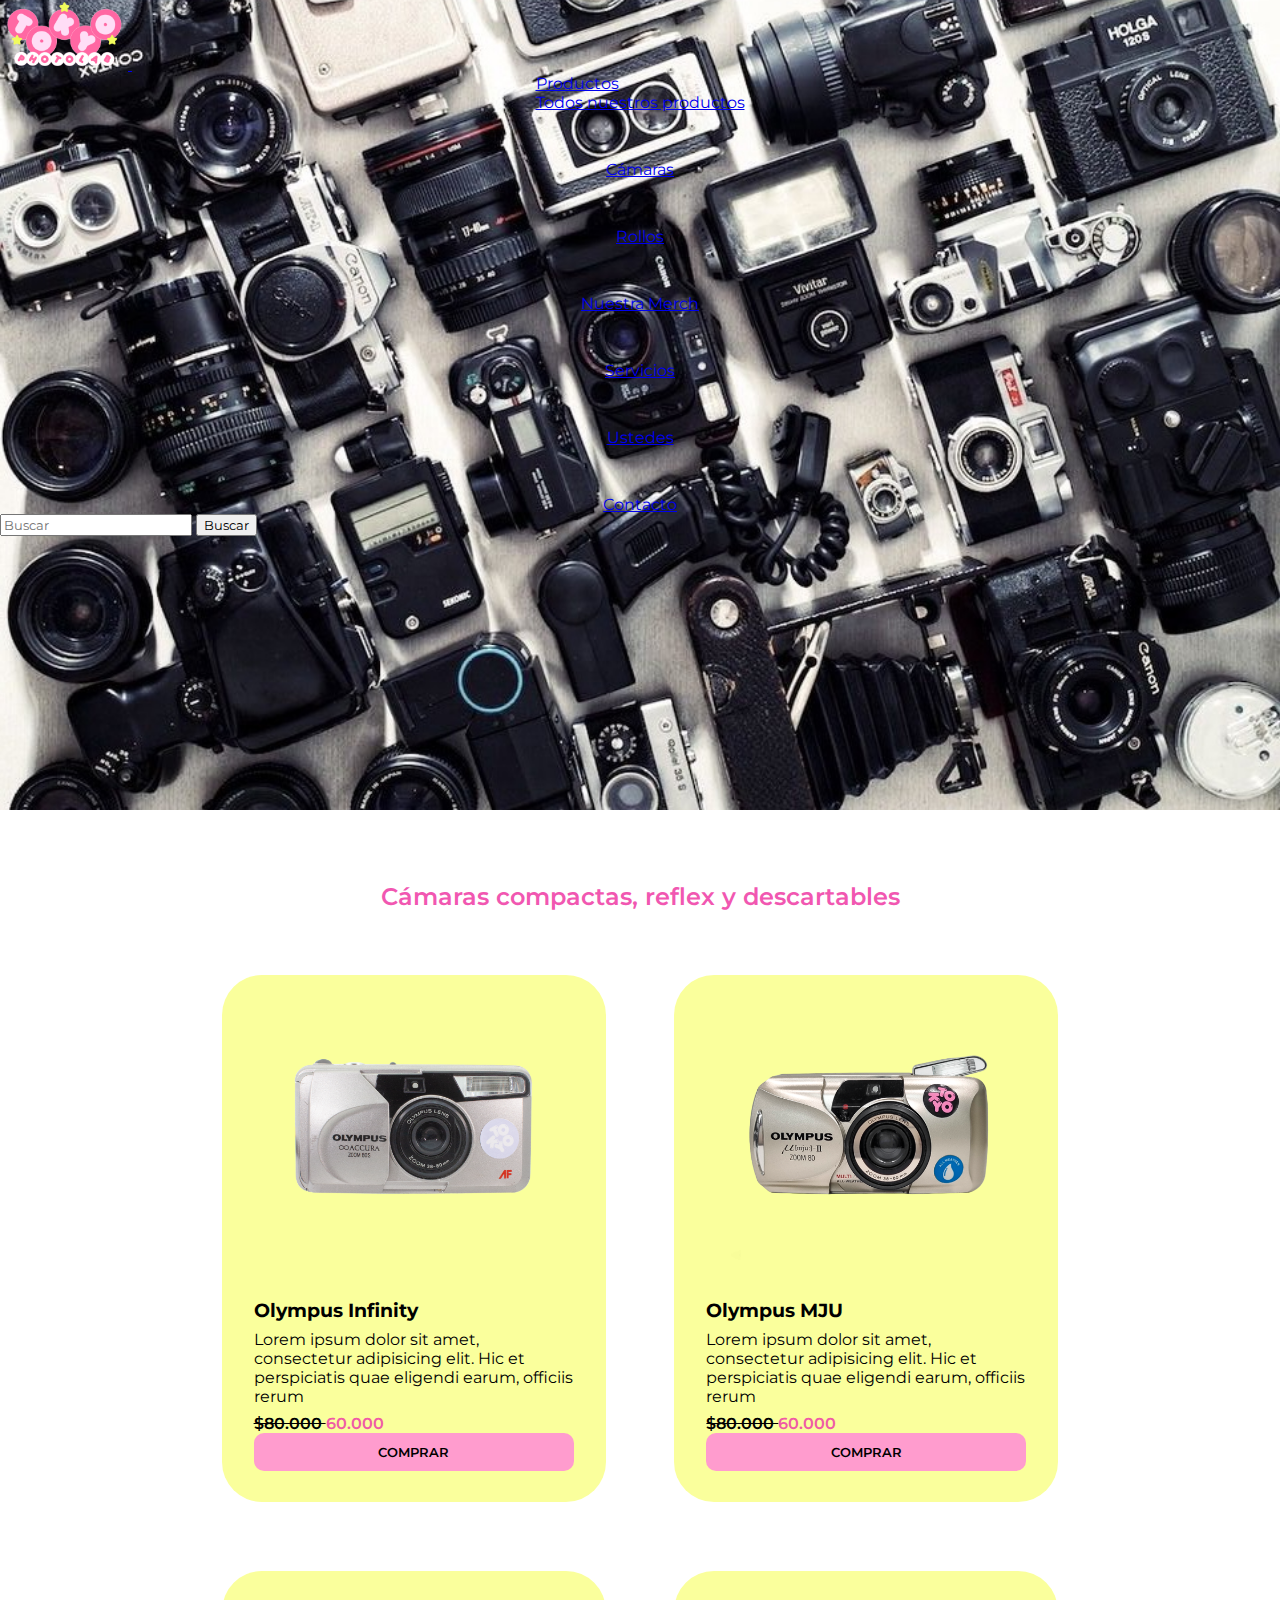
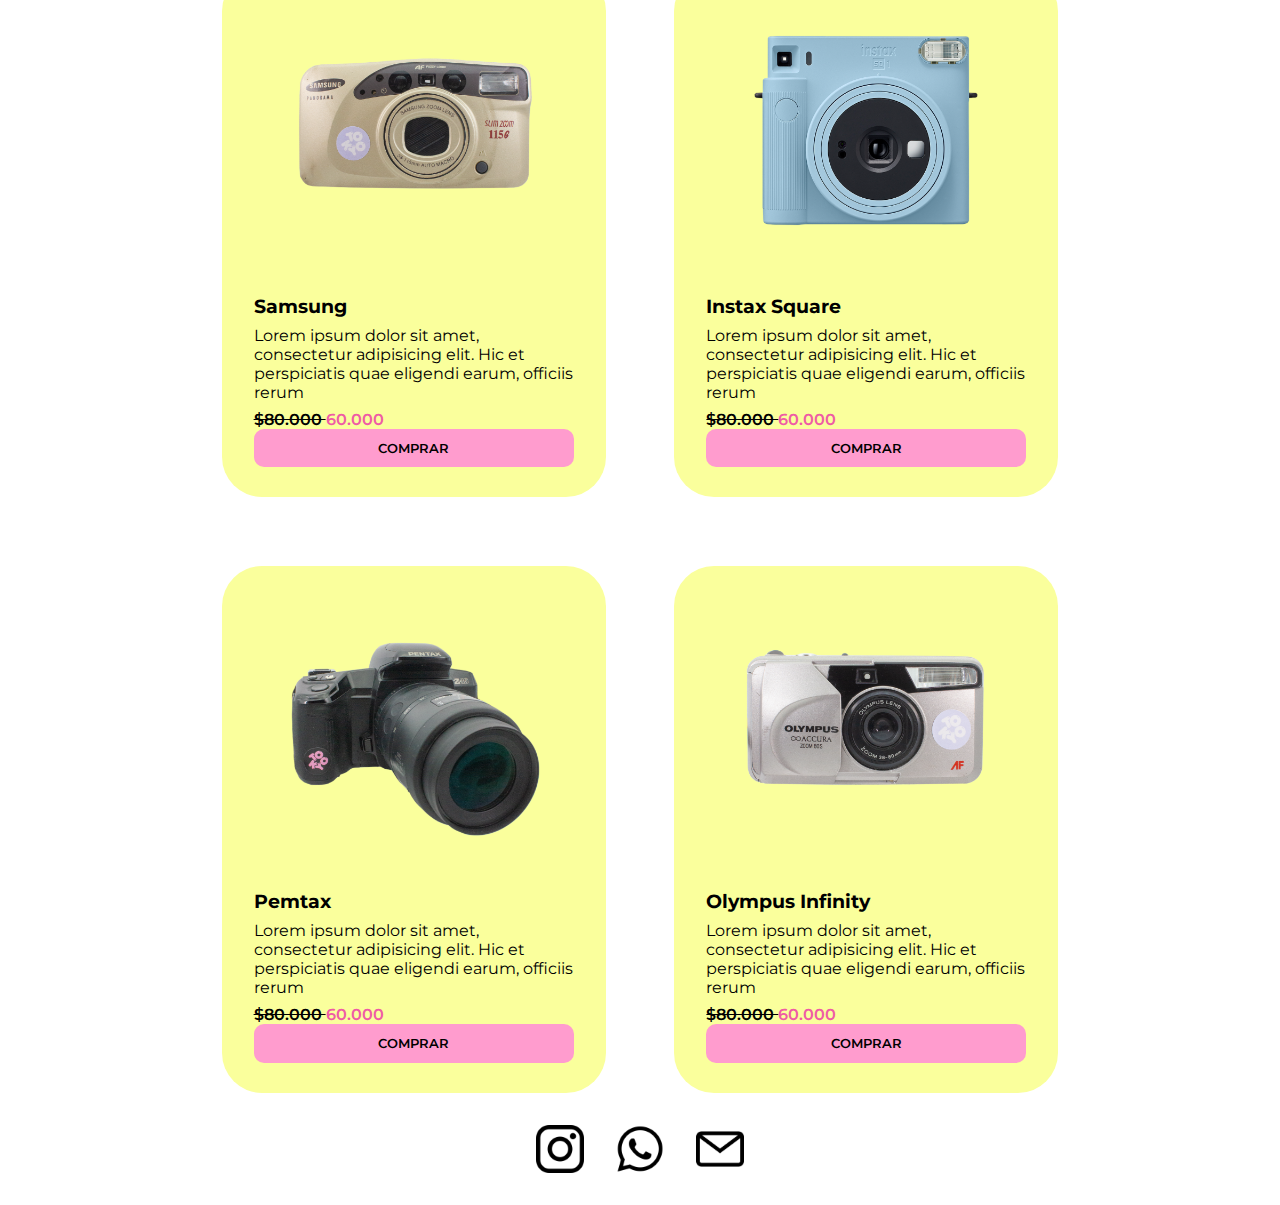
<file: Camaras.html>
<!DOCTYPE html>
<html lang="en">
<head>
    <meta charset="UTF-8">
    <meta name="viewport" content="width=device-width, initial-scale=1.0">
    <title>Productos</title>

    <link href="https://cdn.jsdelivr.net/npm/bootstrap@5.3.7/dist/css/bootstrap.min.css" rel="stylesheet" integrity="sha384-LN+7fdVzj6u52u30Kp6M/trliBMCMKTyK833zpbD+pXdCLuTusPj697FH4R/5mcr" crossorigin="anonymous">

    <link rel="stylesheet" href="../stylesheet.css">

    <link rel="preconnect" href="https://fonts.googleapis.com">
    <link rel="preconnect" href="https://fonts.gstatic.com" crossorigin>
    <link href="https://fonts.googleapis.com/css2?family=Montserrat:ital,wght@0,100..900;1,100..900&family=Roboto:ital,wght@0,100..900;1,100..900&display=swap" rel="stylesheet">   

</head>
<body>
    <header class="index-header-camaras">
            <div class="index-header-flex">
            <nav class="navbar navbar-expand-lg bg-body w-100 position-fixed">
                <div class="container-fluid">
                    <a class="navbar-brand" href="../index.html">
                    <img class="logotipo" src="../img/TokyoLogo.png" alt="Tokyo Logo">
                    </a>
                    <button class="navbar-toggler" type="button" data-bs-toggle="collapse" data-bs-target="#navbarSupportedContent" aria-controls="navbarSupportedContent" aria-expanded="false" aria-label="Toggle navigation">
                    <span class="navbar-toggler-icon"></span>
                    </button>
                    <div class="collapse navbar-collapse" id="navbarSupportedContent">
                    <ul class="navbar-nav me-auto mb-2 mb-lg-0">
                        
                        <li class="nav-item dropdown">
                        <a class="nav-link active dropdown-toggle" href="#" role="button" data-bs-toggle="dropdown" aria-expanded="false">
                            Productos
                        </a>
                        <ul class="dropdown-menu ">
                            <li><a class="dropdown-item" href="./Productos.html">Todos nuestros productos</a></li>
                            <li><a class="dropdown-item" href="./Camaras.html">Cámaras</a></li>
                            <li><a class="dropdown-item" href="./Rollos.html">Rollos</a></li>
                            <li><a class="dropdown-item" href="./Merch.html">Nuestra Merch</a></li>
                        </ul>
                        </li>
                        <li class="nav-item">
                        <a class="nav-link active" aria-current="page" href="./Servicios.html">Servicios</a>
                        </li>
                        <li class="nav-item">
                        <a class="nav-link active" aria-current="page" href="./Ustedes.html">Ustedes</a>
                        </li>
                        <li class="nav-item">
                        <a class="nav-link active" aria-current="page" href="./Contacto.html">Contacto</a>
                        </li>
                    </ul>
                    <form class="d-flex" role="search">
                        <input class="form-control me-2" type="search" placeholder="Buscar" aria-label="Search"/>
                        <button class="btn btn-outline-success" type="submit">Buscar</button>
                    </form>
                    </div>
                </div>
                </nav>
            </div>

            <div class="h1-heder-flex ps-3">
            <h1 class="h1-header-blanco"> Cámaras a la venta</h1>
            <p class="p-index-header-blanco">
                Lorem ipsum dolor sit amet consectetur adipisicing elit. Excepturi incidunt itaque numquam voluptatem.
            </p>
            </div>
            
    </header>

    <main>
        <h2 class="h2-index"> Cámaras compactas, reflex y descartables</h2>

        <section class="main-container">

            <section class="card-camara">
            <img src="../img/Olympus_Infinity.png" alt="Olympus Infinity">
            <h3> Olympus Infinity </h3>
            <div class="descripcion">
            <p> Lorem ipsum dolor sit amet, consectetur adipisicing elit. Hic et perspiciatis quae eligendi earum, officiis rerum </p>
            </div> 
            <p class="card-camara-precio"><span> $80.000 </span> 60.000 </p>
            <button class="card-camara-btn">Comprar</button>
            </section>

            
            <section class="card-camara">
            <img src="../img/Olympus_mju.png" alt="Olympus MJU">
            <h3> Olympus MJU </h3>
            <div class="descripcion">
            <p> Lorem ipsum dolor sit amet, consectetur adipisicing elit. Hic et perspiciatis quae eligendi earum, officiis rerum </p>
            </div>   
            <p class="card-camara-precio"><span> $80.000 </span> 60.000 </p>
            <button class="card-camara-btn">Comprar</button>
            </section>
            
            <section class="card-camara">
            <img src="../img/Samsung.png" alt="Samsung">
            <h3> Samsung </h3>
            <div class="descripcion">
            <p> Lorem ipsum dolor sit amet, consectetur adipisicing elit. Hic et perspiciatis quae eligendi earum, officiis rerum </p>
            </div> 
            <p class="card-camara-precio"><span> $80.000 </span> 60.000 </p>
            <button class="card-camara-btn">Comprar</button>
            </section>

            <section class="card-camara">
            <img src="../img/Instax_square.png" alt="Instax Square">
            <h3> Instax Square </h3>
            <div class="descripcion">
            <p> Lorem ipsum dolor sit amet, consectetur adipisicing elit. Hic et perspiciatis quae eligendi earum, officiis rerum </p>
            </div> 
            <p class="card-camara-precio"><span> $80.000 </span> 60.000 </p>
            <button class="card-camara-btn">Comprar</button>
            </section>

            <section class="card-camara">
            <img src="../img/Pentax.png" alt="Pentax">
            <h3> Pemtax </h3>
            <div class="descripcion">
            <p> Lorem ipsum dolor sit amet, consectetur adipisicing elit. Hic et perspiciatis quae eligendi earum, officiis rerum </p>
            </div> 
            <p class="card-camara-precio"><span> $80.000 </span> 60.000 </p>
            <button class="card-camara-btn">Comprar</button>
            </section>

            <section class="card-camara">
            <img src="../img/Olympus_Infinity.png" alt="Olympus Infinity">
            <h3> Olympus Infinity </h3>
            <div class="descripcion">
            <p> Lorem ipsum dolor sit amet, consectetur adipisicing elit. Hic et perspiciatis quae eligendi earum, officiis rerum </p>
            </div> 
            <p class="card-camara-precio"><span> $80.000 </span> 60.000 </p>
            <button class="card-camara-btn">Comprar</button>
            </section>
        </section>
    </main>

    <footer>
        <section class="contenedor-footer">
        <img class="logotipo-footer" src="../img/logotipo-de-instagram.png" alt="instagram">
        <img class="logotipo-footer" src="../img/whatsapp.png" alt="Whatsapp">
        <img class="logotipo-footer" src="../img/correo-electronico.png" alt="mail">
        </section>

    </footer>



</body>

<script src="https://cdn.jsdelivr.net/npm/bootstrap@5.3.7/dist/js/bootstrap.bundle.min.js" integrity="sha384-ndDqU0Gzau9qJ1lfW4pNLlhNTkCfHzAVBReH9diLvGRem5+R9g2FzA8ZGN954O5Q" crossorigin="anonymous"></script>

</html>
</file>
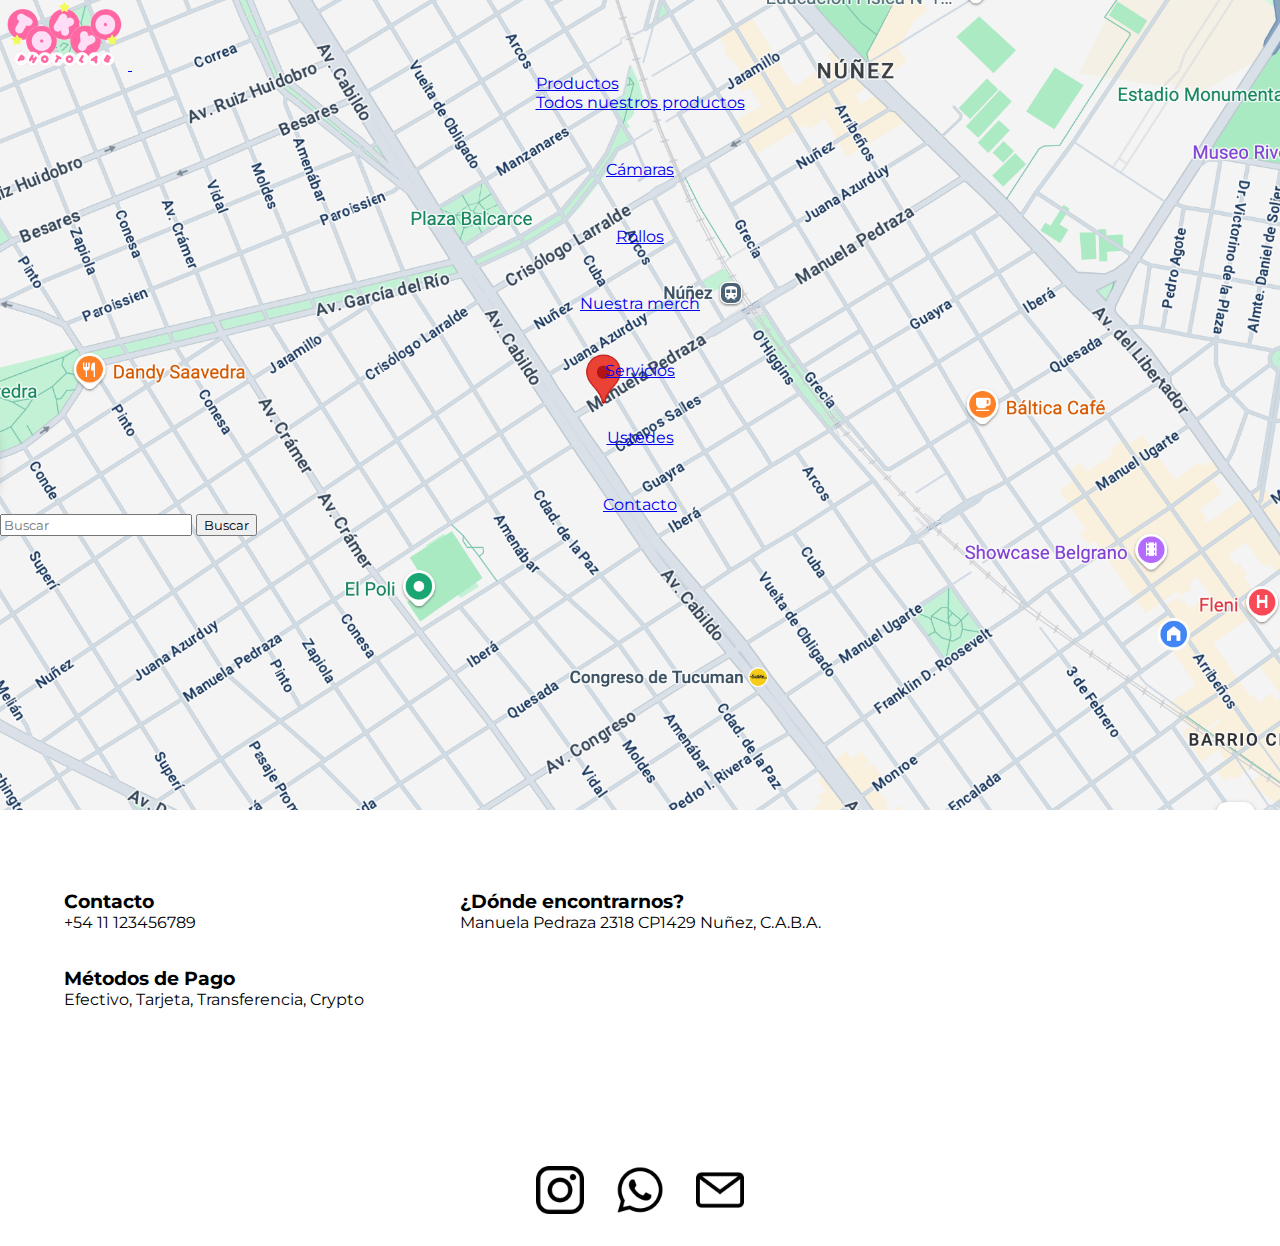
<file: Contacto.html>
<!DOCTYPE html>
<html lang="en">
<head>
    <meta charset="UTF-8">
    <meta name="viewport" content="width=device-width, initial-scale=1.0">
    <title>Contacto</title>

    <link href="https://cdn.jsdelivr.net/npm/bootstrap@5.3.7/dist/css/bootstrap.min.css" rel="stylesheet" integrity="sha384-LN+7fdVzj6u52u30Kp6M/trliBMCMKTyK833zpbD+pXdCLuTusPj697FH4R/5mcr" crossorigin="anonymous">

    <link rel="stylesheet" href="../stylesheet.css">

    <link rel="preconnect" href="https://fonts.googleapis.com">
    <link rel="preconnect" href="https://fonts.gstatic.com" crossorigin>
    <link href="https://fonts.googleapis.com/css2?family=Montserrat:ital,wght@0,100..900;1,100..900&family=Roboto:ital,wght@0,100..900;1,100..900&display=swap" rel="stylesheet">   


</head>
<body>
 <header class="index-header-contacto">
            <div class="index-header-flex">
            <nav class="navbar navbar-expand-lg bg-body w-100 position-fixed">
                <div class="container-fluid">
                    <a class="navbar-brand" href="../index.html">
                    <img class="logotipo" src="../img/TokyoLogo.png" alt="Tokyo Logo">
                    </a>
                    <button class="navbar-toggler" type="button" data-bs-toggle="collapse" data-bs-target="#navbarSupportedContent" aria-controls="navbarSupportedContent" aria-expanded="false" aria-label="Toggle navigation">
                    <span class="navbar-toggler-icon"></span>
                    </button>
                    <div class="collapse navbar-collapse" id="navbarSupportedContent">
                    <ul class="navbar-nav me-auto mb-2 mb-lg-0">
                        
                        <li class="nav-item dropdown">
                        <a class="nav-link active dropdown-toggle" href="#" role="button" data-bs-toggle="dropdown" aria-expanded="false">
                            Productos
                        </a>
                        <ul class="dropdown-menu ">
                            <li><a class="dropdown-item" href="./Productos.html">Todos nuestros productos</a></li>
                            <li><a class="dropdown-item" href="./Camaras.html">Cámaras</a></li>
                            <li><a class="dropdown-item" href="./Rollos.html">Rollos</a></li>
                            <li><a class="dropdown-item" href="./Merch.html"> Nuestra merch</a></li>
                        </ul>
                        </li>
                        <li class="nav-item">
                        <a class="nav-link active" aria-current="page" href="./Servicios.html">Servicios</a>
                        </li>
                        <li class="nav-item">
                        <a class="nav-link active" aria-current="page" href="./Ustedes.html">Ustedes</a>
                        </li>
                        <li class="nav-item">
                        <a class="nav-link active" aria-current="page" href="./Contacto.html">Contacto</a>
                        </li>
                    </ul>
                    <form class="d-flex" role="search">
                        <input class="form-control me-2" type="search" placeholder="Buscar" aria-label="Search"/>
                        <button class="btn btn-outline-success" type="submit">Buscar</button>
                    </form>
                    </div>
                </div>
                </nav>
            </div>
            
    </header>

     <main>

      
     </main>



    <footer class="p-3">
      <div class="footer-container-grid">
        <div class="footer-container-primerHijo">
          <h3>¿Dónde encontrarnos?</h3>
          <p>Manuela Pedraza 2318 CP1429 Nuñez, C.A.B.A.</p>
        </div>
        <div class="footer-container-segundoHijo">
          <h3>Contacto</h3>
          <p>+54 11 123456789</p>
        </div>
        <div class="footer-container-tercerHijo">
          <h3>Métodos de Pago</h3>
          <p>Efectivo, Tarjeta, Transferencia, Crypto</p>
        </div>
      </div>
    </footer>

    <footer>
        <section class="contenedor-footer">
        <img class="logotipo-footer" src="../img/logotipo-de-instagram.png" alt="instagram">
        <img class="logotipo-footer" src="../img/whatsapp.png" alt="Whatsapp">
        <img class="logotipo-footer" src="../img/correo-electronico.png" alt="mail">
        </section>

    </footer>

    <script src="https://cdn.jsdelivr.net/npm/bootstrap@5.3.7/dist/js/bootstrap.bundle.min.js" integrity="sha384-ndDqU0Gzau9qJ1lfW4pNLlhNTkCfHzAVBReH9diLvGRem5+R9g2FzA8ZGN954O5Q" crossorigin="anonymous"></script>
    
</body>
</html>
</file>
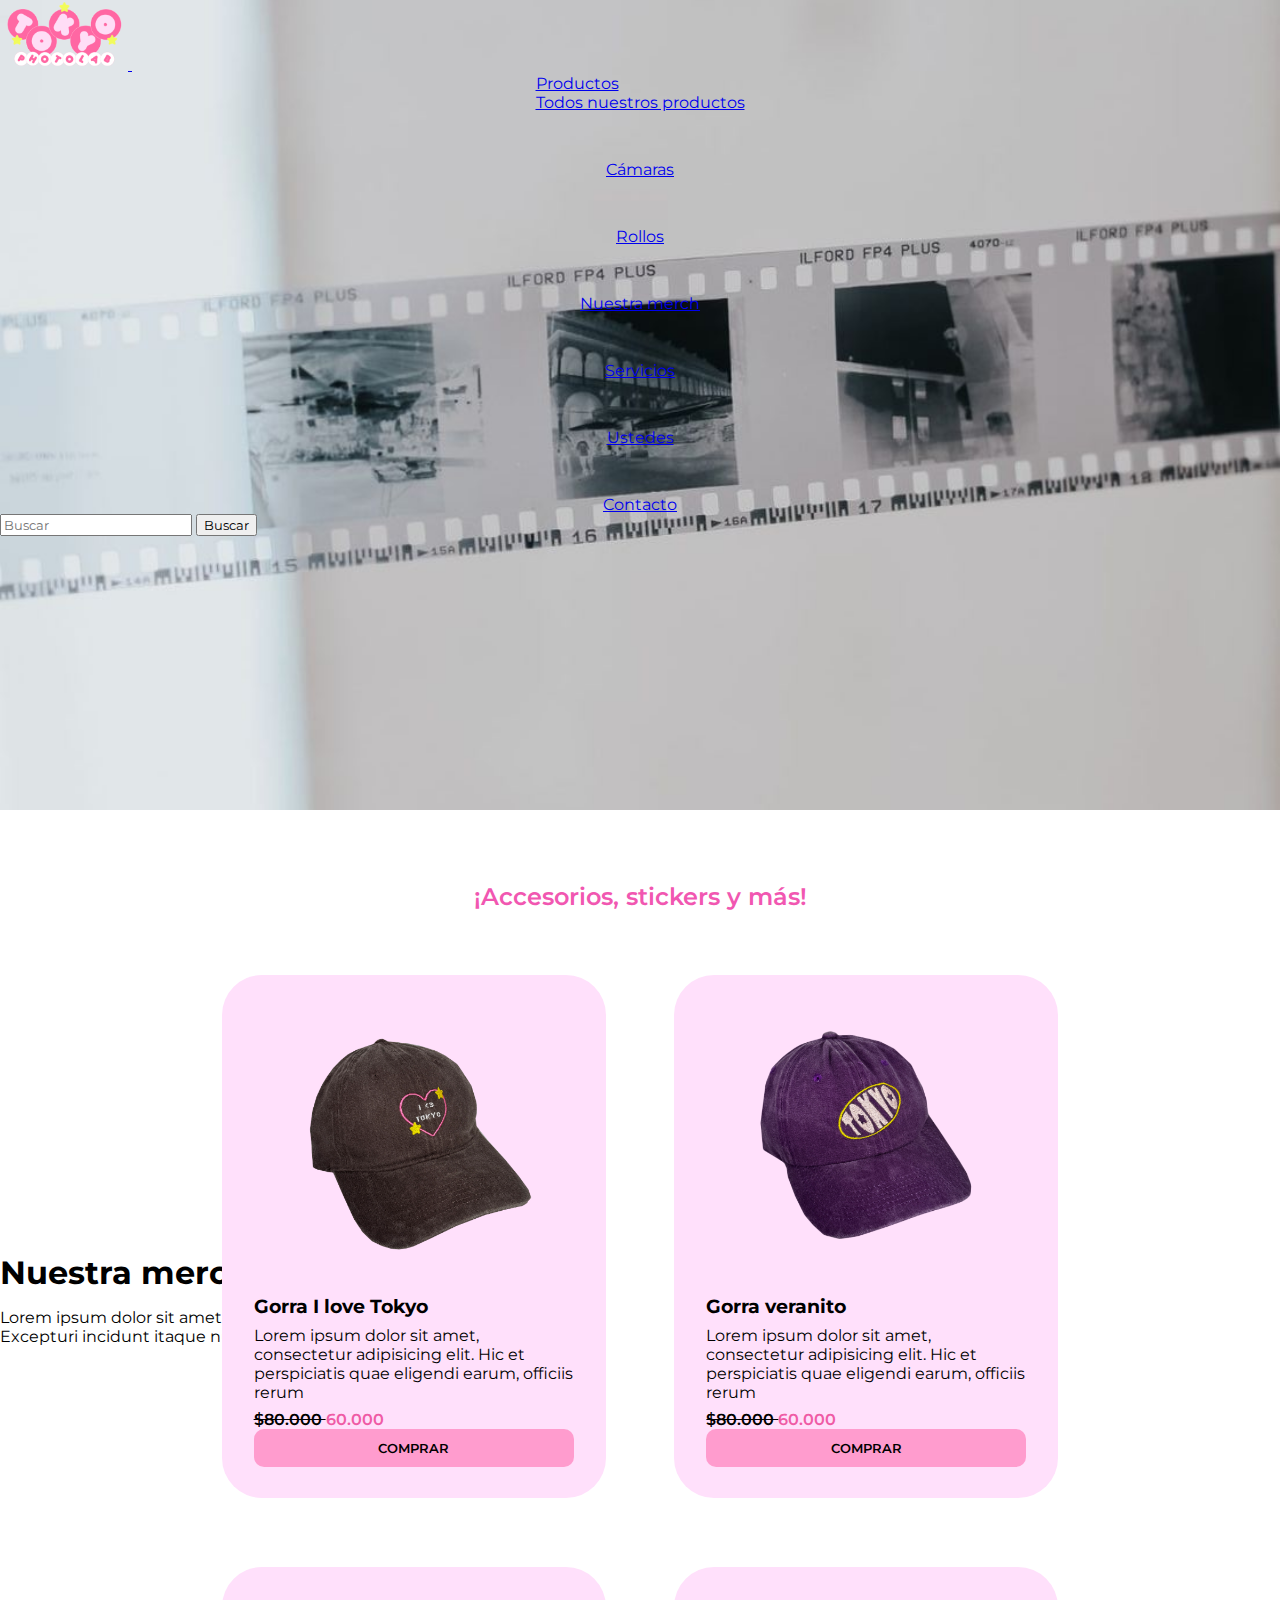
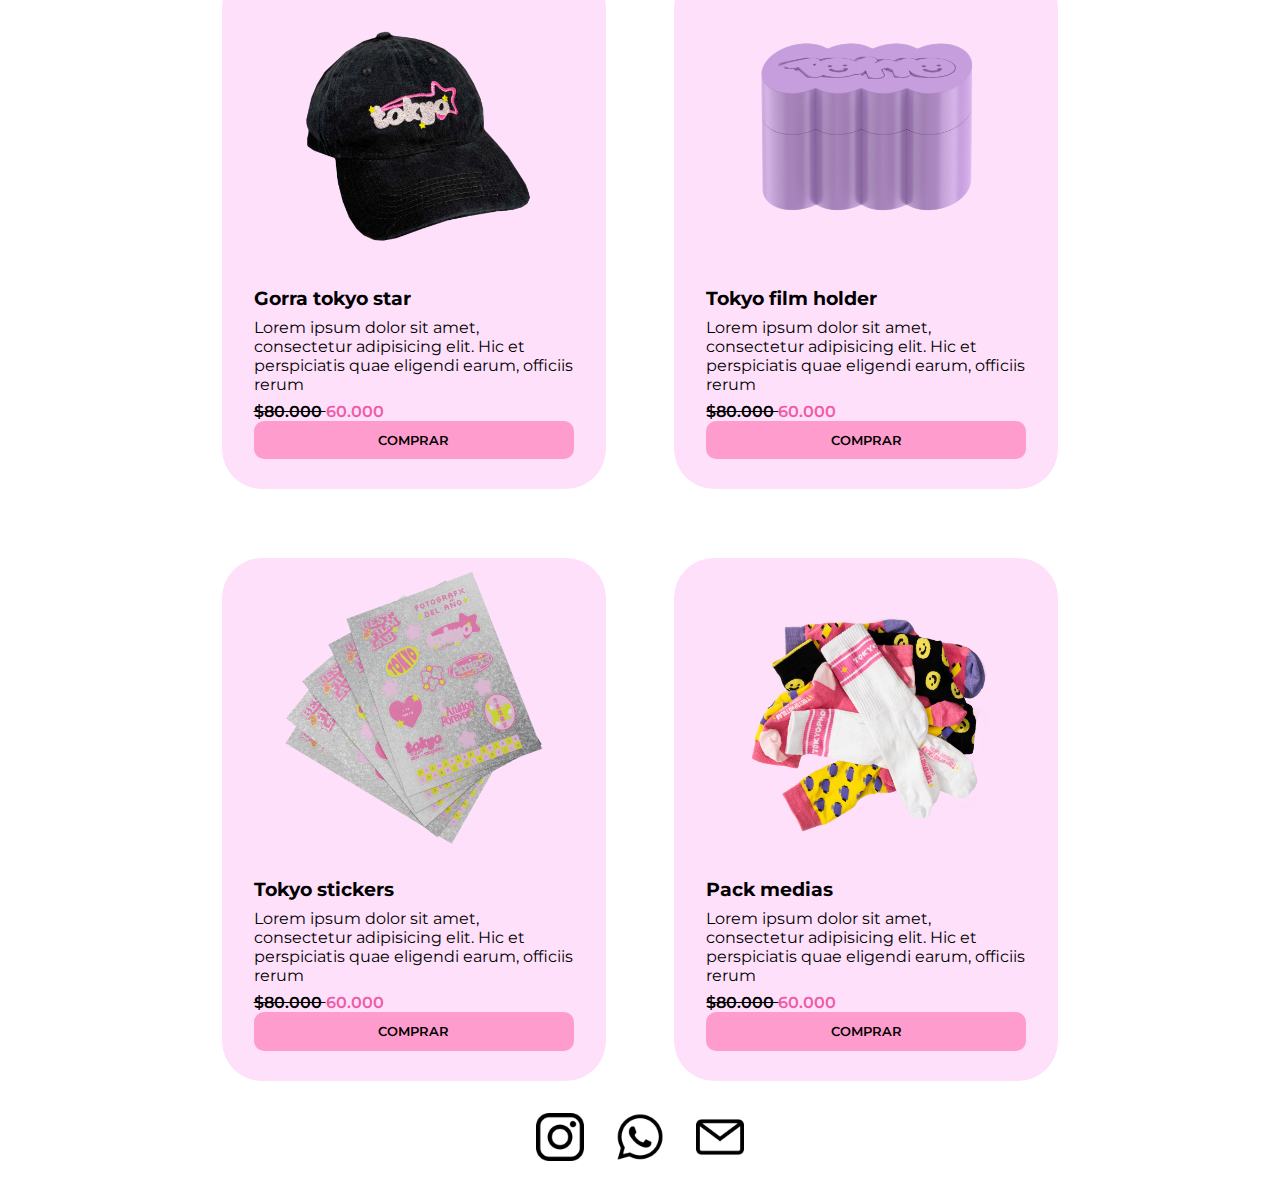
<file: Merch.html>
<!DOCTYPE html>
<html lang="en">
<head>
    <meta charset="UTF-8">
    <meta name="viewport" content="width=device-width, initial-scale=1.0">
    <title>Productos</title>

    <link href="https://cdn.jsdelivr.net/npm/bootstrap@5.3.7/dist/css/bootstrap.min.css" rel="stylesheet" integrity="sha384-LN+7fdVzj6u52u30Kp6M/trliBMCMKTyK833zpbD+pXdCLuTusPj697FH4R/5mcr" crossorigin="anonymous">

    <link rel="stylesheet" href="../stylesheet.css">

    <link rel="preconnect" href="https://fonts.googleapis.com">
    <link rel="preconnect" href="https://fonts.gstatic.com" crossorigin>
    <link href="https://fonts.googleapis.com/css2?family=Montserrat:ital,wght@0,100..900;1,100..900&family=Roboto:ital,wght@0,100..900;1,100..900&display=swap" rel="stylesheet">   

</head>
<body>
    <header class="index-header">
            <div class="index-header-flex">
            <nav class="navbar navbar-expand-lg bg-body w-100 position-fixed">
                <div class="container-fluid">
                    <a class="navbar-brand" href="../index.html">
                    <img class="logotipo" src="../img/TokyoLogo.png" alt="Tokyo Logo">
                    </a>
                    <button class="navbar-toggler" type="button" data-bs-toggle="collapse" data-bs-target="#navbarSupportedContent" aria-controls="navbarSupportedContent" aria-expanded="false" aria-label="Toggle navigation">
                    <span class="navbar-toggler-icon"></span>
                    </button>
                    <div class="collapse navbar-collapse" id="navbarSupportedContent">
                    <ul class="navbar-nav me-auto mb-2 mb-lg-0">
                        
                        <li class="nav-item dropdown">
                        <a class="nav-link active dropdown-toggle" href="#" role="button" data-bs-toggle="dropdown" aria-expanded="false">
                            Productos
                        </a>
                        <ul class="dropdown-menu ">
                            <li><a class="dropdown-item" href="./Productos.html">Todos nuestros productos</a></li>
                            <li><a class="dropdown-item" href="./Camaras.html">Cámaras</a></li>
                            <li><a class="dropdown-item" href="./Rollos.html">Rollos</a></li>
                            <li><a class="dropdown-item" href="./Merch.html">Nuestra merch</a></li>
                        </ul>
                        </li>
                        <li class="nav-item">
                        <a class="nav-link active" aria-current="page" href="./Servicios.html">Servicios</a>
                        </li>
                        <li class="nav-item">
                        <a class="nav-link active" aria-current="page" href="./Ustedes.html">Ustedes</a>
                        </li>
                        <li class="nav-item">
                        <a class="nav-link active" aria-current="page" href="./Contacto.html">Contacto</a>
                        </li>
                    </ul>
                    <form class="d-flex" role="search">
                        <input class="form-control me-2" type="search" placeholder="Buscar" aria-label="Search"/>
                        <button class="btn btn-outline-success" type="submit">Buscar</button>
                    </form>
                    </div>
                </div>
                </nav>
            </div>

            <div class="h1-heder-flex ps-3">
            <h1 class="h1-header"> Nuestra merch</h1>
            <p class="p-index-header">
                Lorem ipsum dolor sit amet consectetur adipisicing elit. Excepturi incidunt itaque numquam voluptatem.
            </p>
            </div>
            
    </header>

    <main>

            <h2 class="h2-index">¡Accesorios, stickers y más! </h2>
            <section class="main-container">

                <section class="card-merch">
                    <img src="../img/gorra1.png" alt="Gorra I love Tokyo">
                    <h3> Gorra I love Tokyo  </h3>
                    <div class="descripcion">
                    <p> Lorem ipsum dolor sit amet, consectetur adipisicing elit. Hic et perspiciatis quae eligendi earum, officiis rerum </p>
                    </div> 
                    <p class="card-merch-precio"><span> $80.000 </span> 60.000 </p>
                    <button class="card-merch-btn">Comprar</button>
                </section>

                
                <section class="card-merch">
                    <img src="../img/gorra2.png" alt="Gorra veranito">
                    <h3> Gorra veranito </h3>
                    <div class="descripcion">
                    <p> Lorem ipsum dolor sit amet, consectetur adipisicing elit. Hic et perspiciatis quae eligendi earum, officiis rerum </p>
                    </div>   
                    <p class="card-merch-precio"><span> $80.000 </span> 60.000 </p>
                    <button class="card-merch-btn">Comprar</button>
                </section>
                
                <section class="card-merch">
                    <img src="../img/gorra3.png" alt="Gorra tokyo star">
                    <h3> Gorra tokyo star </h3>
                    <div class="descripcion">
                    <p> Lorem ipsum dolor sit amet, consectetur adipisicing elit. Hic et perspiciatis quae eligendi earum, officiis rerum </p>
                    </div> 
                    <p class="card-merch-precio"><span> $80.000 </span> 60.000 </p>
                    <button class="card-merch-btn">Comprar</button>
                </section>

                <section class="card-merch">
                    <img src="../img/filmholder.png" alt="film holder">
                    <h3> Tokyo film holder </h3>
                    <div class="descripcion">
                    <p> Lorem ipsum dolor sit amet, consectetur adipisicing elit. Hic et perspiciatis quae eligendi earum, officiis rerum </p>
                    </div>   
                    <p class="card-merch-precio"><span> $80.000 </span> 60.000 </p>
                    <button class="card-merch-btn">Comprar</button>
                </section>

                <section class="card-merch">
                    <img src="../img/stickerspack.png" alt="Stickers pack">
                    <h3> Tokyo stickers </h3>
                    <div class="descripcion">
                    <p> Lorem ipsum dolor sit amet, consectetur adipisicing elit. Hic et perspiciatis quae eligendi earum, officiis rerum </p>
                    </div> 
                    <p class="card-merch-precio"> <span> $80.000 </span> 60.000 </p>
                    <button class="card-merch-btn">Comprar</button>
                </section>

                <section class="card-merch">
                    <img src="../img/packmedias.png" alt="Pack de medias">
                    <h3> Pack medias </h3>
                    <div class="descripcion">
                    <p> Lorem ipsum dolor sit amet, consectetur adipisicing elit. Hic et perspiciatis quae eligendi earum, officiis rerum </p>
                    </div> 
                    <p class="card-merch-precio"><span> $80.000 </span> 60.000 </p>
                    <button class="card-merch-btn">Comprar</button>
                </section>
            </section>
    </main>
    <footer>
        <section class="contenedor-footer">
        <img class="logotipo-footer" src="../img/logotipo-de-instagram.png" alt="instagram">
        <img class="logotipo-footer" src="../img/whatsapp.png" alt="Whatsapp">
        <img class="logotipo-footer" src="../img/correo-electronico.png" alt="mail">
        </section>

    </footer>

</body>



<script src="https://cdn.jsdelivr.net/npm/bootstrap@5.3.7/dist/js/bootstrap.bundle.min.js" integrity="sha384-ndDqU0Gzau9qJ1lfW4pNLlhNTkCfHzAVBReH9diLvGRem5+R9g2FzA8ZGN954O5Q" crossorigin="anonymous"></script>
</html>
</file>
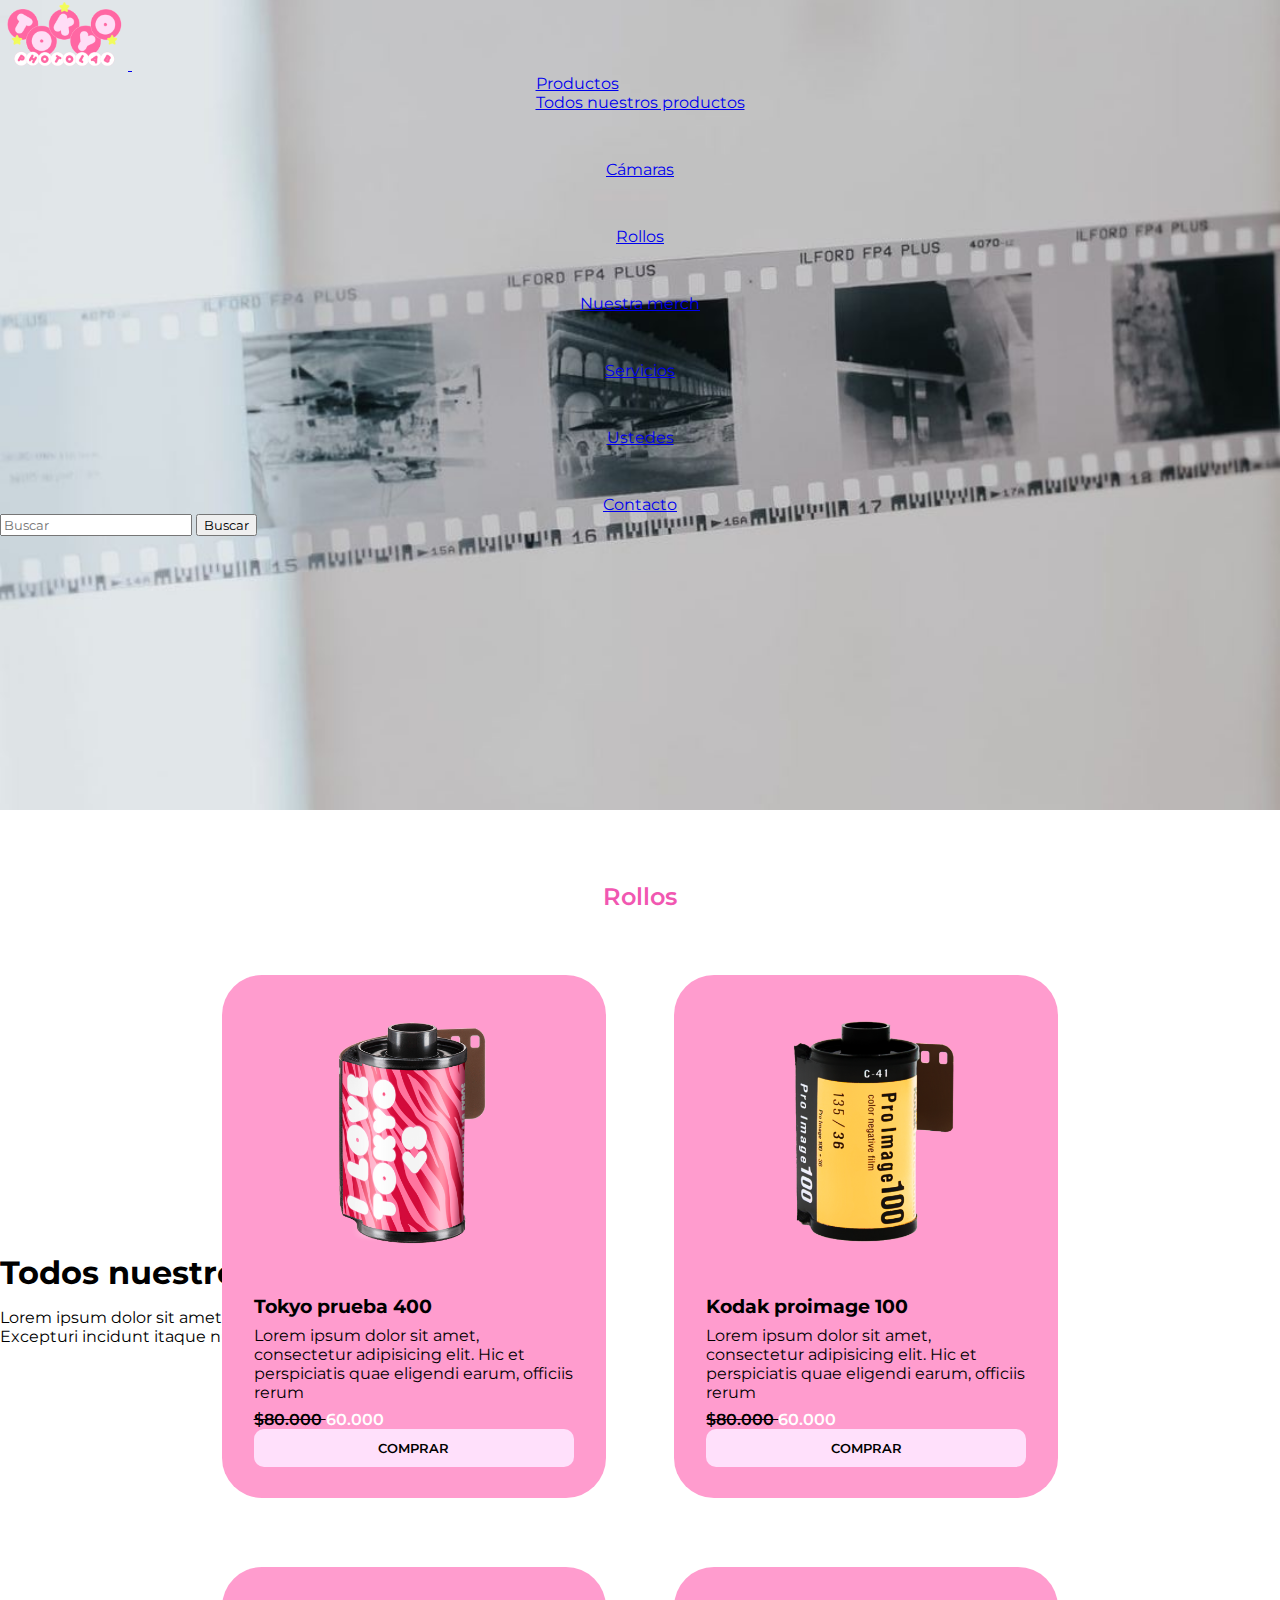
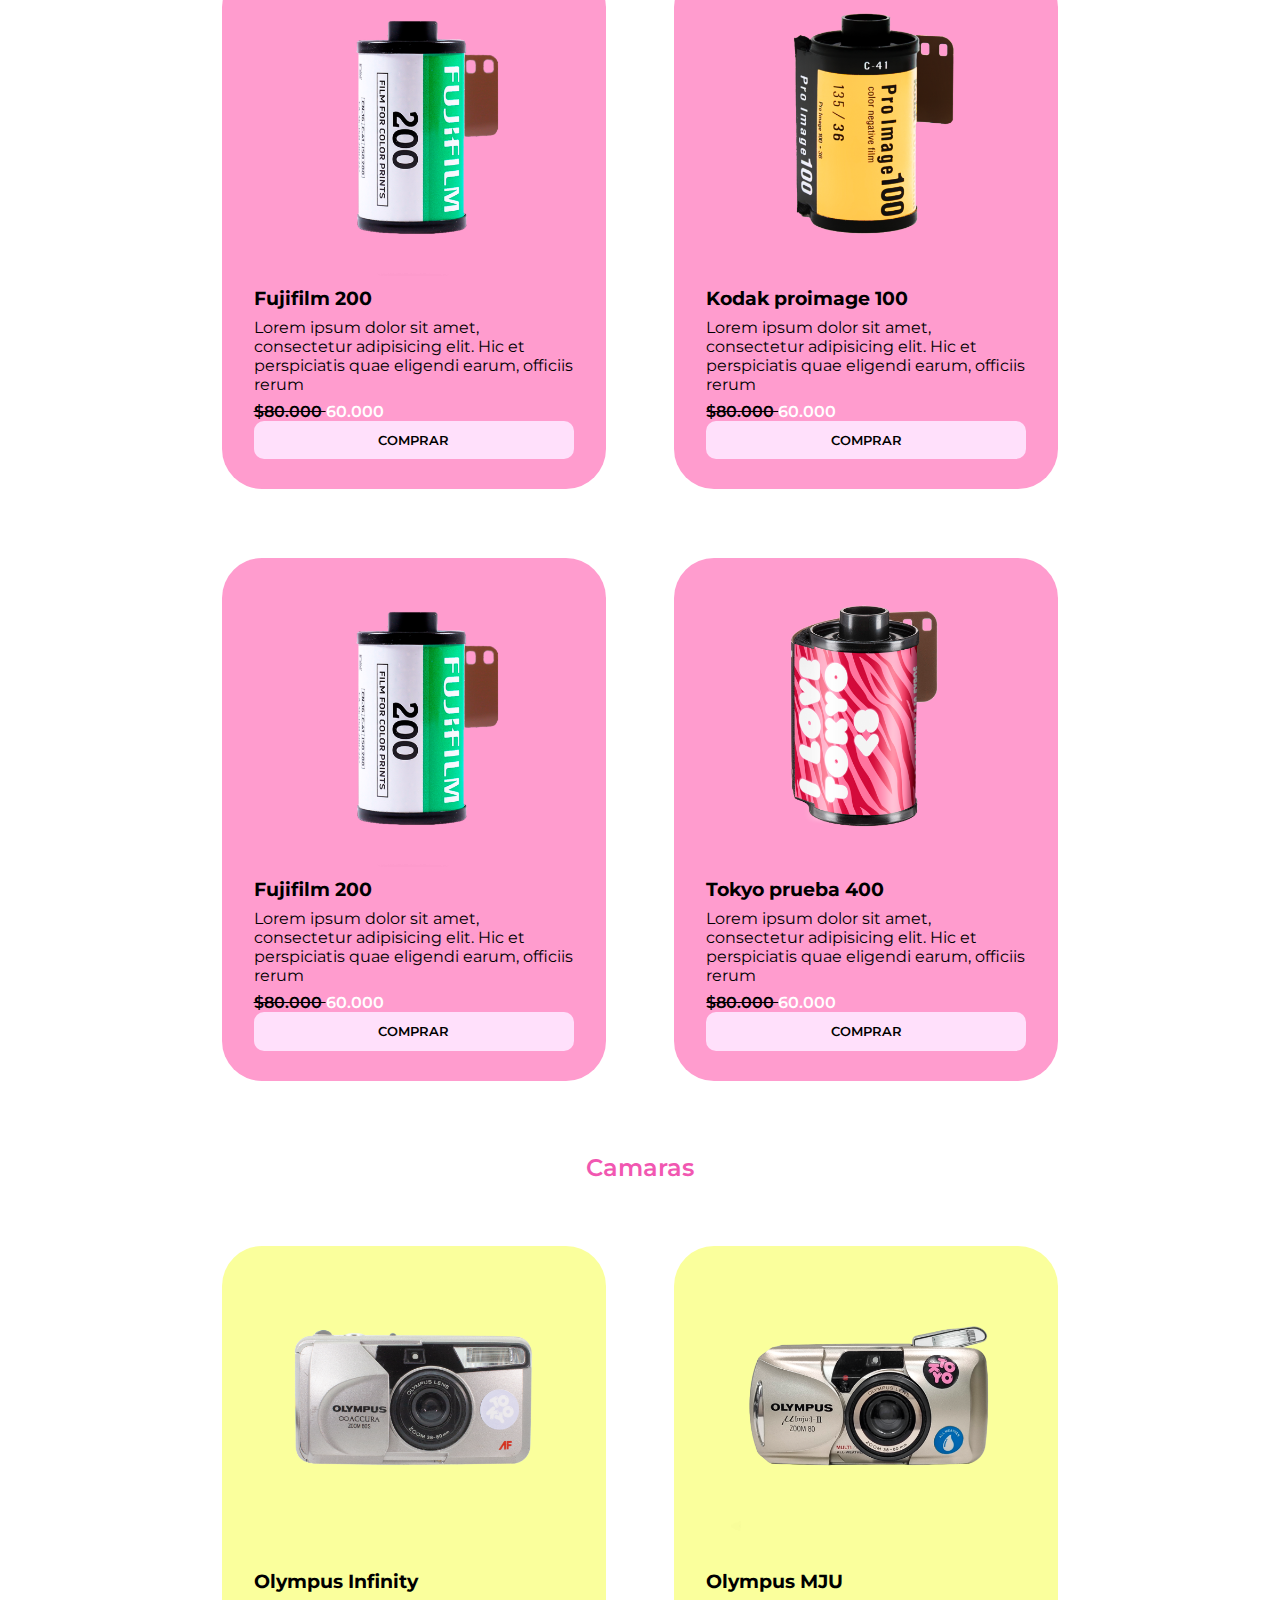
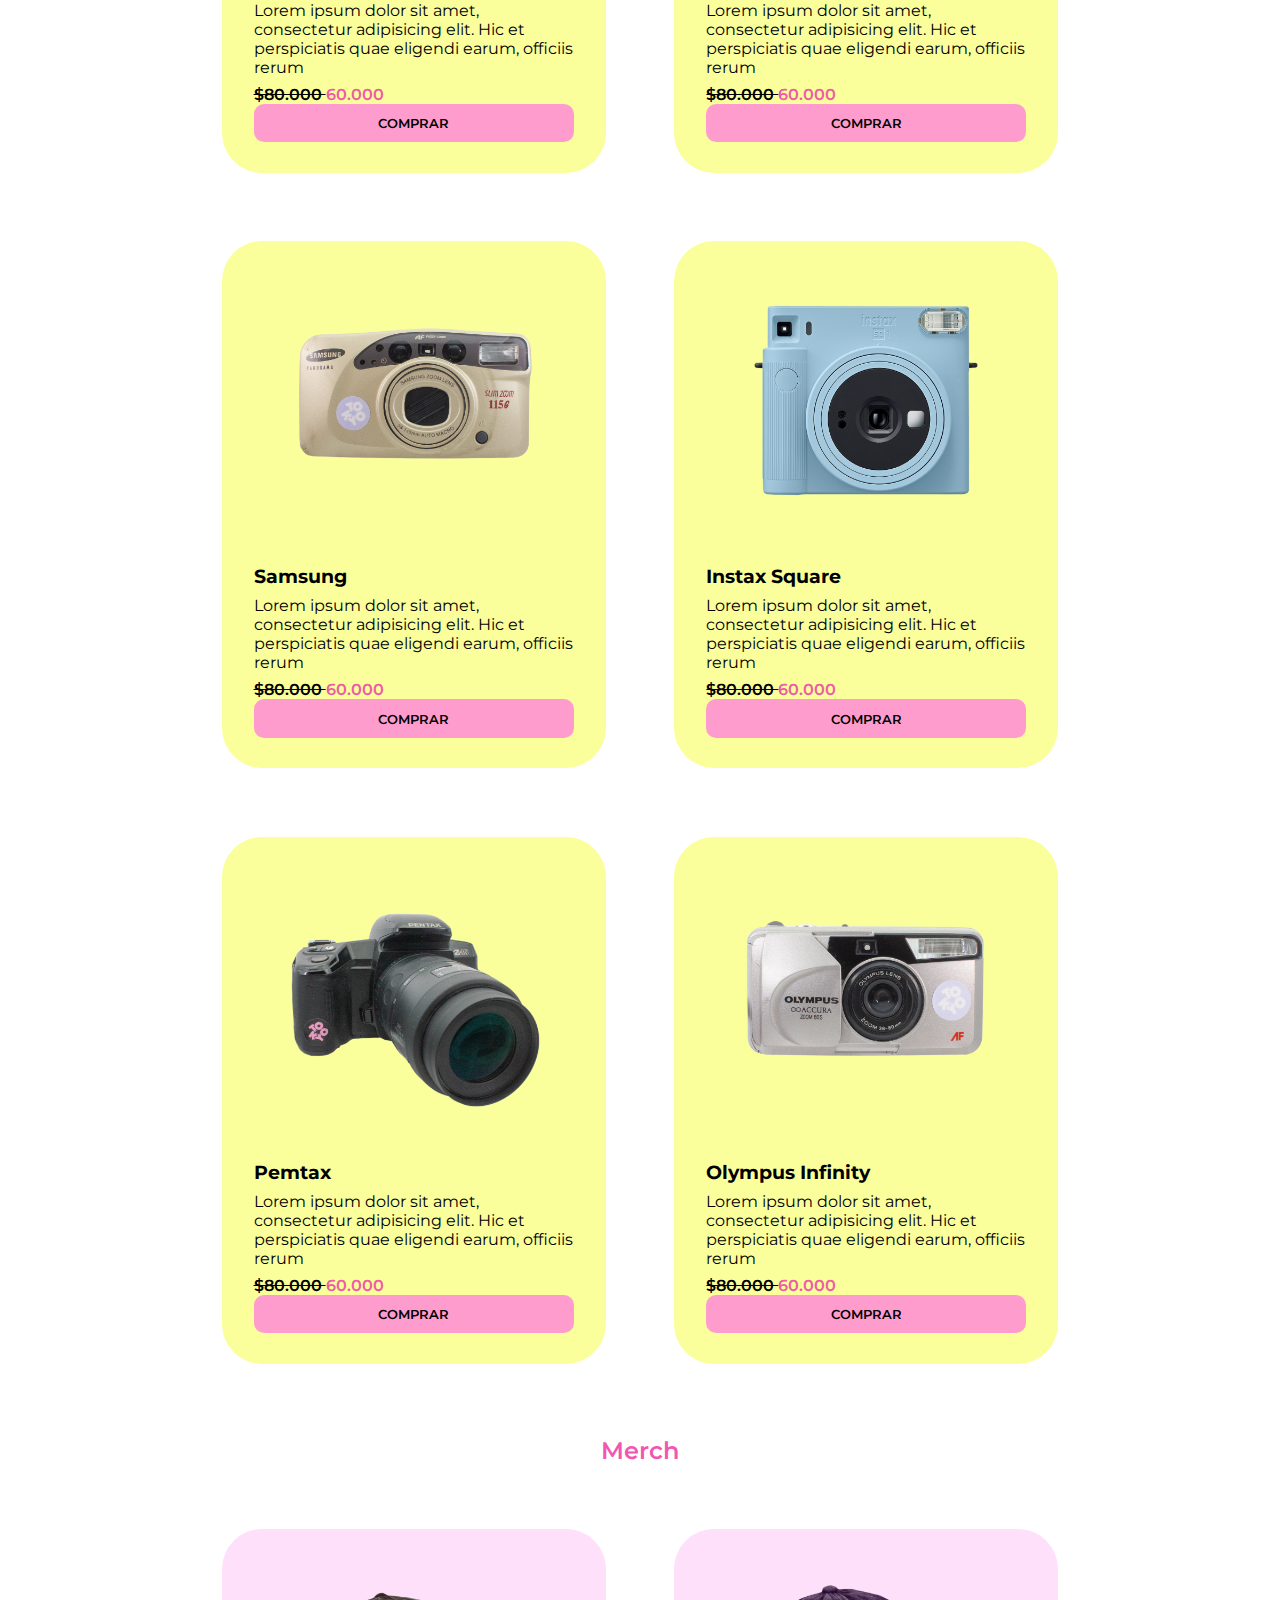
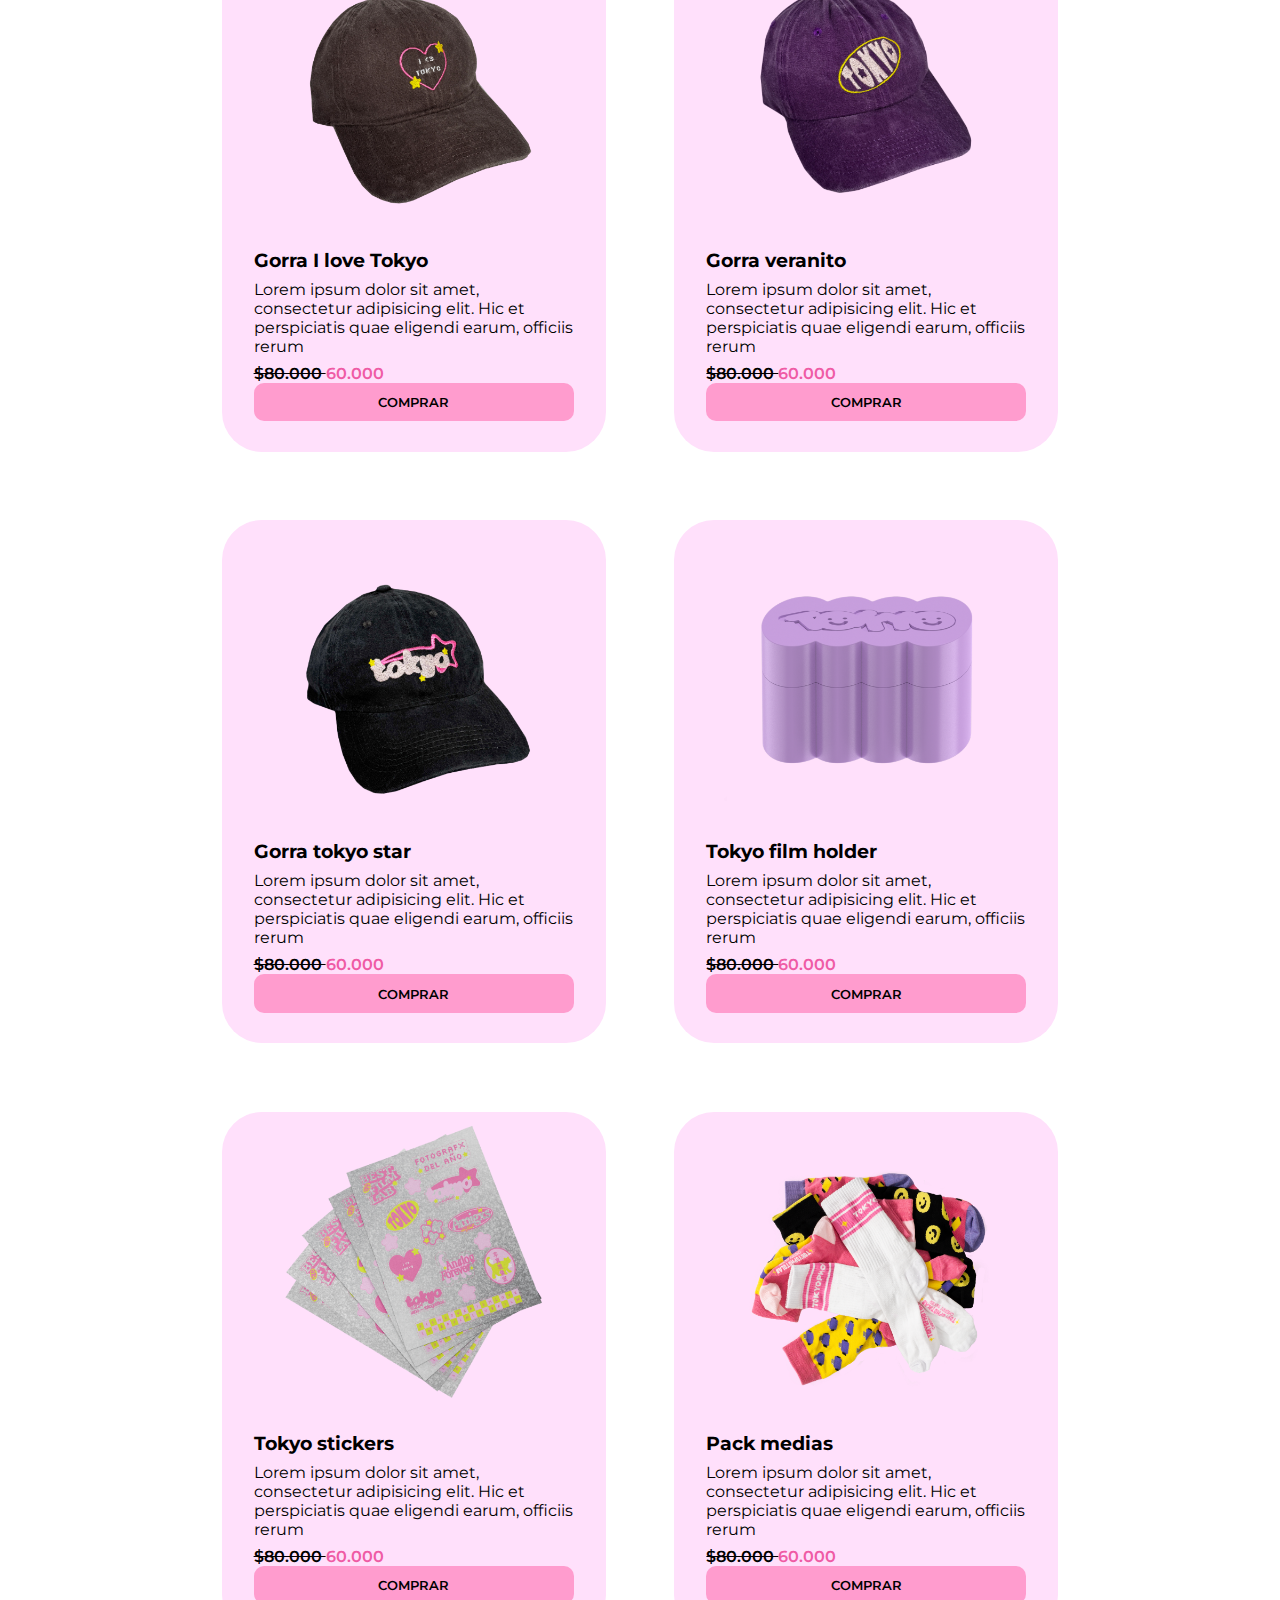
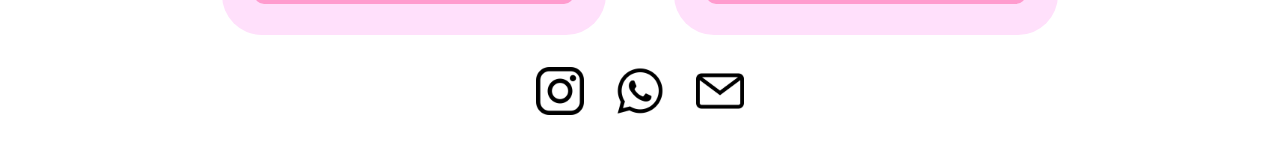
<file: Productos.html>
<!DOCTYPE html>
<html lang="en">
<head>
    <meta charset="UTF-8">
    <meta name="viewport" content="width=device-width, initial-scale=1.0">
    <title>Productos</title>

    <link href="https://cdn.jsdelivr.net/npm/bootstrap@5.3.7/dist/css/bootstrap.min.css" rel="stylesheet" integrity="sha384-LN+7fdVzj6u52u30Kp6M/trliBMCMKTyK833zpbD+pXdCLuTusPj697FH4R/5mcr" crossorigin="anonymous">

    <link rel="stylesheet" href="../stylesheet.css">

    <link rel="preconnect" href="https://fonts.googleapis.com">
    <link rel="preconnect" href="https://fonts.gstatic.com" crossorigin>
    <link href="https://fonts.googleapis.com/css2?family=Montserrat:ital,wght@0,100..900;1,100..900&family=Roboto:ital,wght@0,100..900;1,100..900&display=swap" rel="stylesheet">   

</head>
<body>
    <header class="index-header">
            <div class="index-header-flex">
            <nav class="navbar navbar-expand-lg bg-body w-100 position-fixed">
                <div class="container-fluid">
                    <a class="navbar-brand" href="../index.html">
                    <img class="logotipo" src="../img/TokyoLogo.png" alt="Tokyo Logo">
                    </a>
                    <button class="navbar-toggler" type="button" data-bs-toggle="collapse" data-bs-target="#navbarSupportedContent" aria-controls="navbarSupportedContent" aria-expanded="false" aria-label="Toggle navigation">
                    <span class="navbar-toggler-icon"></span>
                    </button>
                    <div class="collapse navbar-collapse" id="navbarSupportedContent">
                    <ul class="navbar-nav me-auto mb-2 mb-lg-0">
                        
                        <li class="nav-item dropdown">
                        <a class="nav-link active dropdown-toggle" href="#" role="button" data-bs-toggle="dropdown" aria-expanded="false">
                            Productos
                        </a>
                        <ul class="dropdown-menu ">
                            <li><a class="dropdown-item" href="./Productos.html">Todos nuestros productos</a></li>
                            <li><a class="dropdown-item" href="./Camaras.html">Cámaras</a></li>
                            <li><a class="dropdown-item" href="./Rollos.html">Rollos</a></li>
                            <li><a class="dropdown-item" href="./Merch.html"> Nuestra merch</a></li>
                        </ul>
                        </li>
                        <li class="nav-item">
                        <a class="nav-link active" aria-current="page" href="./Servicios.html">Servicios</a>
                        </li>
                        <li class="nav-item">
                        <a class="nav-link active" aria-current="page" href="./Ustedes.html">Ustedes</a>
                        </li>
                        <li class="nav-item">
                        <a class="nav-link active" aria-current="page" href="./Contacto.html">Contacto</a>
                        </li>
                    </ul>
                    <form class="d-flex" role="search">
                        <input class="form-control me-2" type="search" placeholder="Buscar" aria-label="Search"/>
                        <button class="btn btn-outline-success" type="submit">Buscar</button>
                    </form>
                    </div>
                </div>
                </nav>
            </div>

            <div class="h1-heder-flex ps-3">
            <h1 class="h1-header"> Todos nuestros productos</h1>
            <p class="p-index-header">
                Lorem ipsum dolor sit amet consectetur adipisicing elit. Excepturi incidunt itaque numquam voluptatem.
            </p>
            </div>
            
    </header>

    <main>


        <h2 class="h2-index"> Rollos </h2>
        <section class="main-container">

            <section class="card-rollos">
            <img src="../img/Rollo1.png" alt="Rollo Tokyo">
            <h3> Tokyo prueba 400 </h3>
            <div class="descripcion">
            <p> Lorem ipsum dolor sit amet, consectetur adipisicing elit. Hic et perspiciatis quae eligendi earum, officiis rerum </p>
            </div> 
            <p class="card-rollos-precio"><span> $80.000 </span> 60.000 </p>
            <button class="card-rollos-btn">Comprar</button>
            </section>

            
            <section class="card-rollos">
            <img src="../img/rollo2.png" alt="Kodak proimage 100">
            <h3> Kodak proimage 100 </h3>
            <div class="descripcion">
            <p> Lorem ipsum dolor sit amet, consectetur adipisicing elit. Hic et perspiciatis quae eligendi earum, officiis rerum </p>
            </div>   
            <p class="card-rollos-precio"><span> $80.000 </span> 60.000 </p>
            <button class="card-rollos-btn">Comprar</button>
            </section>
            
            <section class="card-rollos">
            <img src="../img/rollo3.png" alt="Fujifilm 200">
            <h3> Fujifilm 200 </h3>
            <div class="descripcion">
            <p> Lorem ipsum dolor sit amet, consectetur adipisicing elit. Hic et perspiciatis quae eligendi earum, officiis rerum </p>
            </div> 
            <p class="card-rollos-precio"><span> $80.000 </span> 60.000 </p>
            <button class="card-rollos-btn">Comprar</button>
            </section>

            <section class="card-rollos">
            <img src="../img/rollo2.png" alt="Kodak proimage 100">
            <h3> Kodak proimage 100 </h3>
            <div class="descripcion">
            <p> Lorem ipsum dolor sit amet, consectetur adipisicing elit. Hic et perspiciatis quae eligendi earum, officiis rerum </p>
            </div>   
            <p class="card-rollos-precio"><span> $80.000 </span> 60.000 </p>
            <button class="card-rollos-btn">Comprar</button>
            </section>

            <section class="card-rollos">
            <img src="../img/rollo3.png" alt="Fujifilm 200">
            <h3> Fujifilm 200 </h3>
            <div class="descripcion">
            <p> Lorem ipsum dolor sit amet, consectetur adipisicing elit. Hic et perspiciatis quae eligendi earum, officiis rerum </p>
            </div> 
            <p class="card-rollos-precio"><span> $80.000 </span> 60.000 </p>
            <button class="card-rollos-btn">Comprar</button>
            </section>

            <section class="card-rollos">
            <img src="../img/Rollo1.png" alt="Rollo Tokyo">
            <h3> Tokyo prueba 400 </h3>
            <div class="descripcion">
            <p> Lorem ipsum dolor sit amet, consectetur adipisicing elit. Hic et perspiciatis quae eligendi earum, officiis rerum </p>
            </div> 
            <p class="card-rollos-precio"><span> $80.000 </span> 60.000 </p>
            <button class="card-rollos-btn">Comprar</button>
            </section>
        </section>

        <h2 class="h2-index"> Camaras </h2>

        <section class="main-container">

            <section class="card-camara">
            <img src="../img/Olympus_Infinity.png" alt="Olympus Infinity">
            <h3> Olympus Infinity </h3>
            <div class="descripcion">
            <p> Lorem ipsum dolor sit amet, consectetur adipisicing elit. Hic et perspiciatis quae eligendi earum, officiis rerum </p>
            </div> 
            <p class="card-camara-precio"><span> $80.000 </span> 60.000 </p>
            <button class="card-camara-btn">Comprar</button>
            </section>

            
            <section class="card-camara">
            <img src="../img/Olympus_mju.png" alt="Olympus MJU">
            <h3> Olympus MJU </h3>
            <div class="descripcion">
            <p> Lorem ipsum dolor sit amet, consectetur adipisicing elit. Hic et perspiciatis quae eligendi earum, officiis rerum </p>
            </div>   
            <p class="card-camara-precio"><span> $80.000 </span> 60.000 </p>
            <button class="card-camara-btn">Comprar</button>
            </section>
            
            <section class="card-camara">
            <img src="../img/Samsung.png" alt="Samsung">
            <h3> Samsung </h3>
            <div class="descripcion">
            <p> Lorem ipsum dolor sit amet, consectetur adipisicing elit. Hic et perspiciatis quae eligendi earum, officiis rerum </p>
            </div> 
            <p class="card-camara-precio"><span> $80.000 </span> 60.000 </p>
            <button class="card-camara-btn">Comprar</button>
            </section>

            <section class="card-camara">
            <img src="../img/Instax_square.png" alt="Instax Square">
            <h3> Instax Square </h3>
            <div class="descripcion">
            <p> Lorem ipsum dolor sit amet, consectetur adipisicing elit. Hic et perspiciatis quae eligendi earum, officiis rerum </p>
            </div> 
            <p class="card-camara-precio"><span> $80.000 </span> 60.000 </p>
            <button class="card-camara-btn">Comprar</button>
            </section>

            <section class="card-camara">
            <img src="../img/Pentax.png" alt="Pentax">
            <h3> Pemtax </h3>
            <div class="descripcion">
            <p> Lorem ipsum dolor sit amet, consectetur adipisicing elit. Hic et perspiciatis quae eligendi earum, officiis rerum </p>
            </div> 
            <p class="card-camara-precio"><span> $80.000 </span> 60.000 </p>
            <button class="card-camara-btn">Comprar</button>
            </section>

            <section class="card-camara">
            <img src="../img/Olympus_Infinity.png" alt="Olympus Infinity">
            <h3> Olympus Infinity </h3>
            <div class="descripcion">
            <p> Lorem ipsum dolor sit amet, consectetur adipisicing elit. Hic et perspiciatis quae eligendi earum, officiis rerum </p>
            </div> 
            <p class="card-camara-precio"><span> $80.000 </span> 60.000 </p>
            <button class="card-camara-btn">Comprar</button>
            </section>
        </section>


        <h2 class="h2-index"> Merch </h2>
        <section class="main-container">

                <section class="card-merch">
                    <img src="../img/gorra1.png" alt="Gorra I love Tokyo">
                    <h3> Gorra I love Tokyo  </h3>
                    <div class="descripcion">
                    <p> Lorem ipsum dolor sit amet, consectetur adipisicing elit. Hic et perspiciatis quae eligendi earum, officiis rerum </p>
                    </div> 
                    <p class="card-merch-precio"><span> $80.000 </span> 60.000 </p>
                    <button class="card-merch-btn">Comprar</button>
                </section>

                
                <section class="card-merch">
                    <img src="../img/gorra2.png" alt="Gorra veranito">
                    <h3> Gorra veranito </h3>
                    <div class="descripcion">
                    <p> Lorem ipsum dolor sit amet, consectetur adipisicing elit. Hic et perspiciatis quae eligendi earum, officiis rerum </p>
                    </div>   
                    <p class="card-merch-precio"><span> $80.000 </span> 60.000 </p>
                    <button class="card-merch-btn">Comprar</button>
                </section>
                
                <section class="card-merch">
                    <img src="../img/gorra3.png" alt="Gorra tokyo star">
                    <h3> Gorra tokyo star </h3>
                    <div class="descripcion">
                    <p> Lorem ipsum dolor sit amet, consectetur adipisicing elit. Hic et perspiciatis quae eligendi earum, officiis rerum </p>
                    </div> 
                    <p class="card-merch-precio"><span> $80.000 </span> 60.000 </p>
                    <button class="card-merch-btn">Comprar</button>
                </section>

                <section class="card-merch">
                    <img src="../img/filmholder.png" alt="film holder">
                    <h3> Tokyo film holder </h3>
                    <div class="descripcion">
                    <p> Lorem ipsum dolor sit amet, consectetur adipisicing elit. Hic et perspiciatis quae eligendi earum, officiis rerum </p>
                    </div>   
                    <p class="card-merch-precio"><span> $80.000 </span> 60.000 </p>
                    <button class="card-merch-btn">Comprar</button>
                </section>

                <section class="card-merch">
                    <img src="../img/stickerspack.png" alt="Stickers pack">
                    <h3> Tokyo stickers </h3>
                    <div class="descripcion">
                    <p> Lorem ipsum dolor sit amet, consectetur adipisicing elit. Hic et perspiciatis quae eligendi earum, officiis rerum </p>
                    </div> 
                    <p class="card-merch-precio"> <span> $80.000 </span> 60.000 </p>
                    <button class="card-merch-btn">Comprar</button>
                </section>

                <section class="card-merch">
                    <img src="../img/packmedias.png" alt="Pack de medias">
                    <h3> Pack medias </h3>
                    <div class="descripcion">
                    <p> Lorem ipsum dolor sit amet, consectetur adipisicing elit. Hic et perspiciatis quae eligendi earum, officiis rerum </p>
                    </div> 
                    <p class="card-merch-precio"><span> $80.000 </span> 60.000 </p>
                    <button class="card-merch-btn">Comprar</button>
                </section>
            </section>

    </main>

    <footer>
        <section class="contenedor-footer">
        <img class="logotipo-footer" src="../img/logotipo-de-instagram.png" alt="instagram">
        <img class="logotipo-footer" src="../img/whatsapp.png" alt="Whatsapp">
        <img class="logotipo-footer" src="../img/correo-electronico.png" alt="mail">
        </section>

    </footer>

    <script src="https://cdn.jsdelivr.net/npm/bootstrap@5.3.7/dist/js/bootstrap.bundle.min.js" integrity="sha384-ndDqU0Gzau9qJ1lfW4pNLlhNTkCfHzAVBReH9diLvGRem5+R9g2FzA8ZGN954O5Q" crossorigin="anonymous"></script>

</body>

</html>
</file>
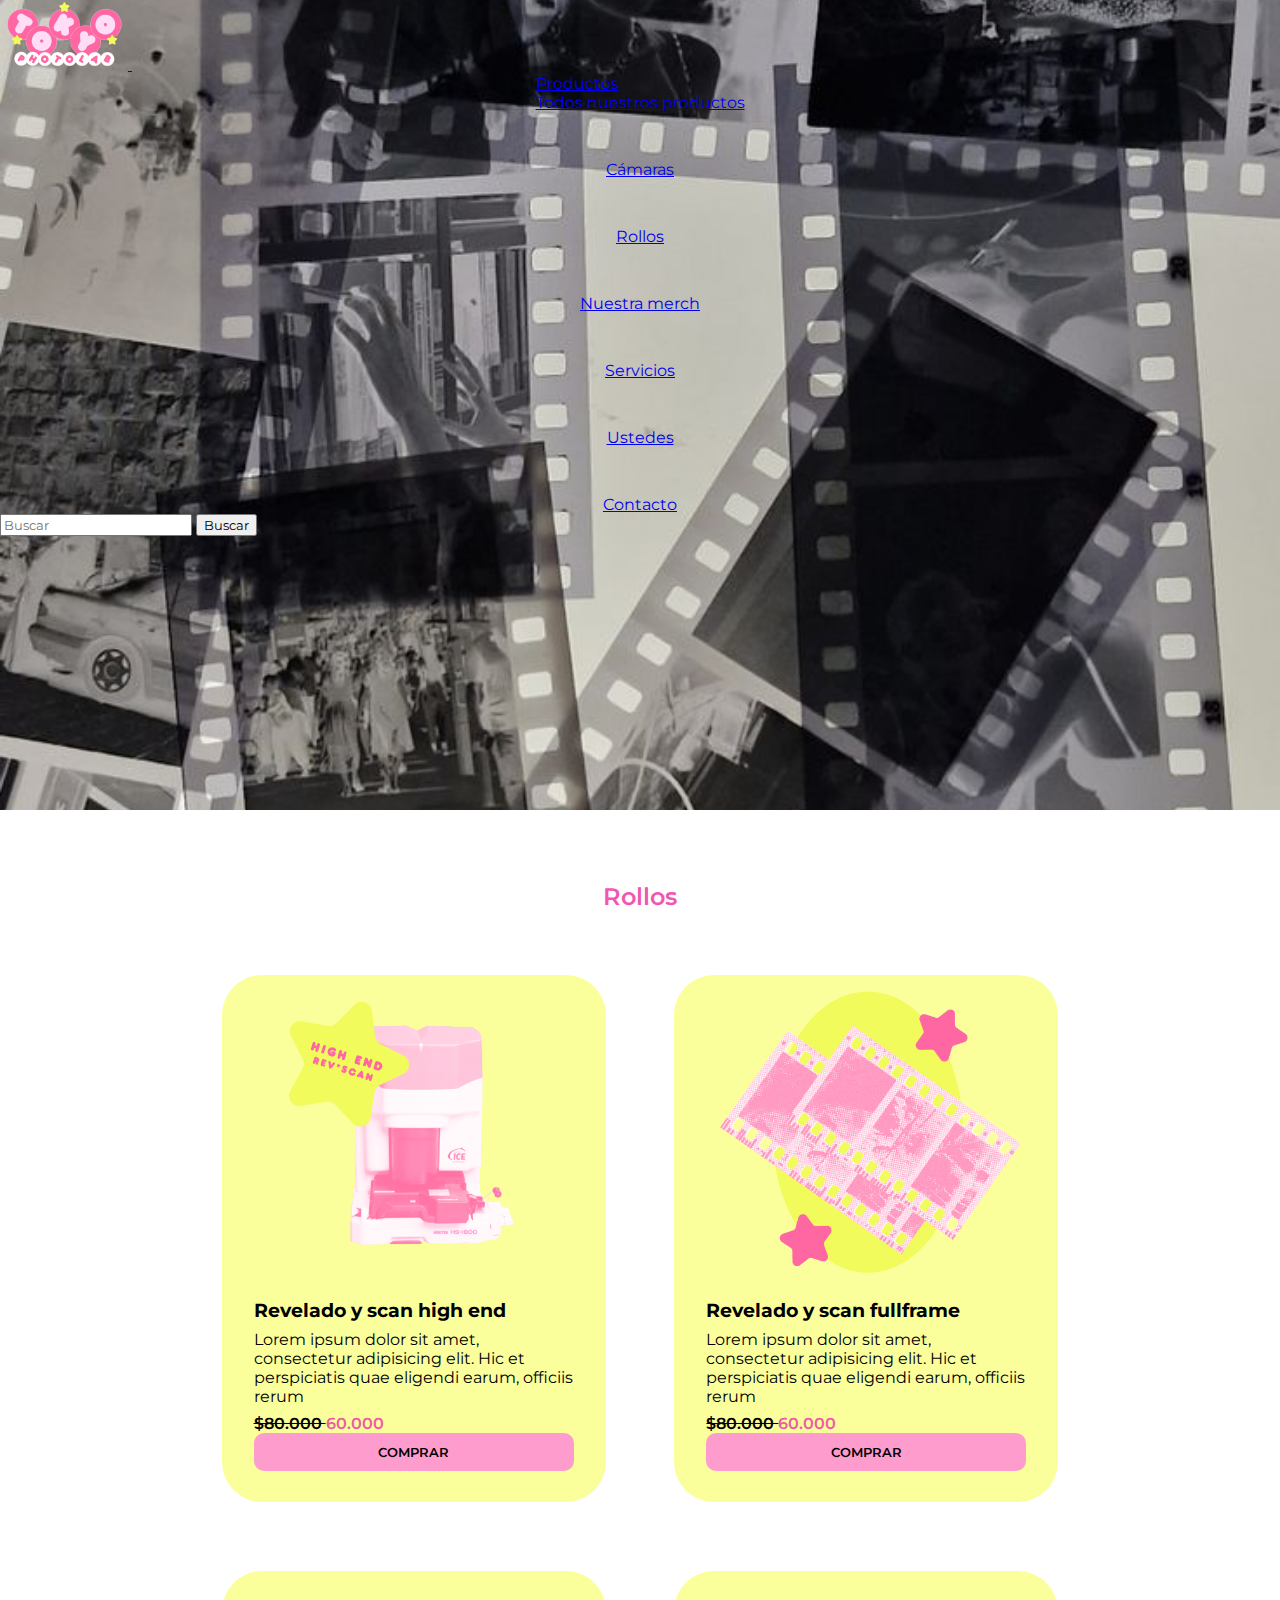
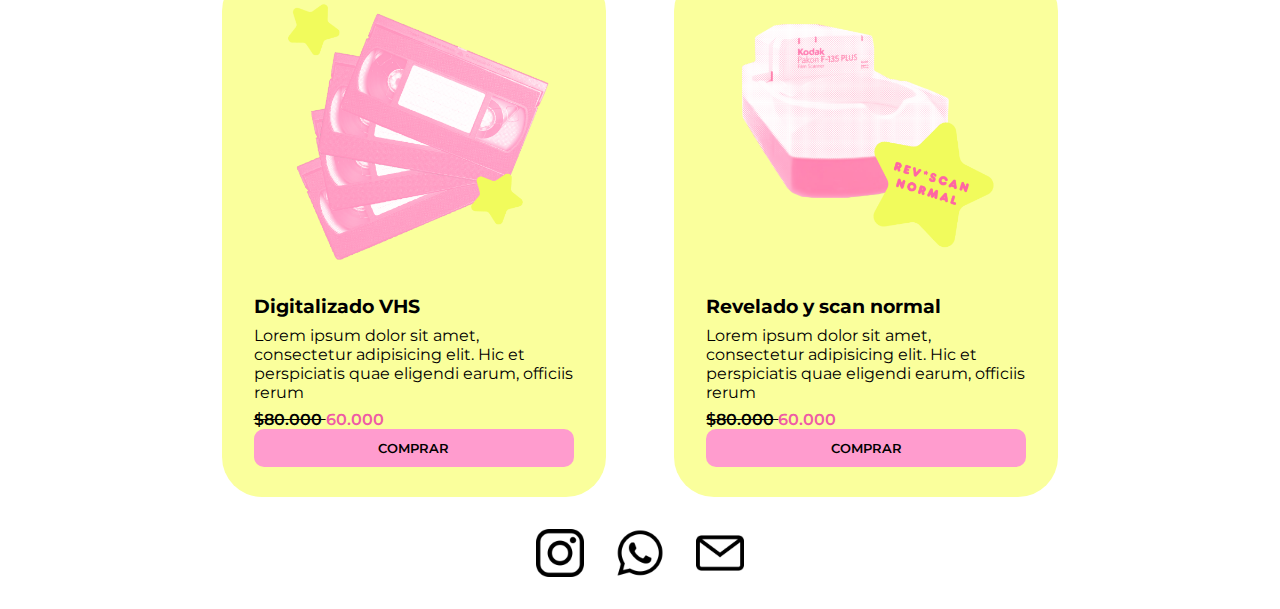
<file: Servicios.html>
<!DOCTYPE html>
<html lang="en">
<head>
    <meta charset="UTF-8">
    <meta name="viewport" content="width=device-width, initial-scale=1.0">
    <title>Servicios</title>

    <link href="https://cdn.jsdelivr.net/npm/bootstrap@5.3.7/dist/css/bootstrap.min.css" rel="stylesheet" integrity="sha384-LN+7fdVzj6u52u30Kp6M/trliBMCMKTyK833zpbD+pXdCLuTusPj697FH4R/5mcr" crossorigin="anonymous">

    <link rel="stylesheet" href="../stylesheet.css">

   

    <link rel="preconnect" href="https://fonts.googleapis.com">
    <link rel="preconnect" href="https://fonts.gstatic.com" crossorigin>
    <link href="https://fonts.googleapis.com/css2?family=Montserrat:ital,wght@0,100..900;1,100..900&family=Roboto:ital,wght@0,100..900;1,100..900&display=swap" rel="stylesheet">   

</head>

<body>
    <header class="index-header-servicios">
            <div class="index-header-flex">
            <nav class="navbar navbar-expand-lg bg-body w-100 position-fixed">
                <div class="container-fluid">
                    <a class="navbar-brand" href="../index.html">
                    <img class="logotipo" src="../img/TokyoLogo.png" alt="Tokyo Logo">
                    </a>
                    <button class="navbar-toggler" type="button" data-bs-toggle="collapse" data-bs-target="#navbarSupportedContent" aria-controls="navbarSupportedContent" aria-expanded="false" aria-label="Toggle navigation">
                    <span class="navbar-toggler-icon"></span>
                    </button>
                    <div class="collapse navbar-collapse" id="navbarSupportedContent">
                    <ul class="navbar-nav me-auto mb-2 mb-lg-0">
                        
                        <li class="nav-item dropdown">
                        <a class="nav-link active dropdown-toggle" href="#" role="button" data-bs-toggle="dropdown" aria-expanded="false">
                            Productos
                        </a>
                        <ul class="dropdown-menu ">
                            <li><a class="dropdown-item" href="./Productos.html">Todos nuestros productos</a></li>
                            <li><a class="dropdown-item" href="./Camaras.html">Cámaras</a></li>
                            <li><a class="dropdown-item" href="./Rollos.html">Rollos</a></li>
                            <li><a class="dropdown-item" href="./Merch.html"> Nuestra merch</a></li>
                        </ul>
                        </li>
                        <li class="nav-item">
                        <a class="nav-link active" aria-current="page" href="./Servicios.html">Servicios</a>
                        </li>
                        <li class="nav-item">
                        <a class="nav-link active" aria-current="page" href="./Ustedes.html">Ustedes</a>
                        </li>
                        <li class="nav-item">
                        <a class="nav-link active" aria-current="page" href="./Contacto.html">Contacto</a>
                        </li>
                    </ul>
                    <form class="d-flex" role="search">
                        <input class="form-control me-2" type="search" placeholder="Buscar" aria-label="Search"/>
                        <button class="btn btn-outline-success" type="submit">Buscar</button>
                    </form>
                    </div>
                </div>
                </nav>
            </div>

            <div class="h1-heder-flex ps-3">
            <h1 class="h1-header-blanco"> Todos nuestros servicios</h1>
            <p class="p-index-header-blanco">
                Lorem ipsum dolor sit amet consectetur adipisicing elit. Excepturi incidunt itaque numquam voluptatem.
            </p>
            </div>
            
    </header>

    <main>

    <h2 class="h2-index"> Rollos </h2>
    <section class="main-container">

        <section class="card-camara">
        <img src="../img/reveladoyhighscan.png" alt="Revelado y scan high end">
        <h3> Revelado y scan high end </h3>
        <div class="descripcion">
        <p> Lorem ipsum dolor sit amet, consectetur adipisicing elit. Hic et perspiciatis quae eligendi earum, officiis rerum </p>
        </div> 
        <p class="card-camara-precio"><span> $80.000 </span> 60.000 </p>
        <button class="card-camara-btn">Comprar</button>
        </section>

        
        <section class="card-camara">
        <img src="../img/revelado.png" alt="REVELADO Y SCAN FULLFRAME">
        <h3> Revelado y scan fullframe </h3>
        <div class="descripcion">
        <p> Lorem ipsum dolor sit amet, consectetur adipisicing elit. Hic et perspiciatis quae eligendi earum, officiis rerum </p>
        </div>   
        <p class="card-camara-precio"><span> $80.000 </span> 60.000 </p>
        <button class="card-camara-btn">Comprar</button>
        </section>
        
        <section class="card-camara">
        <img src="../img/digitalizasovhs.png" alt="Digitalizado VHS">
        <h3> Digitalizado VHS </h3>
        <div class="descripcion">
        <p> Lorem ipsum dolor sit amet, consectetur adipisicing elit. Hic et perspiciatis quae eligendi earum, officiis rerum </p>
        </div> 
         <p class="card-camara-precio"><span> $80.000 </span> 60.000 </p>
        <button class="card-camara-btn">Comprar</button>
        </section>

        <section class="card-camara">
        <img src="../img/reveladoyscannormal.png" alt="Revelado y scan normal">
        <h3> Revelado y scan normal </h3>
        <div class="descripcion">
        <p> Lorem ipsum dolor sit amet, consectetur adipisicing elit. Hic et perspiciatis quae eligendi earum, officiis rerum </p>
        </div>   
        <p class="card-camara-precio"><span> $80.000 </span> 60.000 </p>
        <button class="card-camara-btn">Comprar</button>
        </section>

    </section>

    </main>

    <footer>
        <section class="contenedor-footer">
        <img class="logotipo-footer" src="../img/logotipo-de-instagram.png" alt="instagram">
        <img class="logotipo-footer" src="../img/whatsapp.png" alt="Whatsapp">
        <img class="logotipo-footer" src="../img/correo-electronico.png" alt="mail">
        </section>

    </footer>

    <script src="https://cdn.jsdelivr.net/npm/bootstrap@5.3.7/dist/js/bootstrap.bundle.min.js" integrity="sha384-ndDqU0Gzau9qJ1lfW4pNLlhNTkCfHzAVBReH9diLvGRem5+R9g2FzA8ZGN954O5Q" crossorigin="anonymous"></script>

</body>
</html>
</file>
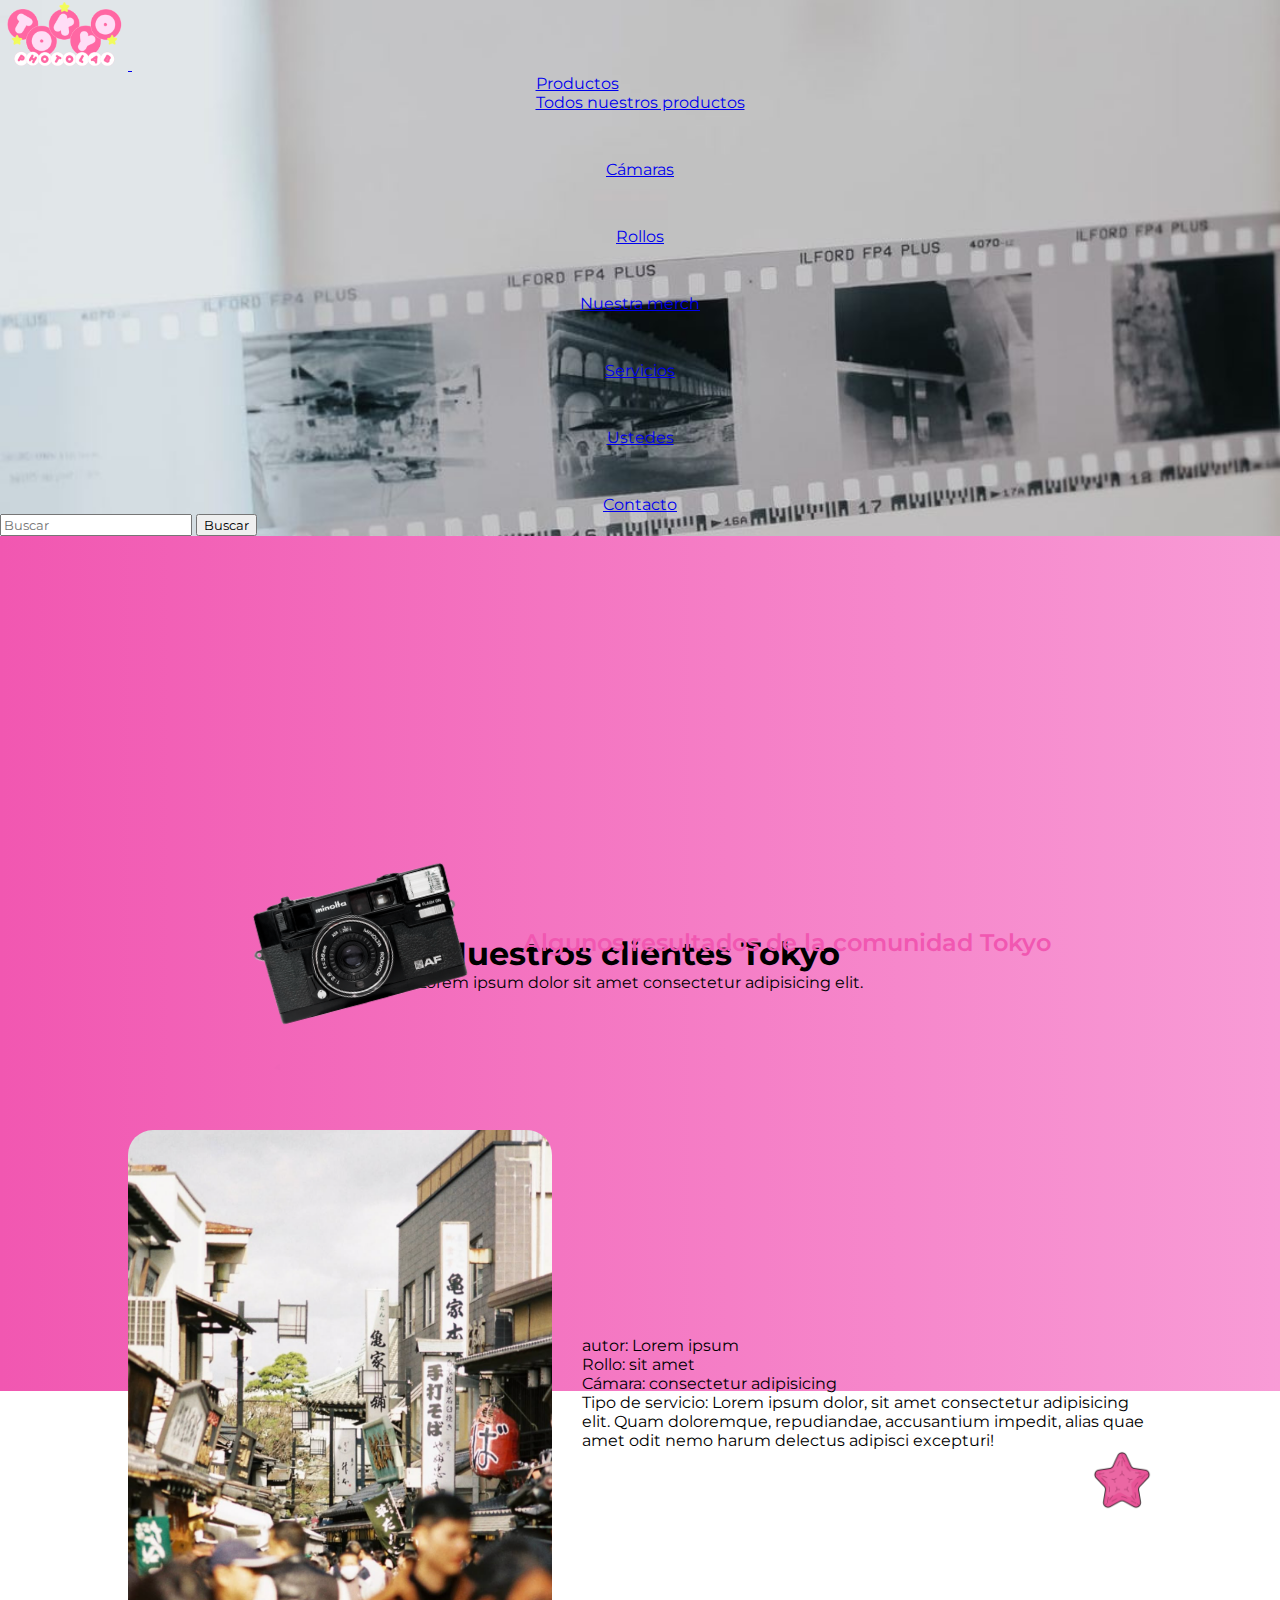
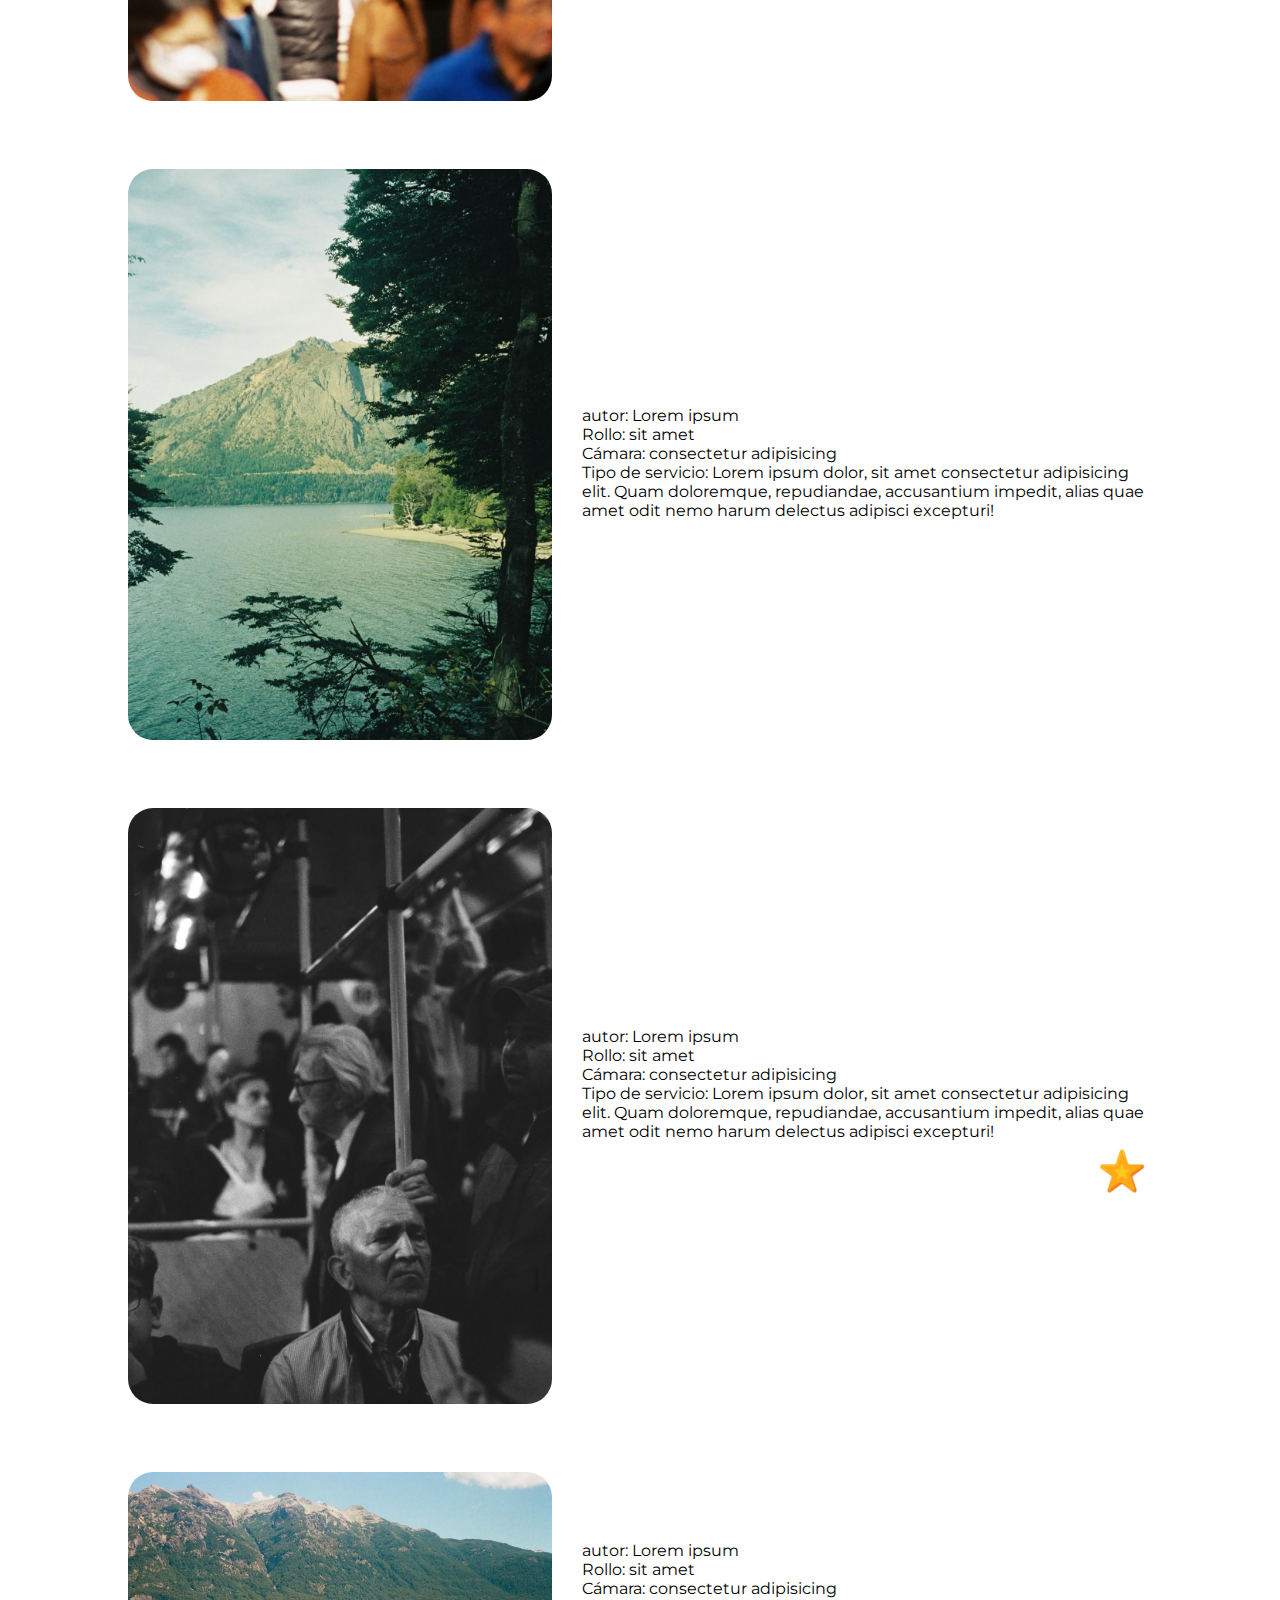
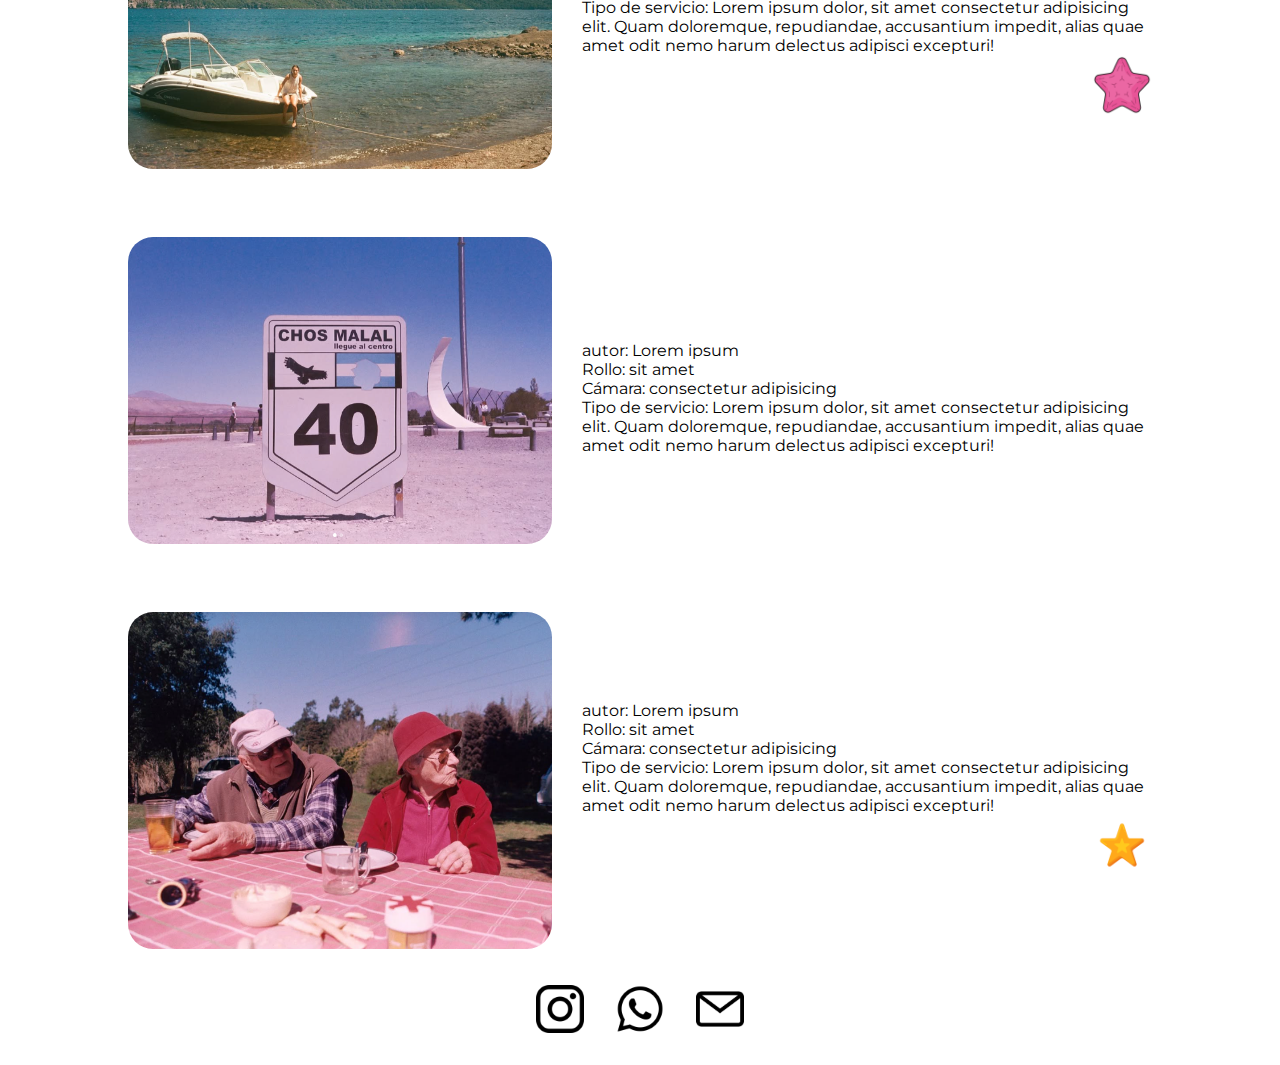
<file: Ustedes.html>
<!DOCTYPE html>
<html lang="en">
<head>
    <meta charset="UTF-8">
    <meta name="viewport" content="width=device-width, initial-scale=1.0">
    <title>Servicios</title>

    <link href="https://cdn.jsdelivr.net/npm/bootstrap@5.3.7/dist/css/bootstrap.min.css" rel="stylesheet" integrity="sha384-LN+7fdVzj6u52u30Kp6M/trliBMCMKTyK833zpbD+pXdCLuTusPj697FH4R/5mcr" crossorigin="anonymous">

    <link rel="stylesheet" href="../stylesheet.css">

   

    <link rel="preconnect" href="https://fonts.googleapis.com">
    <link rel="preconnect" href="https://fonts.gstatic.com" crossorigin>
    <link href="https://fonts.googleapis.com/css2?family=Montserrat:ital,wght@0,100..900;1,100..900&family=Roboto:ital,wght@0,100..900;1,100..900&display=swap" rel="stylesheet">   

</head>
<body>
    <header class="index-header">
            <div class="index-header-flex">
            <nav class="navbar navbar-expand-lg bg-body w-100 position-fixed">
                <div class="container-fluid">
                    <a class="navbar-brand" href="../index.html">
                    <img class="logotipo" src="../img/TokyoLogo.png" alt="Tokyo Logo">
                    </a>
                    <button class="navbar-toggler" type="button" data-bs-toggle="collapse" data-bs-target="#navbarSupportedContent" aria-controls="navbarSupportedContent" aria-expanded="false" aria-label="Toggle navigation">
                    <span class="navbar-toggler-icon"></span>
                    </button>
                    <div class="collapse navbar-collapse" id="navbarSupportedContent">
                    <ul class="navbar-nav me-auto mb-2 mb-lg-0">
                        
                        <li class="nav-item dropdown">
                        <a class="nav-link active dropdown-toggle" href="#" role="button" data-bs-toggle="dropdown" aria-expanded="false">
                            Productos
                        </a>
                        <ul class="dropdown-menu ">
                            <li><a class="dropdown-item" href="./Productos.html">Todos nuestros productos</a></li>
                            <li><a class="dropdown-item" href="./Camaras.html">Cámaras</a></li>
                            <li><a class="dropdown-item" href="./Rollos.html">Rollos</a></li>
                            <li><a class="dropdown-item" href="./Merch.html"> Nuestra merch</a></li>
                        </ul>
                        </li>
                        <li class="nav-item">
                        <a class="nav-link active" aria-current="page" href="./Servicios.html">Servicios</a>
                        </li>
                        <li class="nav-item">
                        <a class="nav-link active" aria-current="page" href="./Ustedes.html">Ustedes</a>
                        </li>
                        <li class="nav-item">
                        <a class="nav-link active" aria-current="page" href="./Contacto.html">Contacto</a>
                        </li>
                    </ul>
                    <form class="d-flex" role="search">
                        <input class="form-control me-2" type="search" placeholder="Buscar" aria-label="Search"/>
                        <button class="btn btn-outline-success" type="submit">Buscar</button>
                    </form>
                    </div>
                </div>
                </nav>
            </div>

            <div class="ustedes-h1-heder-flex">
            <h1 class="h1-header"> Nuestros clientes Tokyo</h1>
            <p class="p-index-header">
                Lorem ipsum dolor sit amet consectetur adipisicing elit.
            </p>
            </div>
            
    </header>

    <main>
        <section class="ustedes-seccion">
            <div class="titulo-ustedes">
                <img class="camara-rotate" src="../img/camara1.png" alt="camara">
                <h2 class="h2-index">Algunos resultados de la comunidad Tokyo</h2>
            </div>
            <div class="resultado-1">
                <div class="resultado-imagen">
                    <img class="img-cliente" src="../img/Screenshot1.png" alt="publicacion 1">
                </div>
                <div class="descripcion-sticker">
                    <div class="reusltado-texto">
                        <p> autor: Lorem ipsum </p>
                        <p> Rollo: sit amet </p>
                        <p> Cámara: consectetur adipisicing </p>
                        <p> Tipo de servicio: Lorem ipsum dolor, sit amet consectetur adipisicing elit. Quam doloremque, repudiandae, accusantium impedit, alias quae amet odit nemo harum delectus adipisci excepturi!</p>
                    </div>
                    <div class="sticker-lugar">
                        <img class="sticker" src="../img/star-trek.png" alt="estrella">
                    </div>
                </div>
            </div>
            <div class="resultado-1">
                <div class="resultado-imagen">
                    <img class="img-cliente" src="../img/Screenshot2.png" alt="publicacion 1">
                </div>
                <div class="descripcion-sticker">
                    <div class="reusltado-texto">
                        <p> autor: Lorem ipsum </p>
                        <p> Rollo: sit amet </p>
                        <p> Cámara: consectetur adipisicing </p>
                        <p> Tipo de servicio: Lorem ipsum dolor, sit amet consectetur adipisicing elit. Quam doloremque, repudiandae, accusantium impedit, alias quae amet odit nemo harum delectus adipisci excepturi!</p>
                    </div>
                </div>
            </div>
            <div class="resultado-1">
                <div class="resultado-imagen">
                    <img class="img-cliente" src="../img/Screenshot3.png" alt="publicacion 1">
                </div>
                <div class="descripcion-sticker">
                    <div class="reusltado-texto">
                        <p> autor: Lorem ipsum </p>
                        <p> Rollo: sit amet </p>
                        <p> Cámara: consectetur adipisicing </p>
                        <p> Tipo de servicio: Lorem ipsum dolor, sit amet consectetur adipisicing elit. Quam doloremque, repudiandae, accusantium impedit, alias quae amet odit nemo harum delectus adipisci excepturi!</p>
                    </div>
                    <div class="sticker-lugar">
                        <img class="sticker2" src="../img/estrella.png" alt="estrella2">
                    </div>
                </div>
            </div>
            <div class="resultado-1">
                <div class="resultado-imagen">
                    <img class="img-cliente" src="../img/Screenshot4.png" alt="publicacion 1">
                </div>
                <div class="descripcion-sticker">
                    <div class="reusltado-texto">
                        <p> autor: Lorem ipsum </p>
                        <p> Rollo: sit amet </p>
                        <p> Cámara: consectetur adipisicing </p>
                        <p> Tipo de servicio: Lorem ipsum dolor, sit amet consectetur adipisicing elit. Quam doloremque, repudiandae, accusantium impedit, alias quae amet odit nemo harum delectus adipisci excepturi!</p>
                    </div>
                    <div class="sticker-lugar">
                        <img class="sticker" src="../img/star-trek.png" alt="estrella">
                    </div>
                </div>
            </div>
            <div class="resultado-1">
                <div class="resultado-imagen">
                    <img class="img-cliente" src="../img/Screenshot5.png" alt="publicacion 1">
                </div>
                <div class="descripcion-sticker">
                    <div class="reusltado-texto">
                        <p> autor: Lorem ipsum </p>
                        <p> Rollo: sit amet </p>
                        <p> Cámara: consectetur adipisicing </p>
                        <p> Tipo de servicio: Lorem ipsum dolor, sit amet consectetur adipisicing elit. Quam doloremque, repudiandae, accusantium impedit, alias quae amet odit nemo harum delectus adipisci excepturi!</p>
                    </div>
                </div>
            </div>
            <div class="resultado-1">
                <div class="resultado-imagen">
                    <img class="img-cliente" src="../img/Screenshot6.png" alt="publicacion 1">
                </div>
                <div class="descripcion-sticker">
                    <div class="reusltado-texto">
                        <p> autor: Lorem ipsum </p>
                        <p> Rollo: sit amet </p>
                        <p> Cámara: consectetur adipisicing </p>
                        <p> Tipo de servicio: Lorem ipsum dolor, sit amet consectetur adipisicing elit. Quam doloremque, repudiandae, accusantium impedit, alias quae amet odit nemo harum delectus adipisci excepturi!</p>
                    </div>
                    <div class="sticker-lugar">
                        <img class="sticker2" src="../img/estrella.png" alt="estrella2">
                    </div>
                </div>
            </div>
        

        </section>


    </main>

    <footer>
        <section class="contenedor-footer">
        <img class="logotipo-footer" src="../img/logotipo-de-instagram.png" alt="instagram">
        <img class="logotipo-footer" src="../img/whatsapp.png" alt="Whatsapp">
        <img class="logotipo-footer" src="../img/correo-electronico.png" alt="mail">
        </section>

    </footer>
    
    <script src="https://cdn.jsdelivr.net/npm/bootstrap@5.3.7/dist/js/bootstrap.bundle.min.js" integrity="sha384-ndDqU0Gzau9qJ1lfW4pNLlhNTkCfHzAVBReH9diLvGRem5+R9g2FzA8ZGN954O5Q" crossorigin="anonymous"></script>
    
</body>
</html>
</file>
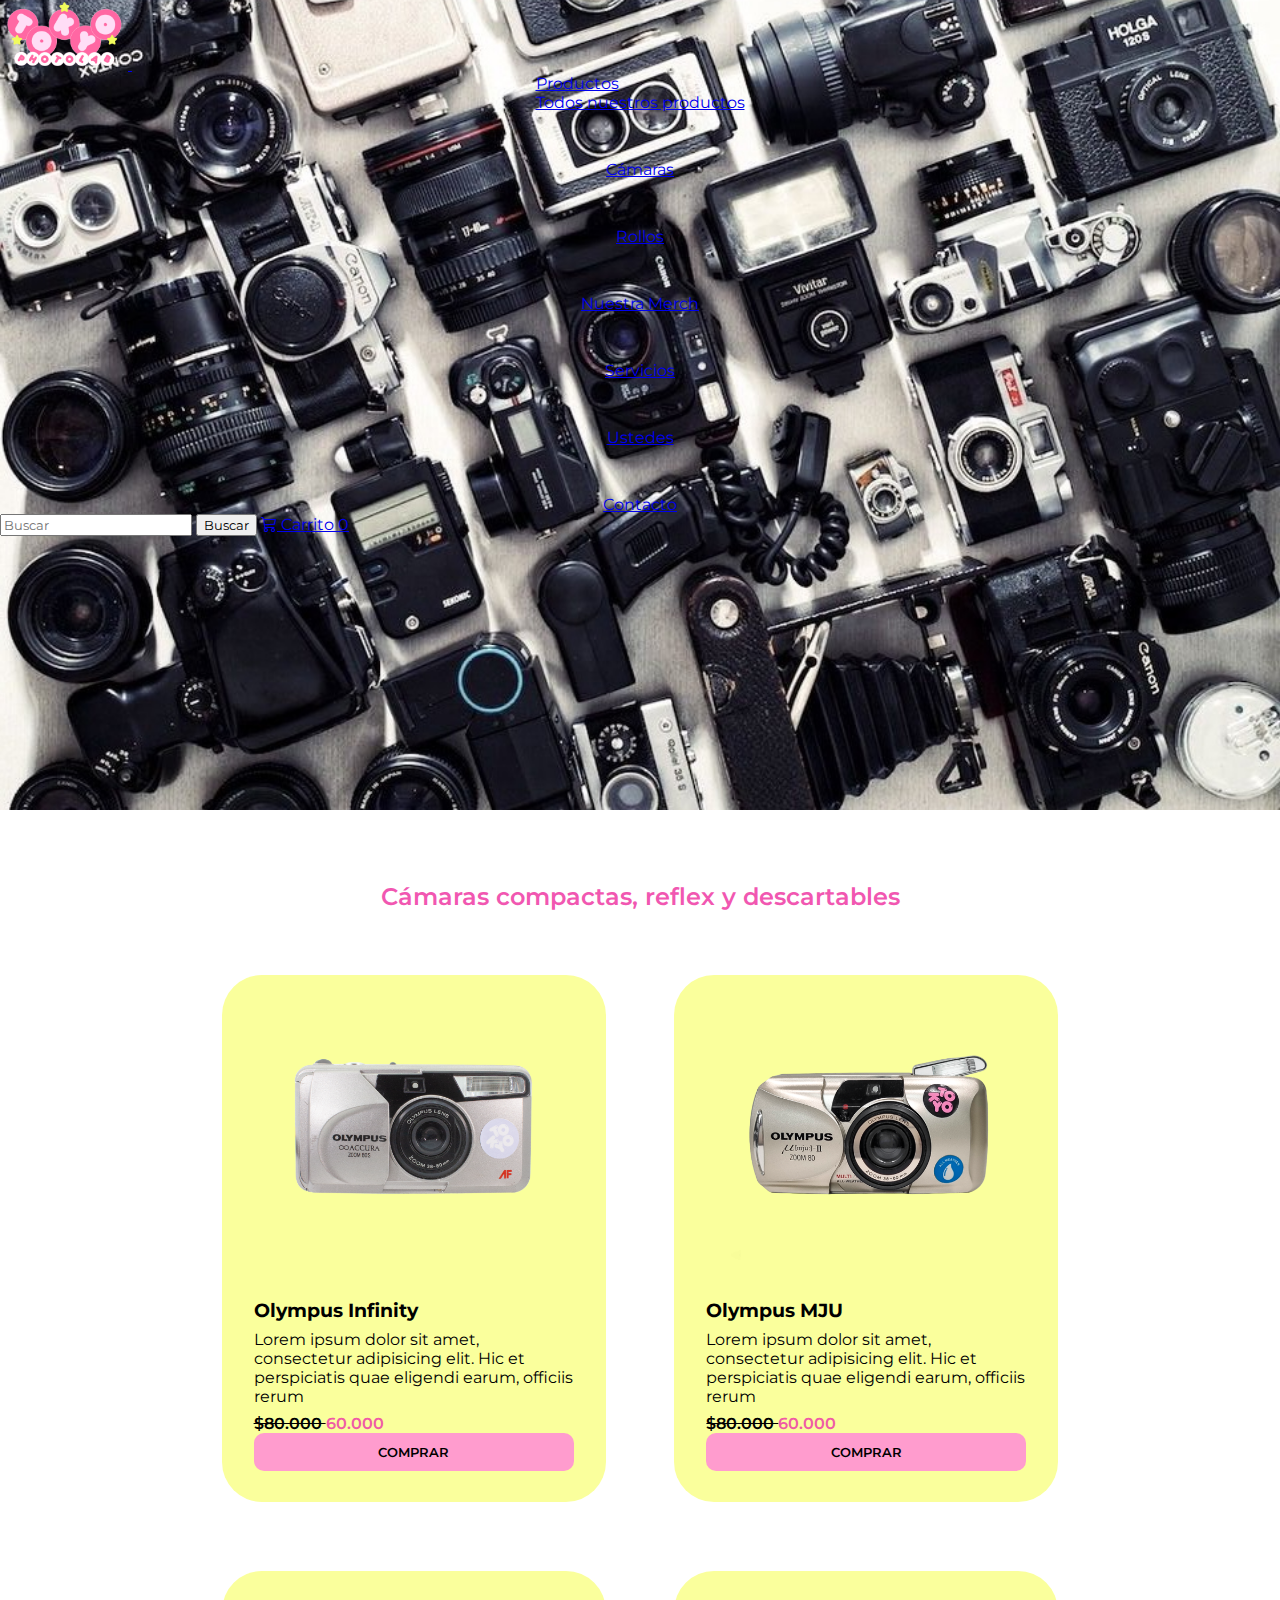
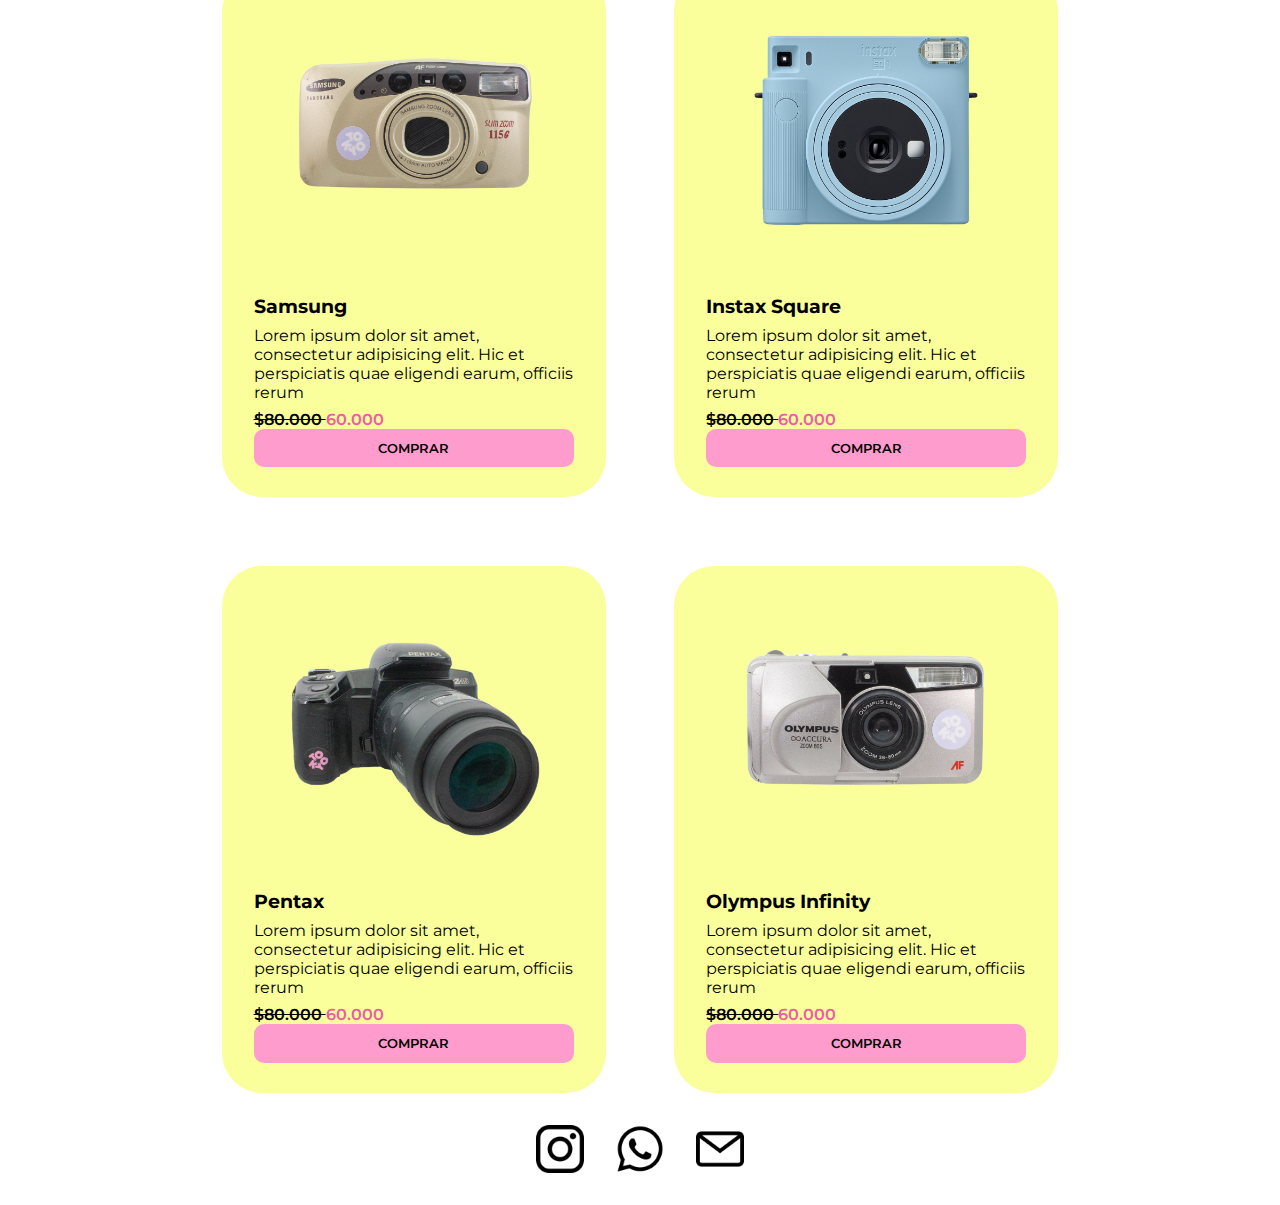
<file: Pages/Camaras.html>
<!DOCTYPE html>
<html lang="en">
<head>
    <meta charset="UTF-8">
    <meta name="viewport" content="width=device-width, initial-scale=1.0">
    <title>Cámaras</title>

    <link href="https://cdn.jsdelivr.net/npm/bootstrap@5.3.7/dist/css/bootstrap.min.css" rel="stylesheet" integrity="sha384-LN+7fdVzj6u52u30Kp6M/trliBMCMKTyK833zpbD+pXdCLuTusPj697FH4R/5mcr" crossorigin="anonymous">

    <link rel="stylesheet" href="../stylesheet.css">

    <link rel="preconnect" href="https://fonts.googleapis.com">
    <link rel="preconnect" href="https://fonts.gstatic.com" crossorigin>
    <link href="https://fonts.googleapis.com/css2?family=Montserrat:ital,wght@0,100..900;1,100..900&family=Roboto:ital,wght@0,100..900;1,100..900&display=swap" rel="stylesheet">   

    <link rel="stylesheet" href="https://cdn.jsdelivr.net/npm/bootstrap-icons@1.11.3/font/bootstrap-icons.min.css">


    <script src="../script.js" defer></script>

</head>
<body>
    <header class="index-header-camaras">
            <div class="index-header-flex">
            <nav class="navbar navbar-expand-lg bg-body w-100 position-fixed">
                <div class="container-fluid">
                    <a class="navbar-brand" href="../index.html">
                    <img class="logotipo" src="../img/TokyoLogo.png" alt="Tokyo Logo">
                    </a>
                    <button class="navbar-toggler" type="button" data-bs-toggle="collapse" data-bs-target="#navbarSupportedContent" aria-controls="navbarSupportedContent" aria-expanded="false" aria-label="Toggle navigation">
                    <span class="navbar-toggler-icon"></span>
                    </button>
                    <div class="collapse navbar-collapse" id="navbarSupportedContent">
                    <ul class="navbar-nav me-auto mb-2 mb-lg-0">
                        
                        <li class="nav-item dropdown">
                        <a class="nav-link active dropdown-toggle" href="#" role="button" data-bs-toggle="dropdown" aria-expanded="false">
                            Productos
                        </a>
                        <ul class="dropdown-menu ">
                            <li><a class="dropdown-item" href="./Productos.html">Todos nuestros productos</a></li>
                            <li><a class="dropdown-item" href="./Camaras.html">Cámaras</a></li>
                            <li><a class="dropdown-item" href="./Rollos.html">Rollos</a></li>
                            <li><a class="dropdown-item" href="./Merch.html">Nuestra Merch</a></li>
                        </ul>
                        </li>
                        <li class="nav-item">
                        <a class="nav-link active" aria-current="page" href="./Servicios.html">Servicios</a>
                        </li>
                        <li class="nav-item">
                        <a class="nav-link active" aria-current="page" href="./Ustedes.html">Ustedes</a>
                        </li>
                        <li class="nav-item">
                        <a class="nav-link active" aria-current="page" href="./Contacto.html">Contacto</a>
                        </li>
                    </ul>
                    <form class="d-flex" role="search">
                        <input class="form-control me-2" type="search" placeholder="Buscar" aria-label="Search"/>
                        <button class="btn btn-outline-success" type="submit">Buscar</button>

                        <a id="btnVerCarrito" href="./Carrito.html" class="btn btn-dark ms-2 position-relative" aria-label="Ver carrito">
                        <i class="bi bi-cart3"></i>
                        <span class="ms-1 d-none d-lg-inline">Carrito</span>
                        <span id="badgeCarrito" class="position-absolute top-0 start-100 translate-middle badge rounded-pill bg-danger">0</span>
                        </a>


                    </form>
                    </div>
                </div>
                </nav>
            </div>

            <div class="h1-heder-flex ps-3">
            <h1 class="h1-header-blanco"> Cámaras a la venta</h1>
            <p class="p-index-header-blanco">
                Lorem ipsum dolor sit amet consectetur adipisicing elit. Excepturi incidunt itaque numquam voluptatem.
            </p>
            </div>
            
    </header>

    <main id="grid">
        <h2 class="h2-index"> Cámaras compactas, reflex y descartables</h2>

        <section class="main-container">

            <section class="card-camara">
            <img src="../img/Olympus_Infinity.png" alt="Olympus Infinity">
            <h3> Olympus Infinity </h3>
            <div class="descripcion">
            <p> Lorem ipsum dolor sit amet, consectetur adipisicing elit. Hic et perspiciatis quae eligendi earum, officiis rerum </p>
            </div> 
            <p class="card-camara-precio"><span> $80.000 </span> 60.000 </p>
            <button
            class="card-camara-btn"
            data-id="201"
            data-nombre="Olympus Infinity"
            data-precio="60000">Comprar</button>

            </section>

            
            <section class="card-camara">
            <img src="../img/Olympus_mju.png" alt="Olympus MJU">
            <h3> Olympus MJU </h3>
            <div class="descripcion">
            <p> Lorem ipsum dolor sit amet, consectetur adipisicing elit. Hic et perspiciatis quae eligendi earum, officiis rerum </p>
            </div>   
            <p class="card-camara-precio"><span> $80.000 </span> 60.000 </p>
            <button
            class="card-camara-btn"
            data-id="202"
            data-nombre="Olympus MJU"
            data-precio="60000"
            >Comprar</button>

            </section>
            
            <section class="card-camara">
            <img src="../img/Samsung.png" alt="Samsung">
            <h3> Samsung </h3>
            <div class="descripcion">
            <p> Lorem ipsum dolor sit amet, consectetur adipisicing elit. Hic et perspiciatis quae eligendi earum, officiis rerum </p>
            </div> 
            <p class="card-camara-precio"><span> $80.000 </span> 60.000 </p>
            <button
            class="card-camara-btn"
            data-id="203"
            data-nombre="Samsung"
            data-precio="60000"
            >Comprar</button>

            </section>

            <section class="card-camara">
            <img src="../img/Instax_square.png" alt="Instax Square">
            <h3> Instax Square </h3>
            <div class="descripcion">
            <p> Lorem ipsum dolor sit amet, consectetur adipisicing elit. Hic et perspiciatis quae eligendi earum, officiis rerum </p>
            </div> 
            <p class="card-camara-precio"><span> $80.000 </span> 60.000 </p>
            <button
            class="card-camara-btn"
            data-id="204"
            data-nombre="Instax Square"
            data-precio="60000"
            >Comprar</button>
            </section>

            <section class="card-camara">
            <img src="../img/Pentax.png" alt="Pentax">
            <h3> Pentax </h3>
            <div class="descripcion">
            <p> Lorem ipsum dolor sit amet, consectetur adipisicing elit. Hic et perspiciatis quae eligendi earum, officiis rerum </p>
            </div> 
            <p class="card-camara-precio"><span> $80.000 </span> 60.000 </p>
            <button
            class="card-camara-btn"
            data-id="205"
            data-nombre="Pentax"
            data-precio="60000"
            >Comprar</button>

            </section>

            <section class="card-camara">
            <img src="../img/Olympus_Infinity.png" alt="Olympus Infinity">
            <h3> Olympus Infinity </h3>
            <div class="descripcion">
            <p> Lorem ipsum dolor sit amet, consectetur adipisicing elit. Hic et perspiciatis quae eligendi earum, officiis rerum </p>
            </div> 
            <p class="card-camara-precio"><span> $80.000 </span> 60.000 </p>
            <button
            class="card-camara-btn"
            data-id="206"
            data-nombre="Olympus Infinity"
            data-precio="60000"
            >Comprar</button>
            </section>
        </section>
    </main>

    <footer>
        <section class="contenedor-footer">
        <img class="logotipo-footer" src="../img/logotipo-de-instagram.png" alt="instagram">
        <img class="logotipo-footer" src="../img/whatsapp.png" alt="Whatsapp">
        <img class="logotipo-footer" src="../img/correo-electronico.png" alt="mail">
        </section>

    </footer>



</body>

<script src="https://cdn.jsdelivr.net/npm/bootstrap@5.3.7/dist/js/bootstrap.bundle.min.js" integrity="sha384-ndDqU0Gzau9qJ1lfW4pNLlhNTkCfHzAVBReH9diLvGRem5+R9g2FzA8ZGN954O5Q" crossorigin="anonymous"></script>

</html>
</file>
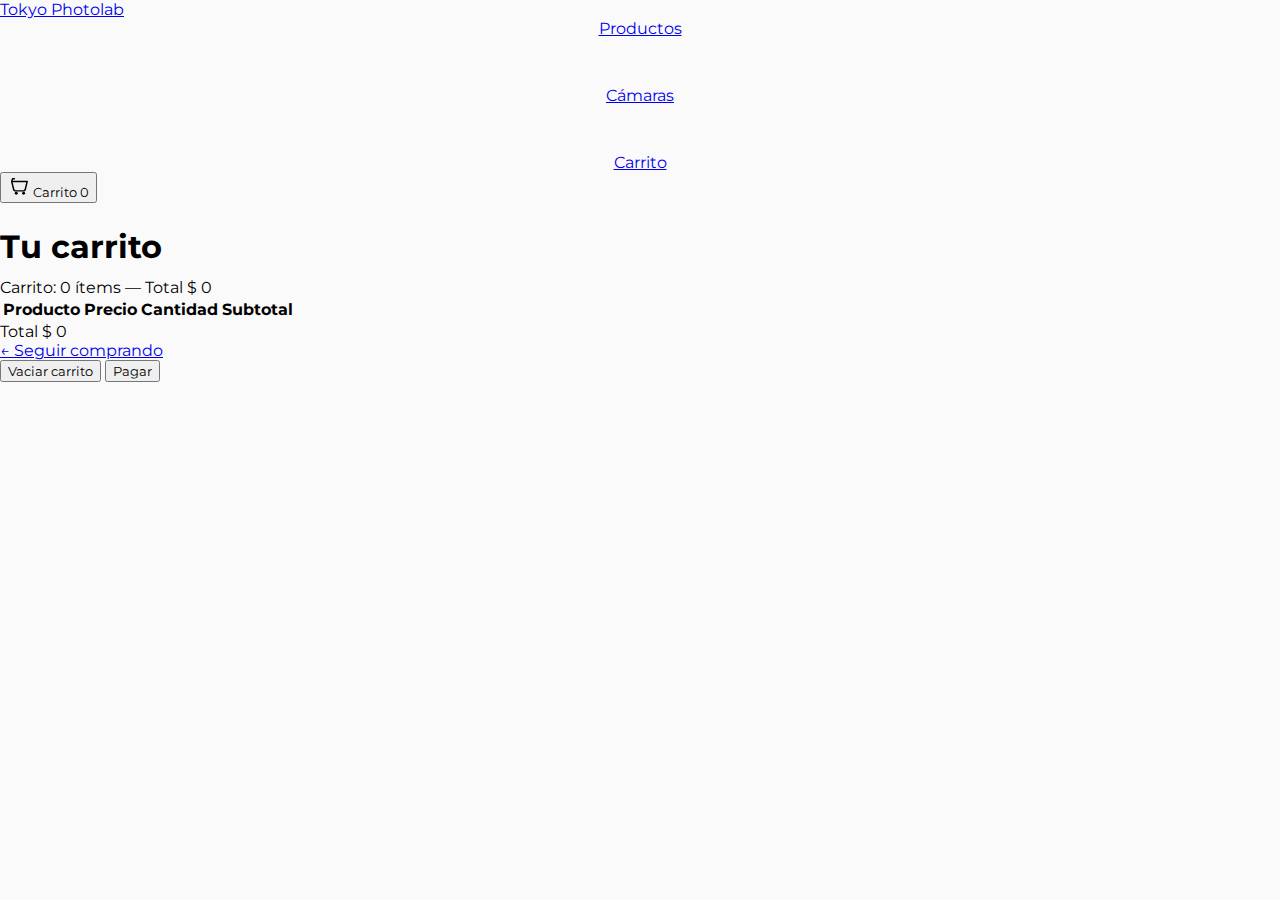
<file: Pages/Carrito.html>
<!doctype html>
<html lang="es">
<head>
  <meta charset="utf-8" />
  <title>Carrito · Tokyo Photolab</title>
  <meta name="viewport" content="width=device-width, initial-scale=1" />
   <link href="https://cdn.jsdelivr.net/npm/bootstrap@5.3.7/dist/css/bootstrap.min.css" rel="stylesheet" integrity="sha384-LN+7fdVzj6u52u30Kp6M/trliBMCMKTyK833zpbD+pXdCLuTusPj697FH4R/5mcr" crossorigin="anonymous">

    <link rel="stylesheet" href="../stylesheet.css">

    <link rel="preconnect" href="https://fonts.googleapis.com">
    <link rel="preconnect" href="https://fonts.gstatic.com" crossorigin>
    <link href="https://fonts.googleapis.com/css2?family=Montserrat:ital,wght@0,100..900;1,100..900&family=Roboto:ital,wght@0,100..900;1,100..900&display=swap" rel="stylesheet">   

<link rel="stylesheet" href="https://cdn.jsdelivr.net/npm/bootstrap-icons@1.11.3/font/bootstrap-icons.min.css">


    <script src="../script.js" defer> </script>
    
  <style>
    body { background: #fafafa; }
    header.navbar { box-shadow: 0 2px 10px rgba(0,0,0,.05); }
    .page-title { margin: 24px 0 12px; }
    .table td, .table th { vertical-align: middle; }
    .qty-btn { padding: 2px 10px; }
    .totals-card { border-radius: 12px; }
  </style>
</head>
<body>
  
  <nav class="navbar navbar-expand-lg bg-dark navbar-dark">
    <div class="container">
      <a class="navbar-brand" href="../index.html">Tokyo Photolab</a>

      <button class="navbar-toggler" type="button" data-bs-toggle="collapse" data-bs-target="#navBarMain" aria-controls="navBarMain" aria-expanded="false" aria-label="Abrir menú">
        <span class="navbar-toggler-icon"></span>
      </button>

      <div class="collapse navbar-collapse" id="navBarMain">
        <ul class="navbar-nav me-auto mb-2 mb-lg-0">
          <li class="nav-item"><a class="nav-link" href="Productos.html">Productos</a></li>
          <li class="nav-item"><a class="nav-link" href="Camaras.html">Cámaras</a></li>
          <li class="nav-item"><a class="nav-link active" aria-current="page" href="carrito.html">Carrito</a></li>
        </ul>

        
        <button id="btnVerCarrito" class="btn btn-outline-light position-relative" type="button" aria-label="Ver carrito">
         
          <svg width="22" height="22" viewBox="0 0 24 24" fill="none" class="me-1" aria-hidden="true">
            <path d="M7 4h-2l-1 3m0 0l2.2 8.8a2 2 0 0 0 1.94 1.5h8.72a2 2 0 0 0 1.94-1.5L21 7H4z" stroke="currentColor" stroke-width="1.6" stroke-linecap="round" stroke-linejoin="round"/>
            <circle cx="9" cy="20" r="1.6" fill="currentColor"></circle>
            <circle cx="17" cy="20" r="1.6" fill="currentColor"></circle>
          </svg>
          Carrito
          <span id="badgeCarrito" class="position-absolute top-0 start-100 translate-middle badge rounded-pill bg-danger">0</span>
        </button>
      </div>
    </div>
  </nav>

 
  <main class="container">
    <h1 class="page-title">Tu carrito</h1>
    <p id="totalCarrito" class="text-muted">Carrito: 0 ítems — Total $ 0</p>

    <div class="table-responsive">
      <table class="table align-middle bg-white">
        <thead class="table-light">
          <tr>
            <th scope="col">Producto</th>
            <th scope="col" class="text-end">Precio</th>
            <th scope="col" class="text-center">Cantidad</th>
            <th scope="col" class="text-end">Subtotal</th>
          </tr>
        </thead>
        <tbody id="cartTableBody">
          
        </tbody>
      </table>
    </div>

    <div class="card totals-card border-0 shadow-sm mt-4">
      <div class="card-body d-flex justify-content-between">
        <span class="fw-semibold">Total</span>
        <span id="cartTotal" class="fw-bold">$ 0</span>
      </div>
    </div>
    <div class="row g-3">
      <div class="col-lg-6 mt-5">
        <a href="Productos.html" class="btn btn-outline-secondary">← Seguir comprando</a>
      </div>
      <div class="col-lg-6 text-lg-end mt-5">
        <button id="btnVaciarCarritoPage" type="button" class="btn btn-outline-danger me-2">Vaciar carrito</button>

        
        <button id="btnPagar" class="btn btn-primary">Pagar</button>
      </div>
    </div>
  </main>

    <script src="https://cdn.jsdelivr.net/npm/bootstrap@5.3.7/dist/js/bootstrap.bundle.min.js" integrity="sha384-ndDqU0Gzau9qJ1lfW4pNLlhNTkCfHzAVBReH9diLvGRem5+R9g2FzA8ZGN954O5Q" crossorigin="anonymous"></script>

</body>
</html>
</file>
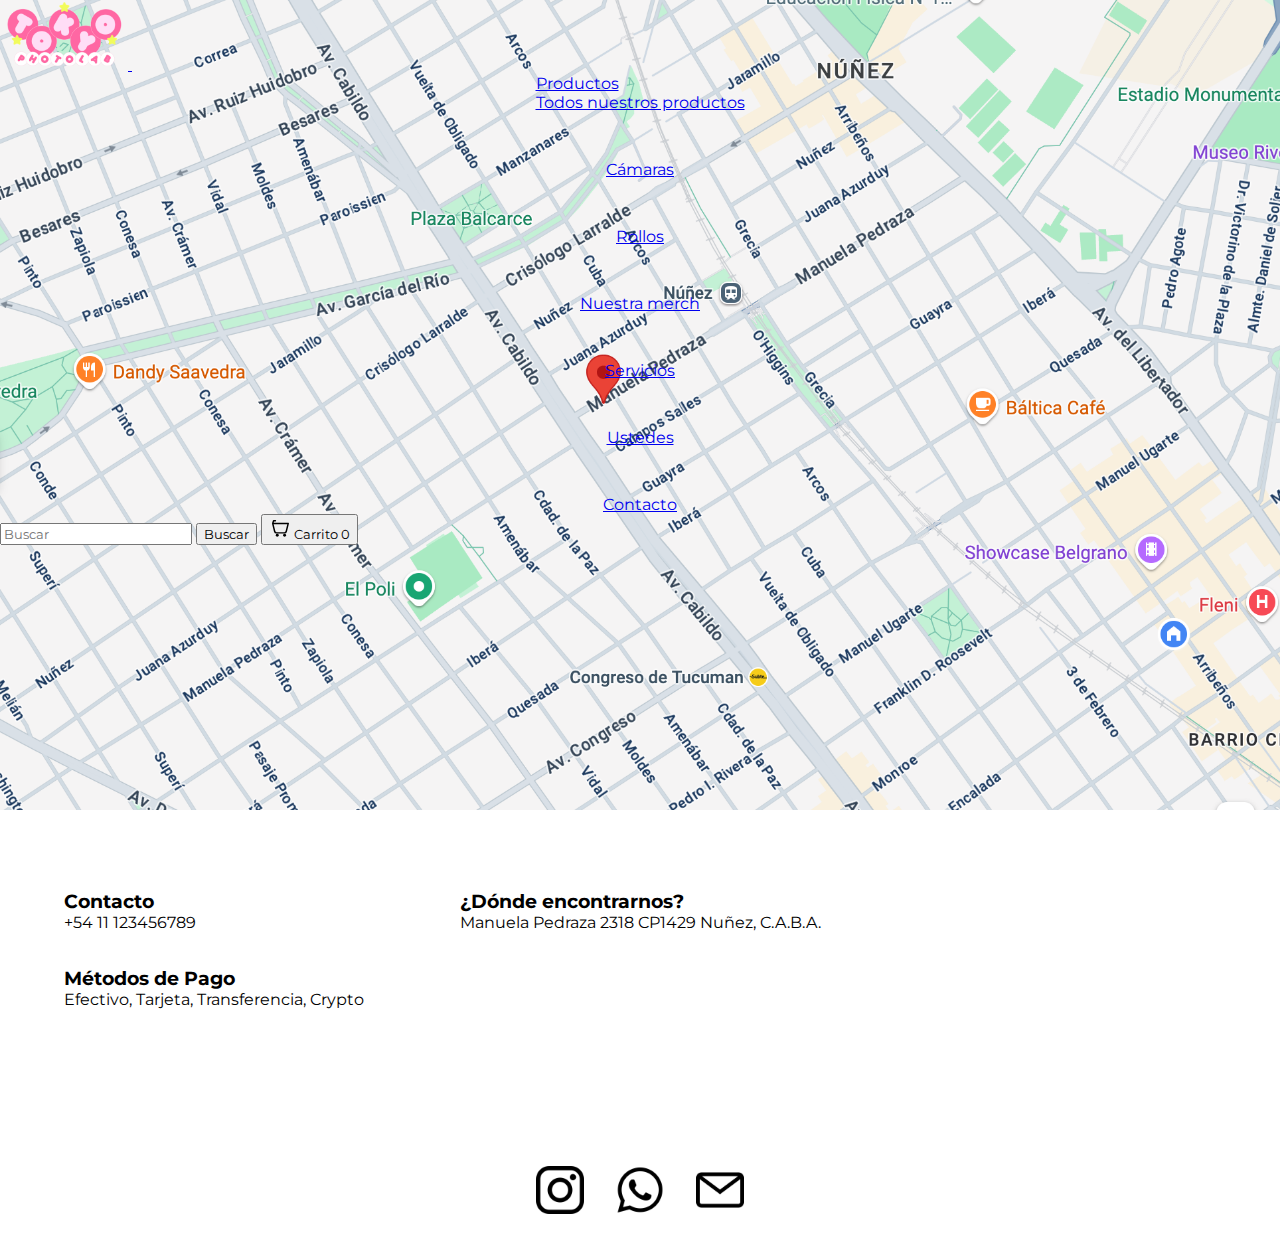
<file: Pages/Contacto.html>
<!DOCTYPE html>
<html lang="en">
<head>
    <meta charset="UTF-8">
    <meta name="viewport" content="width=device-width, initial-scale=1.0">
    <title>Contacto</title>

    <link href="https://cdn.jsdelivr.net/npm/bootstrap@5.3.7/dist/css/bootstrap.min.css" rel="stylesheet" integrity="sha384-LN+7fdVzj6u52u30Kp6M/trliBMCMKTyK833zpbD+pXdCLuTusPj697FH4R/5mcr" crossorigin="anonymous">

    <link rel="stylesheet" href="../stylesheet.css">

    <link rel="preconnect" href="https://fonts.googleapis.com">
    <link rel="preconnect" href="https://fonts.gstatic.com" crossorigin>
    <link href="https://fonts.googleapis.com/css2?family=Montserrat:ital,wght@0,100..900;1,100..900&family=Roboto:ital,wght@0,100..900;1,100..900&display=swap" rel="stylesheet">   


</head>
<body>
 <header class="index-header-contacto">
            <div class="index-header-flex">
            <nav class="navbar navbar-expand-lg bg-body w-100 position-fixed">
                <div class="container-fluid">
                    <a class="navbar-brand" href="../index.html">
                    <img class="logotipo" src="../img/TokyoLogo.png" alt="Tokyo Logo">
                    </a>
                    <button class="navbar-toggler" type="button" data-bs-toggle="collapse" data-bs-target="#navbarSupportedContent" aria-controls="navbarSupportedContent" aria-expanded="false" aria-label="Toggle navigation">
                    <span class="navbar-toggler-icon"></span>
                    </button>
                    <div class="collapse navbar-collapse" id="navbarSupportedContent">
                    <ul class="navbar-nav me-auto mb-2 mb-lg-0">
                        
                        <li class="nav-item dropdown">
                        <a class="nav-link active dropdown-toggle" href="#" role="button" data-bs-toggle="dropdown" aria-expanded="false">
                            Productos
                        </a>
                        <ul class="dropdown-menu ">
                            <li><a class="dropdown-item" href="./Productos.html">Todos nuestros productos</a></li>
                            <li><a class="dropdown-item" href="./Camaras.html">Cámaras</a></li>
                            <li><a class="dropdown-item" href="./Rollos.html">Rollos</a></li>
                            <li><a class="dropdown-item" href="./Merch.html"> Nuestra merch</a></li>
                        </ul>
                        </li>
                        <li class="nav-item">
                        <a class="nav-link active" aria-current="page" href="./Servicios.html">Servicios</a>
                        </li>
                        <li class="nav-item">
                        <a class="nav-link active" aria-current="page" href="./Ustedes.html">Ustedes</a>
                        </li>
                        <li class="nav-item">
                        <a class="nav-link active" aria-current="page" href="./Contacto.html">Contacto</a>
                        </li>
                    </ul>
                    <form class="d-flex" role="search">
                        <input class="form-control me-2" type="search" placeholder="Buscar" aria-label="Search"/>
                        <button class="btn btn-outline-success" type="submit">Buscar</button>

                        <button id="btnVerCarrito" class="btn btn-dark ms-2 position-relative" type="button" aria-label="Ver carrito">
                        <svg width="22" height="22" viewBox="0 0 24 24" fill="none" aria-hidden="true">
                            <path d="M7 4h-2l-1 3m0 0l2.2 8.8a2 2 0 0 0 1.94 1.5h8.72a2 2 0 0 0 1.94-1.5L21 7H4z" stroke="currentColor" stroke-width="1.6" stroke-linecap="round" stroke-linejoin="round"/>
                            <circle cx="9" cy="20" r="1.6" fill="currentColor"></circle>
                            <circle cx="17" cy="20" r="1.6" fill="currentColor"></circle>
                        </svg>
                        <span class="ms-1 d-none d-lg-inline">Carrito</span>
                        <span id="badgeCarrito" class="position-absolute top-0 start-100 translate-middle badge rounded-pill bg-danger">0</span>
                        </button>

                    </form>
                    </div>
                </div>
                </nav>
            </div>
            
    </header>

     <main>

      
     </main>



    <footer class="p-3">
      <div class="footer-container-grid">
        <div class="footer-container-primerHijo">
          <h3>¿Dónde encontrarnos?</h3>
          <p>Manuela Pedraza 2318 CP1429 Nuñez, C.A.B.A.</p>
        </div>
        <div class="footer-container-segundoHijo">
          <h3>Contacto</h3>
          <p>+54 11 123456789</p>
        </div>
        <div class="footer-container-tercerHijo">
          <h3>Métodos de Pago</h3>
          <p>Efectivo, Tarjeta, Transferencia, Crypto</p>
        </div>
      </div>
    </footer>

    <footer>
        <section class="contenedor-footer">
        <img class="logotipo-footer" src="../img/logotipo-de-instagram.png" alt="instagram">
        <img class="logotipo-footer" src="../img/whatsapp.png" alt="Whatsapp">
        <img class="logotipo-footer" src="../img/correo-electronico.png" alt="mail">
        </section>

    </footer>

    <script src="https://cdn.jsdelivr.net/npm/bootstrap@5.3.7/dist/js/bootstrap.bundle.min.js" integrity="sha384-ndDqU0Gzau9qJ1lfW4pNLlhNTkCfHzAVBReH9diLvGRem5+R9g2FzA8ZGN954O5Q" crossorigin="anonymous"></script>
    
</body>
</html>
</file>
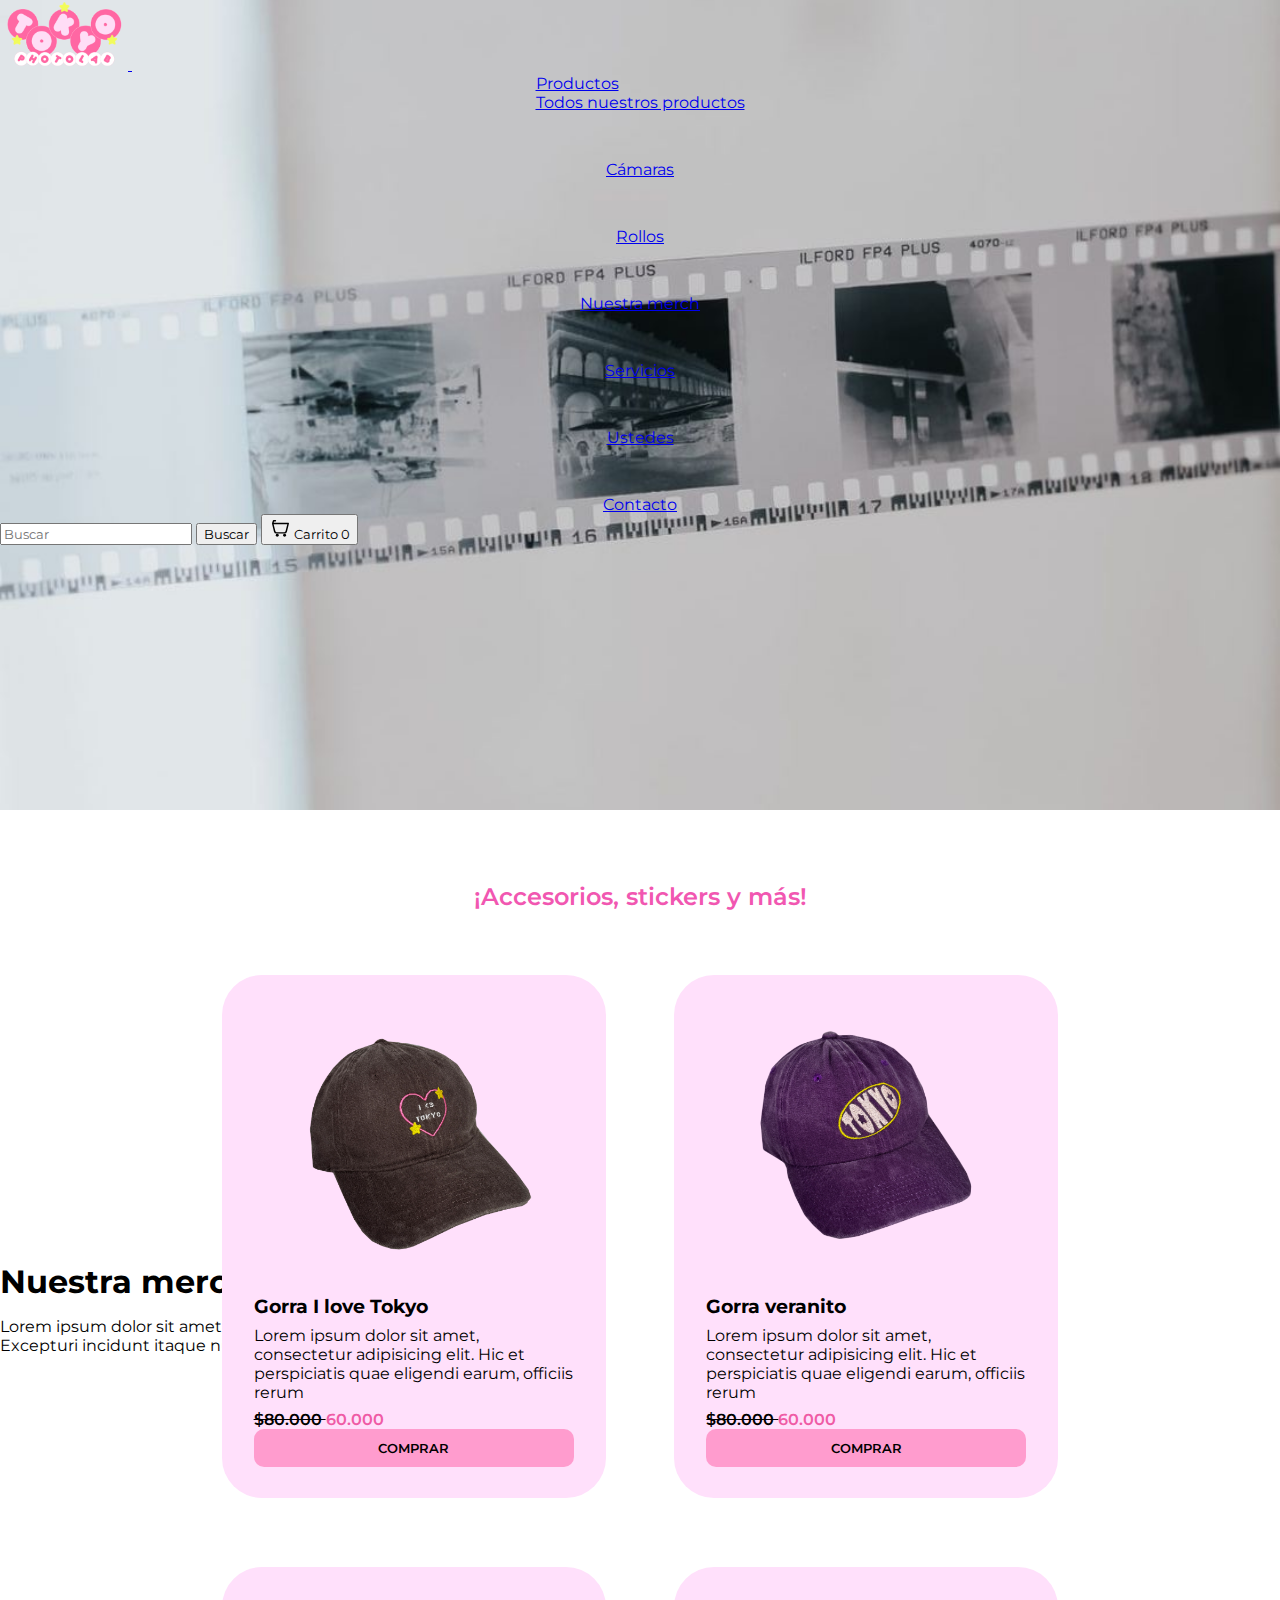
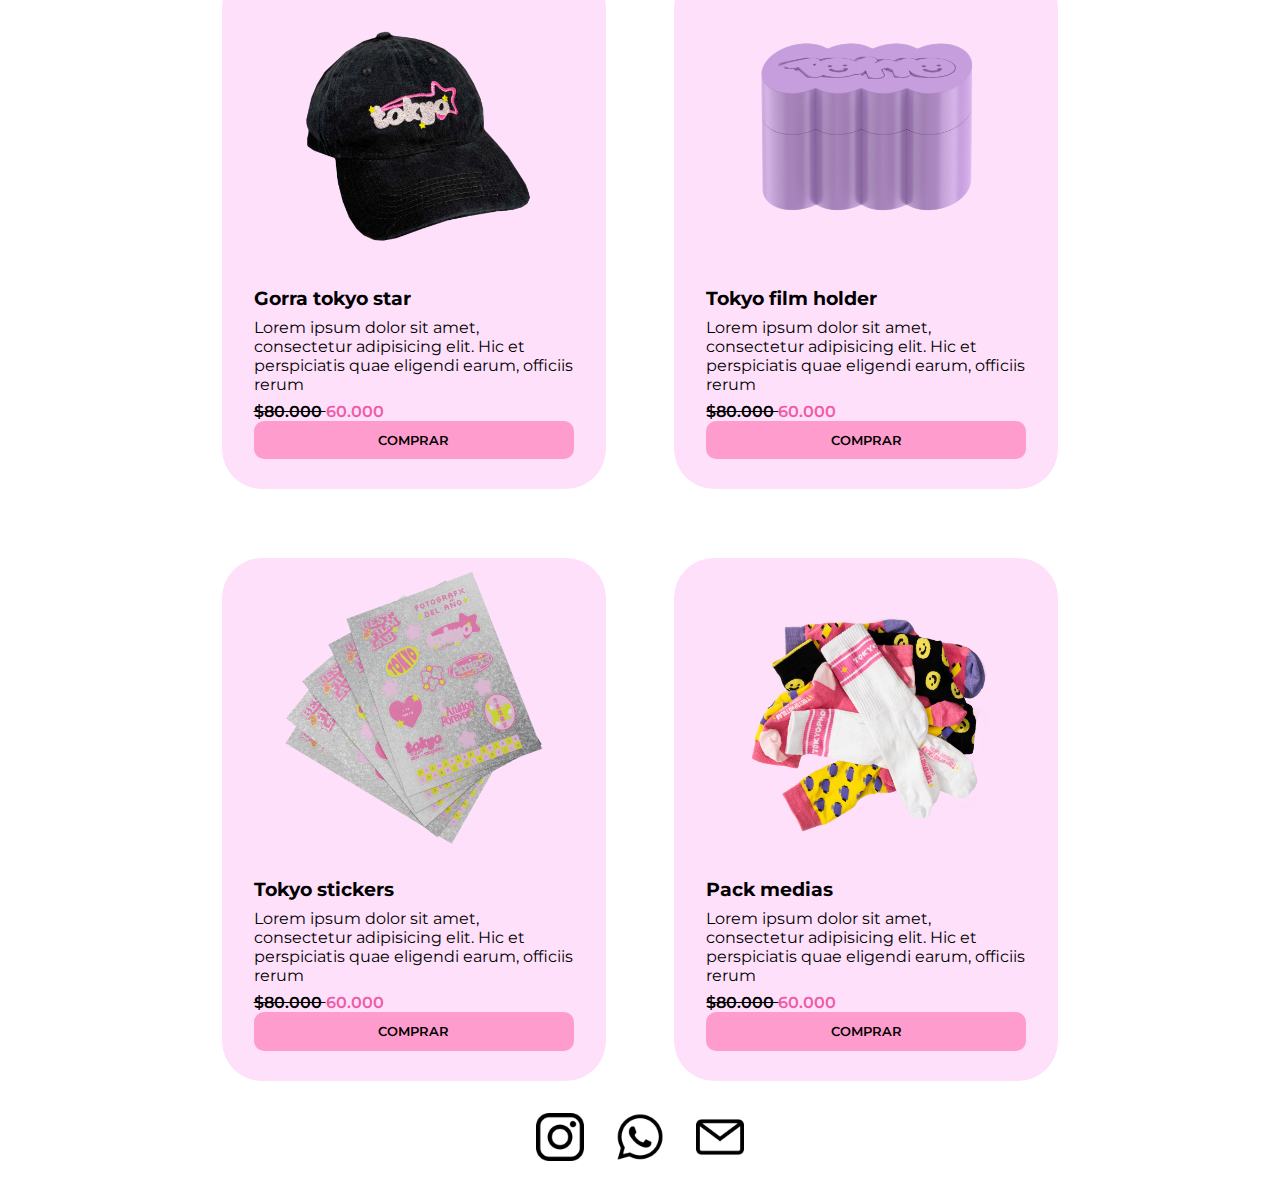
<file: Pages/Merch.html>
<!DOCTYPE html>
<html lang="en">
<head>
    <meta charset="UTF-8">
    <meta name="viewport" content="width=device-width, initial-scale=1.0">
    <title>Productos</title>

    <link href="https://cdn.jsdelivr.net/npm/bootstrap@5.3.7/dist/css/bootstrap.min.css" rel="stylesheet" integrity="sha384-LN+7fdVzj6u52u30Kp6M/trliBMCMKTyK833zpbD+pXdCLuTusPj697FH4R/5mcr" crossorigin="anonymous">

    <link rel="stylesheet" href="../stylesheet.css">

    <link rel="preconnect" href="https://fonts.googleapis.com">
    <link rel="preconnect" href="https://fonts.gstatic.com" crossorigin>
    <link href="https://fonts.googleapis.com/css2?family=Montserrat:ital,wght@0,100..900;1,100..900&family=Roboto:ital,wght@0,100..900;1,100..900&display=swap" rel="stylesheet">   

</head>
<body>
    <header class="index-header">
            <div class="index-header-flex">
            <nav class="navbar navbar-expand-lg bg-body w-100 position-fixed">
                <div class="container-fluid">
                    <a class="navbar-brand" href="../index.html">
                    <img class="logotipo" src="../img/TokyoLogo.png" alt="Tokyo Logo">
                    </a>
                    <button class="navbar-toggler" type="button" data-bs-toggle="collapse" data-bs-target="#navbarSupportedContent" aria-controls="navbarSupportedContent" aria-expanded="false" aria-label="Toggle navigation">
                    <span class="navbar-toggler-icon"></span>
                    </button>
                    <div class="collapse navbar-collapse" id="navbarSupportedContent">
                    <ul class="navbar-nav me-auto mb-2 mb-lg-0">
                        
                        <li class="nav-item dropdown">
                        <a class="nav-link active dropdown-toggle" href="#" role="button" data-bs-toggle="dropdown" aria-expanded="false">
                            Productos
                        </a>
                        <ul class="dropdown-menu ">
                            <li><a class="dropdown-item" href="./Productos.html">Todos nuestros productos</a></li>
                            <li><a class="dropdown-item" href="./Camaras.html">Cámaras</a></li>
                            <li><a class="dropdown-item" href="./Rollos.html">Rollos</a></li>
                            <li><a class="dropdown-item" href="./Merch.html">Nuestra merch</a></li>
                        </ul>
                        </li>
                        <li class="nav-item">
                        <a class="nav-link active" aria-current="page" href="./Servicios.html">Servicios</a>
                        </li>
                        <li class="nav-item">
                        <a class="nav-link active" aria-current="page" href="./Ustedes.html">Ustedes</a>
                        </li>
                        <li class="nav-item">
                        <a class="nav-link active" aria-current="page" href="./Contacto.html">Contacto</a>
                        </li>
                    </ul>
                    <form class="d-flex" role="search">
                        <input class="form-control me-2" type="search" placeholder="Buscar" aria-label="Search"/>
                        <button class="btn btn-outline-success" type="submit">Buscar</button>
                        <button id="btnVerCarrito" class="btn btn-dark ms-2 position-relative" type="button" aria-label="Ver carrito">
                        <svg width="22" height="22" viewBox="0 0 24 24" fill="none" aria-hidden="true">
                            <path d="M7 4h-2l-1 3m0 0l2.2 8.8a2 2 0 0 0 1.94 1.5h8.72a2 2 0 0 0 1.94-1.5L21 7H4z" stroke="currentColor" stroke-width="1.6" stroke-linecap="round" stroke-linejoin="round"/>
                            <circle cx="9" cy="20" r="1.6" fill="currentColor"></circle>
                            <circle cx="17" cy="20" r="1.6" fill="currentColor"></circle>
                        </svg>
                        <span class="ms-1 d-none d-lg-inline">Carrito</span>
                        <span id="badgeCarrito" class="position-absolute top-0 start-100 translate-middle badge rounded-pill bg-danger">0</span>
                        </button>
                    </form>
                    </div>
                </div>
                </nav>
            </div>

            <div class="h1-heder-flex ps-3">
            <h1 class="h1-header"> Nuestra merch</h1>
            <p class="p-index-header">
                Lorem ipsum dolor sit amet consectetur adipisicing elit. Excepturi incidunt itaque numquam voluptatem.
            </p>
            </div>
            
    </header>

    <main>

            <h2 class="h2-index">¡Accesorios, stickers y más! </h2>
            <section class="main-container">

                <section class="card-merch">
                    <img src="../img/gorra1.png" alt="Gorra I love Tokyo">
                    <h3> Gorra I love Tokyo  </h3>
                    <div class="descripcion">
                    <p> Lorem ipsum dolor sit amet, consectetur adipisicing elit. Hic et perspiciatis quae eligendi earum, officiis rerum </p>
                    </div> 
                    <p class="card-merch-precio"><span> $80.000 </span> 60.000 </p>
                    <button class="card-merch-btn">Comprar</button>
                </section>

                
                <section class="card-merch">
                    <img src="../img/gorra2.png" alt="Gorra veranito">
                    <h3> Gorra veranito </h3>
                    <div class="descripcion">
                    <p> Lorem ipsum dolor sit amet, consectetur adipisicing elit. Hic et perspiciatis quae eligendi earum, officiis rerum </p>
                    </div>   
                    <p class="card-merch-precio"><span> $80.000 </span> 60.000 </p>
                    <button class="card-merch-btn">Comprar</button>
                </section>
                
                <section class="card-merch">
                    <img src="../img/gorra3.png" alt="Gorra tokyo star">
                    <h3> Gorra tokyo star </h3>
                    <div class="descripcion">
                    <p> Lorem ipsum dolor sit amet, consectetur adipisicing elit. Hic et perspiciatis quae eligendi earum, officiis rerum </p>
                    </div> 
                    <p class="card-merch-precio"><span> $80.000 </span> 60.000 </p>
                    <button class="card-merch-btn">Comprar</button>
                </section>

                <section class="card-merch">
                    <img src="../img/filmholder.png" alt="film holder">
                    <h3> Tokyo film holder </h3>
                    <div class="descripcion">
                    <p> Lorem ipsum dolor sit amet, consectetur adipisicing elit. Hic et perspiciatis quae eligendi earum, officiis rerum </p>
                    </div>   
                    <p class="card-merch-precio"><span> $80.000 </span> 60.000 </p>
                    <button class="card-merch-btn">Comprar</button>
                </section>

                <section class="card-merch">
                    <img src="../img/stickerspack.png" alt="Stickers pack">
                    <h3> Tokyo stickers </h3>
                    <div class="descripcion">
                    <p> Lorem ipsum dolor sit amet, consectetur adipisicing elit. Hic et perspiciatis quae eligendi earum, officiis rerum </p>
                    </div> 
                    <p class="card-merch-precio"> <span> $80.000 </span> 60.000 </p>
                    <button class="card-merch-btn">Comprar</button>
                </section>

                <section class="card-merch">
                    <img src="../img/packmedias.png" alt="Pack de medias">
                    <h3> Pack medias </h3>
                    <div class="descripcion">
                    <p> Lorem ipsum dolor sit amet, consectetur adipisicing elit. Hic et perspiciatis quae eligendi earum, officiis rerum </p>
                    </div> 
                    <p class="card-merch-precio"><span> $80.000 </span> 60.000 </p>
                    <button class="card-merch-btn">Comprar</button>
                </section>
            </section>
    </main>
    <footer>
        <section class="contenedor-footer">
        <img class="logotipo-footer" src="../img/logotipo-de-instagram.png" alt="instagram">
        <img class="logotipo-footer" src="../img/whatsapp.png" alt="Whatsapp">
        <img class="logotipo-footer" src="../img/correo-electronico.png" alt="mail">
        </section>

    </footer>

</body>



<script src="https://cdn.jsdelivr.net/npm/bootstrap@5.3.7/dist/js/bootstrap.bundle.min.js" integrity="sha384-ndDqU0Gzau9qJ1lfW4pNLlhNTkCfHzAVBReH9diLvGRem5+R9g2FzA8ZGN954O5Q" crossorigin="anonymous"></script>
</html>
</file>
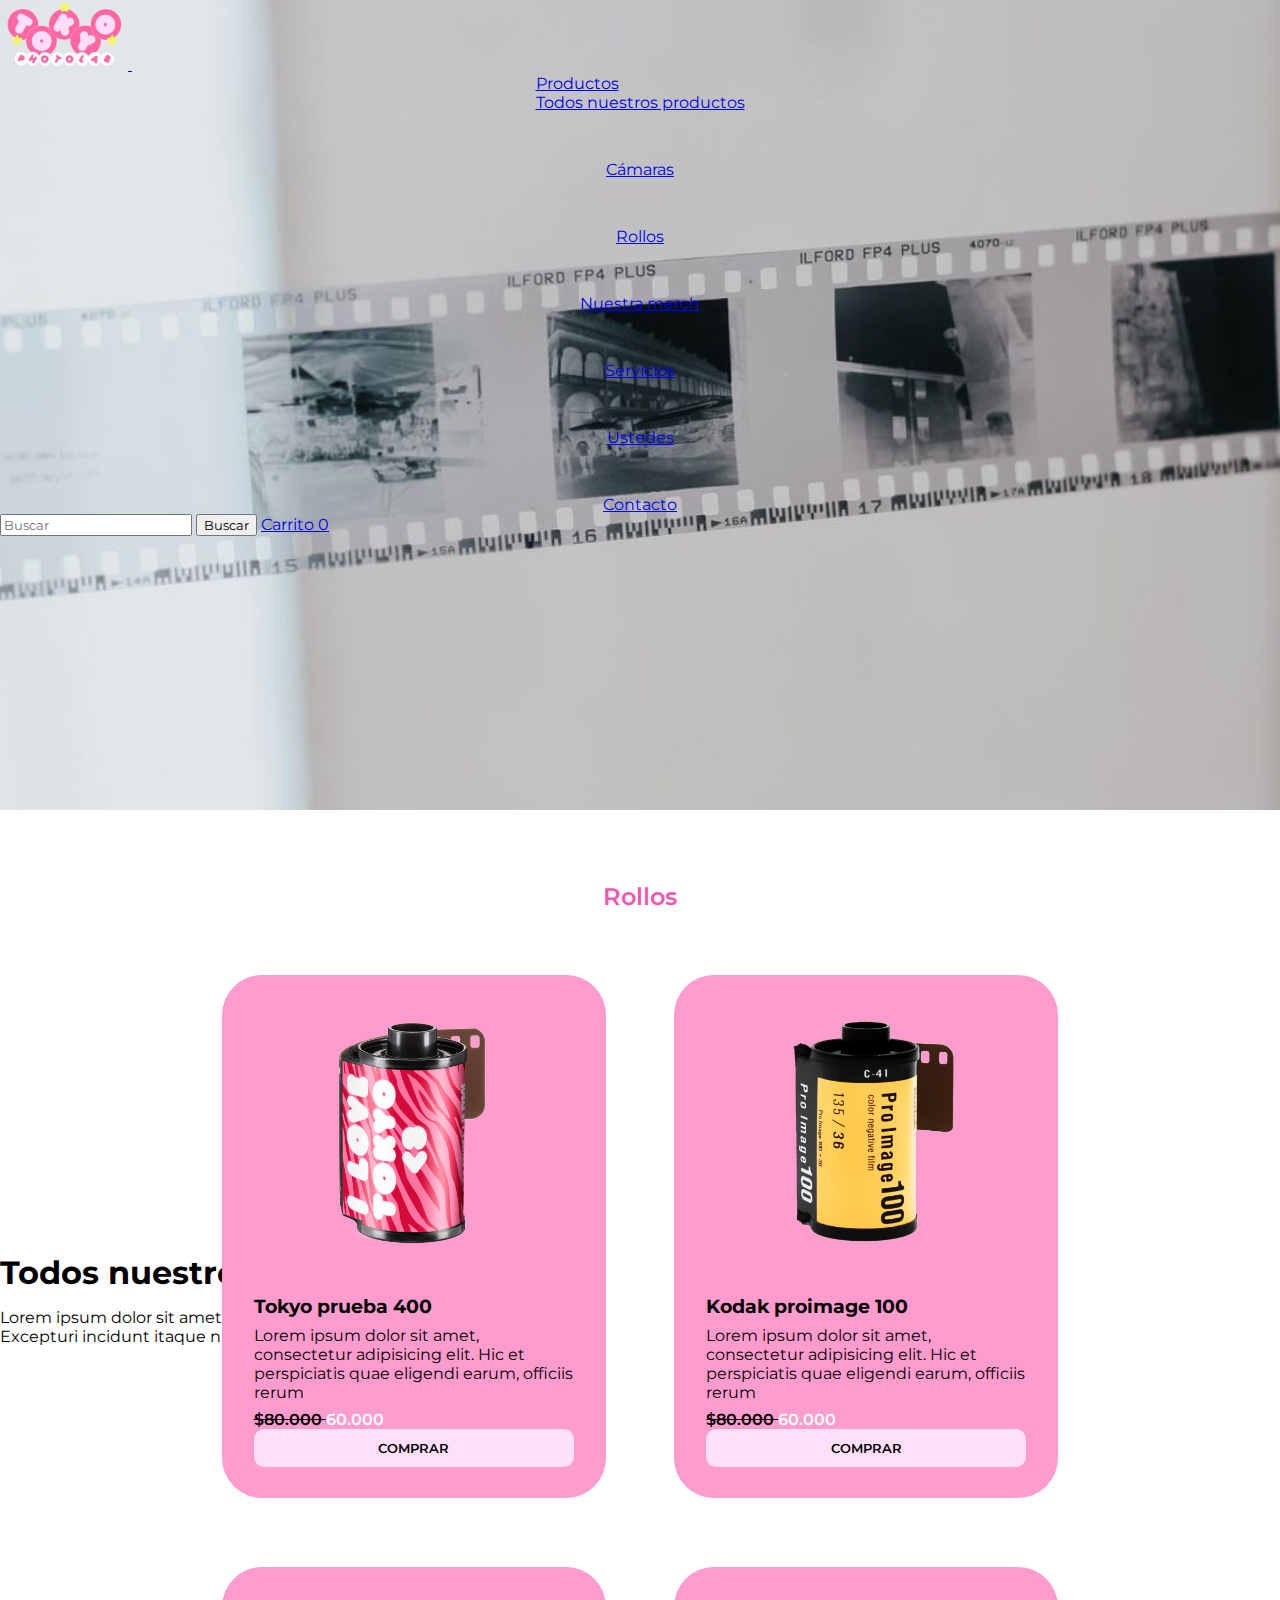
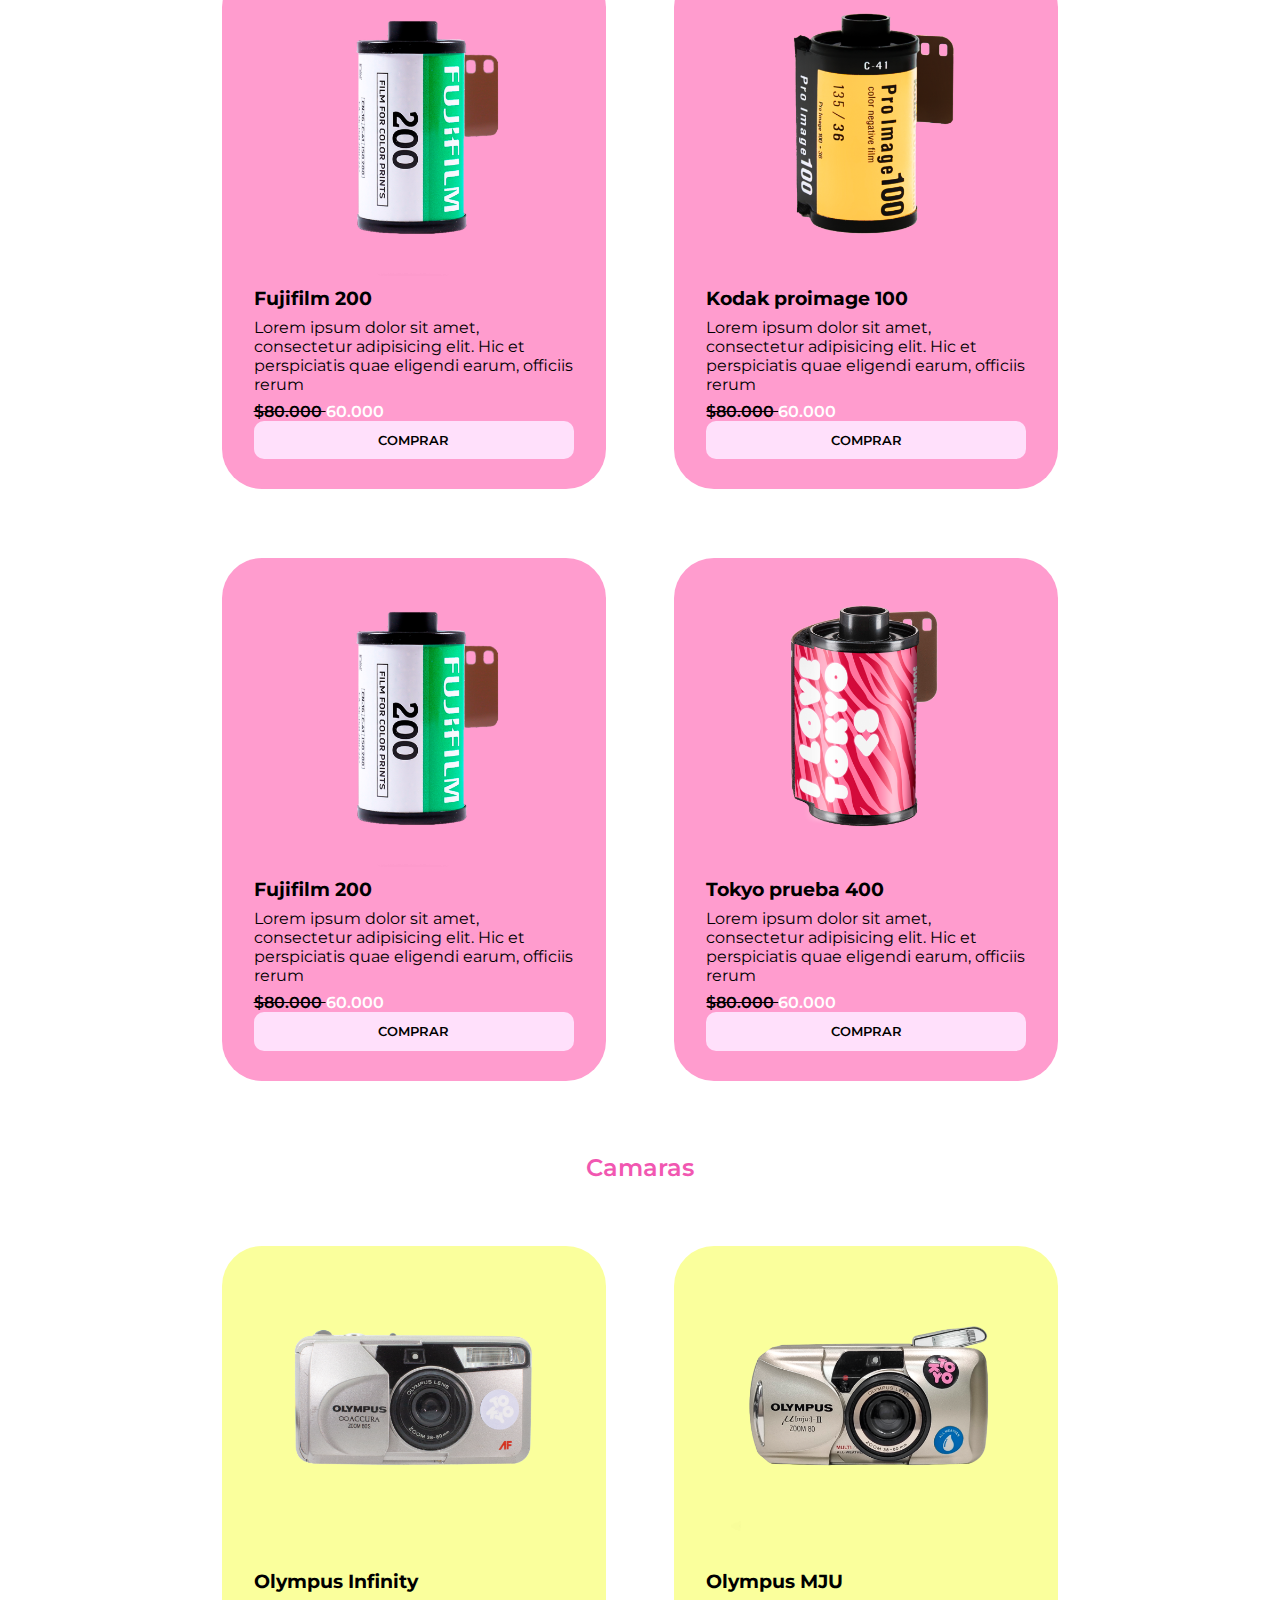
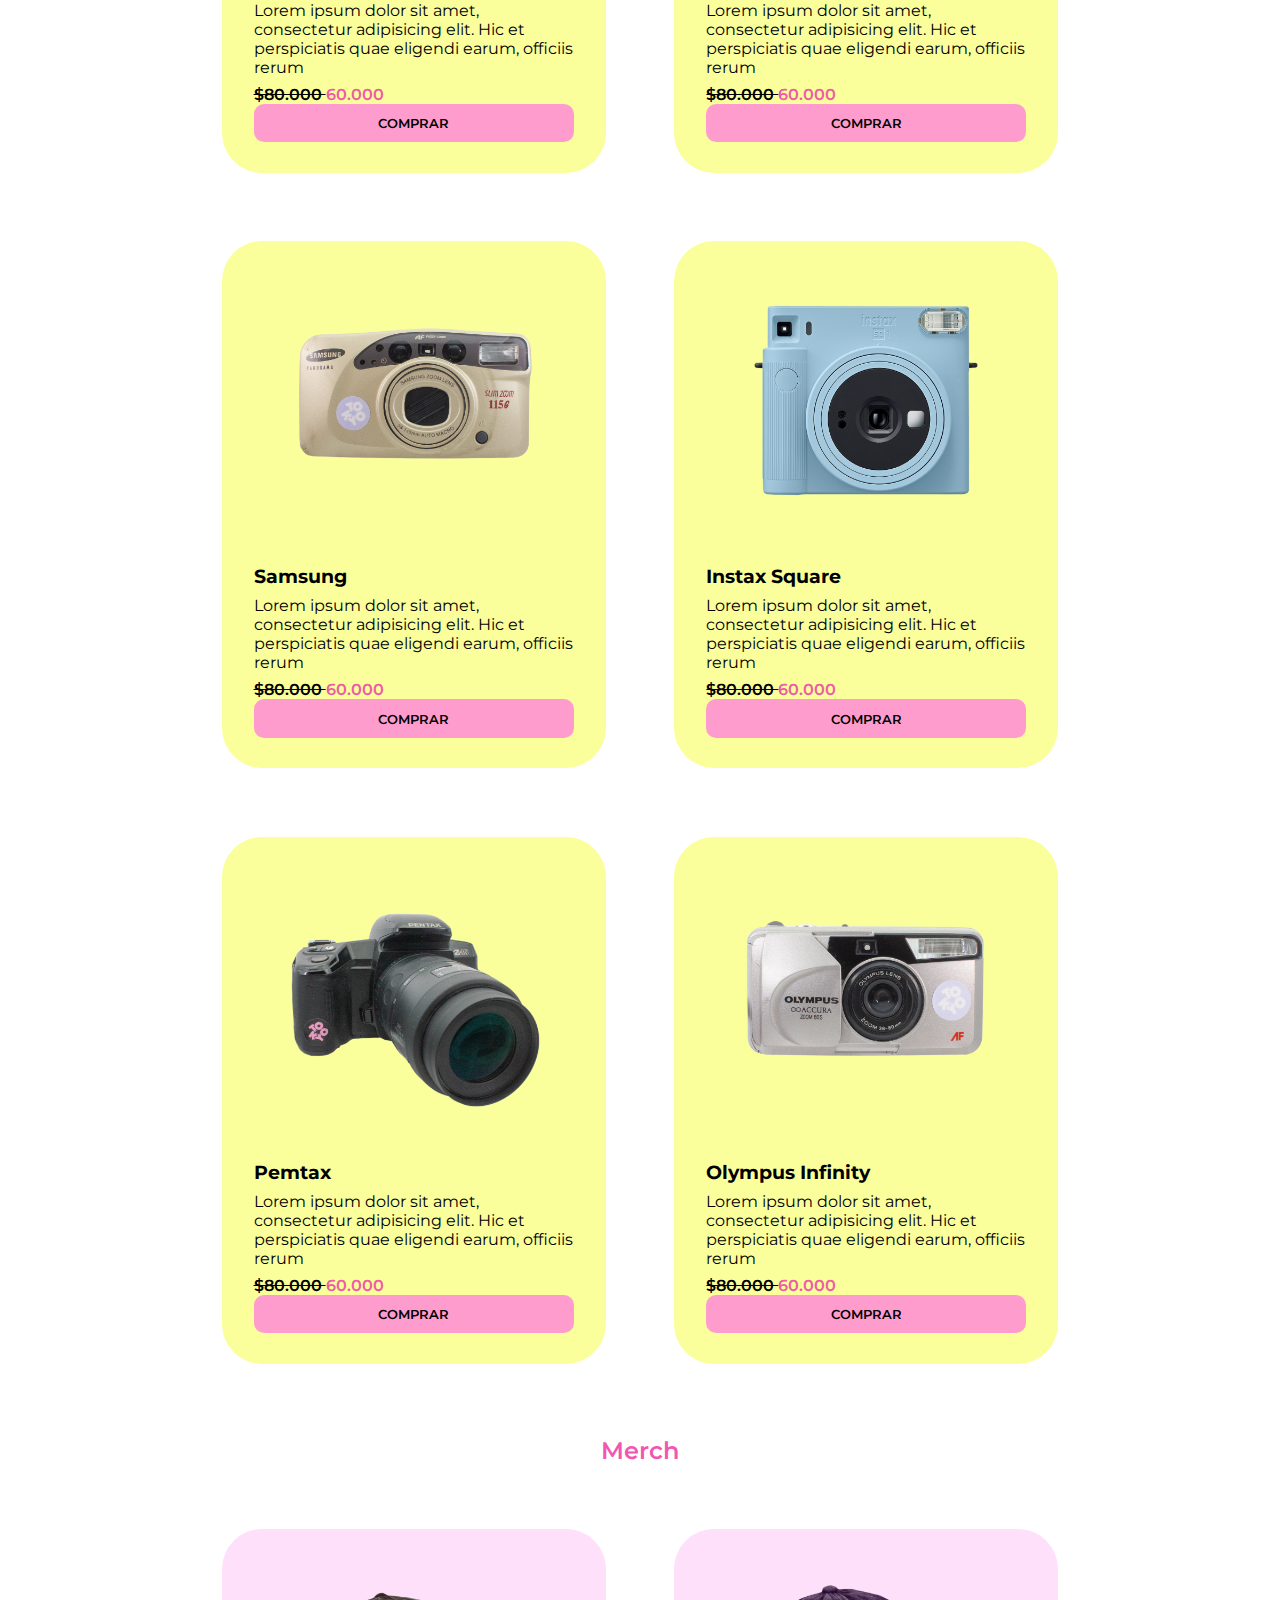
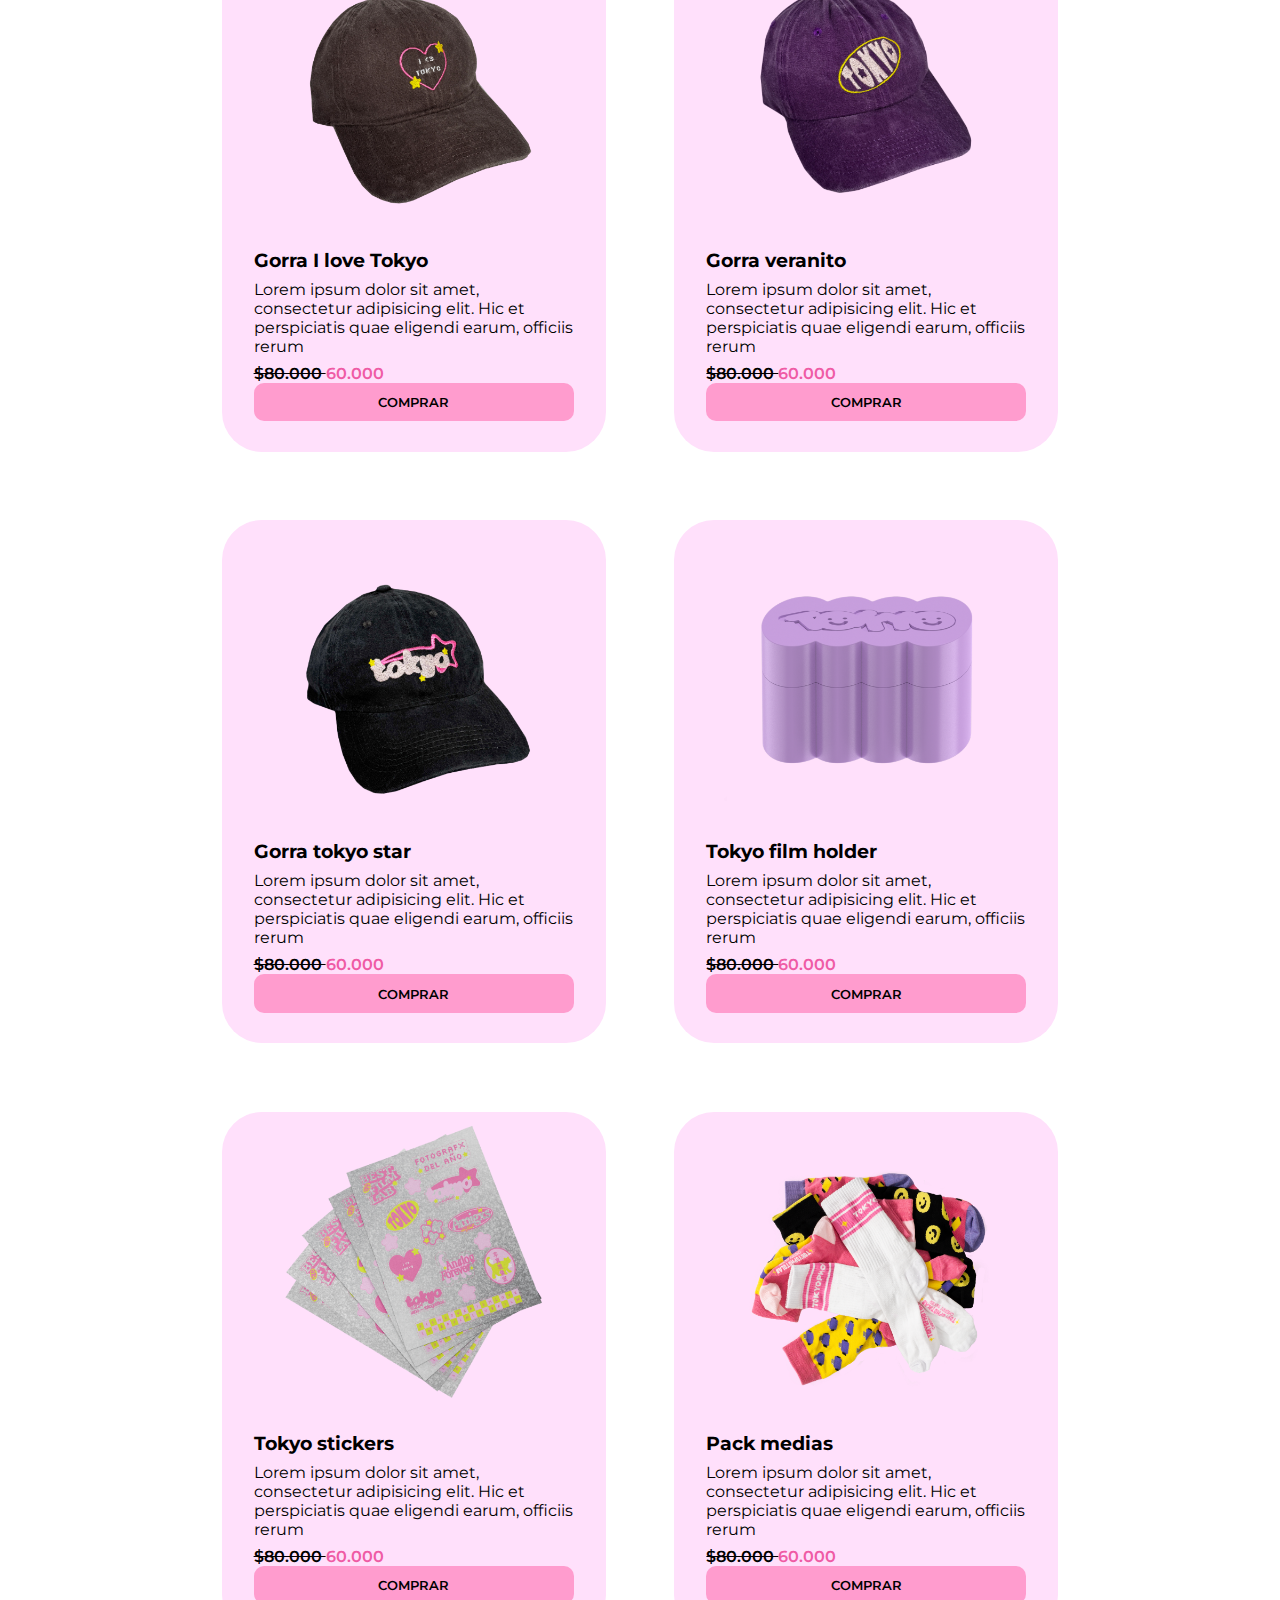
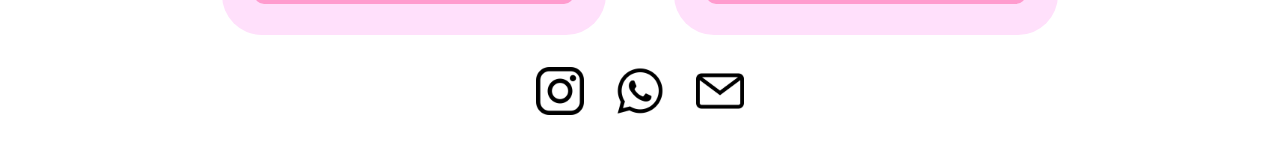
<file: Pages/Productos.html>
<!DOCTYPE html>
<html lang="en">
<head>
    <meta charset="UTF-8">
    <meta name="viewport" content="width=device-width, initial-scale=1.0">
    <title>Productos</title>

    <link href="https://cdn.jsdelivr.net/npm/bootstrap@5.3.7/dist/css/bootstrap.min.css" rel="stylesheet" integrity="sha384-LN+7fdVzj6u52u30Kp6M/trliBMCMKTyK833zpbD+pXdCLuTusPj697FH4R/5mcr" crossorigin="anonymous">

    <link rel="stylesheet" href="../stylesheet.css">

    <link rel="preconnect" href="https://fonts.googleapis.com">
    <link rel="preconnect" href="https://fonts.gstatic.com" crossorigin>
    <link href="https://fonts.googleapis.com/css2?family=Montserrat:ital,wght@0,100..900;1,100..900&family=Roboto:ital,wght@0,100..900;1,100..900&display=swap" rel="stylesheet">   

    <link rel="stylesheet" href="https://cdn.jsdelivr.net/npm/bootstrap-icons@1.11.3/font/bootstrap-icons.min.css">

    <script src="../script.js" defer></script>

</head>
<body>
    <header class="index-header">
            <div class="index-header-flex">
            <nav class="navbar navbar-expand-lg bg-body w-100 position-fixed">
                <div class="container-fluid">
                    <a class="navbar-brand" href="../index.html">
                    <img class="logotipo" src="../img/TokyoLogo.png" alt="Tokyo Logo">
                    </a>
                    <button class="navbar-toggler" type="button" data-bs-toggle="collapse" data-bs-target="#navbarSupportedContent" aria-controls="navbarSupportedContent" aria-expanded="false" aria-label="Toggle navigation">
                    <span class="navbar-toggler-icon"></span>
                    </button>
                    <div class="collapse navbar-collapse" id="navbarSupportedContent">
                    <ul class="navbar-nav me-auto mb-2 mb-lg-0">
                        
                        <li class="nav-item dropdown">
                        <a class="nav-link active dropdown-toggle" href="#" role="button" data-bs-toggle="dropdown" aria-expanded="false">
                            Productos
                        </a>
                        <ul class="dropdown-menu ">
                            <li><a class="dropdown-item" href="./Productos.html">Todos nuestros productos</a></li>
                            <li><a class="dropdown-item" href="./Camaras.html">Cámaras</a></li>
                            <li><a class="dropdown-item" href="./Rollos.html">Rollos</a></li>
                            <li><a class="dropdown-item" href="./Merch.html"> Nuestra merch</a></li>
                        </ul>
                        </li>
                        <li class="nav-item">
                        <a class="nav-link active" aria-current="page" href="./Servicios.html">Servicios</a>
                        </li>
                        <li class="nav-item">
                        <a class="nav-link active" aria-current="page" href="./Ustedes.html">Ustedes</a>
                        </li>
                        <li class="nav-item">
                        <a class="nav-link active" aria-current="page" href="./Contacto.html">Contacto</a>
                        </li>
                    </ul>
                    <form class="d-flex" role="search">
                        <input class="form-control me-2" type="search" placeholder="Buscar" aria-label="Search"/>
                        <button class="btn btn-outline-success" type="submit">Buscar</button>
                        
                        <a id="btnVerCarrito" href="Carrito.html" class="btn btn-dark ms-2 position-relative" aria-label="Ver carrito">
                        Carrito
                        <span id="badgeCarrito" class="position-absolute top-0 start-100 translate-middle badge rounded-pill bg-danger">0</span>
                        </a>



                    </form>
                    </div>
                </div>
                </nav>
            </div>

            <div class="h1-heder-flex ps-3">
            <h1 class="h1-header"> Todos nuestros productos</h1>
            <p class="p-index-header">
                Lorem ipsum dolor sit amet consectetur adipisicing elit. Excepturi incidunt itaque numquam voluptatem.
            </p>
            </div>
            
    </header>

    <main id="grid">


        <h2 class="h2-index"> Rollos </h2>
        <section class="main-container">

            <section class="card-rollos">
            <img src="../img/Rollo1.png" alt="Rollo Tokyo">
            <h3> Tokyo prueba 400 </h3>
            <div class="descripcion">
            <p> Lorem ipsum dolor sit amet, consectetur adipisicing elit. Hic et perspiciatis quae eligendi earum, officiis rerum </p>
            </div> 
            <p class="card-rollos-precio"><span> $80.000 </span> 60.000 </p>
            <button class="card-rollos-btn" class="card-rollos-btn"
            data-id="101"
            data-nombre="Tokyo prueba 400"
            data-precio="60000">Comprar</button>
            </section>

            
            <section class="card-rollos">
            <img src="../img/rollo2.png" alt="Kodak proimage 100">
            <h3> Kodak proimage 100 </h3>
            <div class="descripcion">
            <p> Lorem ipsum dolor sit amet, consectetur adipisicing elit. Hic et perspiciatis quae eligendi earum, officiis rerum </p>
            </div>   
            <p class="card-rollos-precio"><span> $80.000 </span> 60.000 </p>
            <button class="card-rollos-btn" class="card-rollos-btn"
            data-id="102"
            data-nombre="Kodak proimage 100"
            data-precio="60000">Comprar</button>
            </section>
            
            <section class="card-rollos">
            <img src="../img/rollo3.png" alt="Fujifilm 200">
            <h3> Fujifilm 200 </h3>
            <div class="descripcion">
            <p> Lorem ipsum dolor sit amet, consectetur adipisicing elit. Hic et perspiciatis quae eligendi earum, officiis rerum </p>
            </div> 
            <p class="card-rollos-precio"><span> $80.000 </span> 60.000 </p>
            <button class="card-rollos-btn" class="card-rollos-btn"
            data-id="103"
            data-nombre="Fujifilm 200"
            data-precio="60000">Comprar</button>
            </section>

            <section class="card-rollos">
            <img src="../img/rollo2.png" alt="Kodak proimage 100">
            <h3> Kodak proimage 100 </h3>
            <div class="descripcion">
            <p> Lorem ipsum dolor sit amet, consectetur adipisicing elit. Hic et perspiciatis quae eligendi earum, officiis rerum </p>
            </div>   
            <p class="card-rollos-precio"><span> $80.000 </span> 60.000 </p>
            <button class="card-rollos-btn"
            class="card-rollos-btn"
            data-id="103"
            data-nombre="Kodak proimage 100"
            data-precio="60000">Comprar</button>
            </section>

            <section class="card-rollos">
            <img src="../img/rollo3.png" alt="Fujifilm 200">
            <h3> Fujifilm 200 </h3>
            <div class="descripcion">
            <p> Lorem ipsum dolor sit amet, consectetur adipisicing elit. Hic et perspiciatis quae eligendi earum, officiis rerum </p>
            </div> 
            <p class="card-rollos-precio"><span> $80.000 </span> 60.000 </p>
            <button class="card-rollos-btn">Comprar</button>
            </section>

            <section class="card-rollos">
            <img src="../img/Rollo1.png" alt="Rollo Tokyo">
            <h3> Tokyo prueba 400 </h3>
            <div class="descripcion">
            <p> Lorem ipsum dolor sit amet, consectetur adipisicing elit. Hic et perspiciatis quae eligendi earum, officiis rerum </p>
            </div> 
            <p class="card-rollos-precio"><span> $80.000 </span> 60.000 </p>
            <button class="card-rollos-btn">Comprar</button>
            </section>
        </section>

        <h2 class="h2-index"> Camaras </h2>

        <section class="main-container">

            <section class="card-camara">
            <img src="../img/Olympus_Infinity.png" alt="Olympus Infinity">
            <h3> Olympus Infinity </h3>
            <div class="descripcion">
            <p> Lorem ipsum dolor sit amet, consectetur adipisicing elit. Hic et perspiciatis quae eligendi earum, officiis rerum </p>
            </div> 
            <p class="card-camara-precio"><span> $80.000 </span> 60.000 </p>
            <button class="card-camara-btn"
            class="card-camara-btn"
            data-id="201"
            data-nombre="Olympus Infinity"
            data-precio="60000">Comprar</button>
            </section>

            
            <section class="card-camara">
            <img src="../img/Olympus_mju.png" alt="Olympus MJU">
            <h3> Olympus MJU </h3>
            <div class="descripcion">
            <p> Lorem ipsum dolor sit amet, consectetur adipisicing elit. Hic et perspiciatis quae eligendi earum, officiis rerum </p>
            </div>   
            <p class="card-camara-precio"><span> $80.000 </span> 60.000 </p>
            <button class="card-camara-btn"
            class="card-camara-btn"
            data-id="202"
            data-nombre="Olympus MJU"
            data-precio="60000"  >Comprar</button>
            </section>
            
            <section class="card-camara">
            <img src="../img/Samsung.png" alt="Samsung">
            <h3> Samsung </h3>
            <div class="descripcion">
            <p> Lorem ipsum dolor sit amet, consectetur adipisicing elit. Hic et perspiciatis quae eligendi earum, officiis rerum </p>
            </div> 
            <p class="card-camara-precio"><span> $80.000 </span> 60.000 </p>
            <button class="card-camara-btn"
            class="card-camara-btn"
            data-id="203"
            data-nombre="Samsung"
            data-precio="60000">Comprar</button>
            </section>

            <section class="card-camara">
            <img src="../img/Instax_square.png" alt="Instax Square">
            <h3> Instax Square </h3>
            <div class="descripcion">
            <p> Lorem ipsum dolor sit amet, consectetur adipisicing elit. Hic et perspiciatis quae eligendi earum, officiis rerum </p>
            </div> 
            <p class="card-camara-precio"><span> $80.000 </span> 60.000 </p>
            <button class="card-camara-btn"
            class="card-camara-btn"
            data-id="204"
            data-nombre="Instax Square"
            data-precio="60000">Comprar</button>
            </section>

            <section class="card-camara">
            <img src="../img/Pentax.png" alt="Pentax">
            <h3> Pemtax </h3>
            <div class="descripcion">
            <p> Lorem ipsum dolor sit amet, consectetur adipisicing elit. Hic et perspiciatis quae eligendi earum, officiis rerum </p>
            </div> 
            <p class="card-camara-precio"><span> $80.000 </span> 60.000 </p>
            <button class="card-camara-btn"
            class="card-camara-btn"
            data-id="205"
            data-nombre="Pentax"
            data-precio="60000">Comprar</button>
            </section>

            <section class="card-camara">
            <img src="../img/Olympus_Infinity.png" alt="Olympus Infinity">
            <h3> Olympus Infinity </h3>
            <div class="descripcion">
            <p> Lorem ipsum dolor sit amet, consectetur adipisicing elit. Hic et perspiciatis quae eligendi earum, officiis rerum </p>
            </div> 
            <p class="card-camara-precio"><span> $80.000 </span> 60.000 </p>
            <button class="card-camara-btn">Comprar</button>
            </section>
        </section>


        <h2 class="h2-index"> Merch </h2>
        <section class="main-container">

                <section class="card-merch">
                    <img src="../img/gorra1.png" alt="Gorra I love Tokyo">
                    <h3> Gorra I love Tokyo  </h3>
                    <div class="descripcion">
                    <p> Lorem ipsum dolor sit amet, consectetur adipisicing elit. Hic et perspiciatis quae eligendi earum, officiis rerum </p>
                    </div> 
                    <p class="card-merch-precio"><span> $80.000 </span> 60.000 </p>
                    <button class="card-merch-btn">Comprar</button>
                </section>

                
                <section class="card-merch">
                    <img src="../img/gorra2.png" alt="Gorra veranito">
                    <h3> Gorra veranito </h3>
                    <div class="descripcion">
                    <p> Lorem ipsum dolor sit amet, consectetur adipisicing elit. Hic et perspiciatis quae eligendi earum, officiis rerum </p>
                    </div>   
                    <p class="card-merch-precio"><span> $80.000 </span> 60.000 </p>
                    <button class="card-merch-btn">Comprar</button>
                </section>
                
                <section class="card-merch">
                    <img src="../img/gorra3.png" alt="Gorra tokyo star">
                    <h3> Gorra tokyo star </h3>
                    <div class="descripcion">
                    <p> Lorem ipsum dolor sit amet, consectetur adipisicing elit. Hic et perspiciatis quae eligendi earum, officiis rerum </p>
                    </div> 
                    <p class="card-merch-precio"><span> $80.000 </span> 60.000 </p>
                    <button class="card-merch-btn">Comprar</button>
                </section>

                <section class="card-merch">
                    <img src="../img/filmholder.png" alt="film holder">
                    <h3> Tokyo film holder </h3>
                    <div class="descripcion">
                    <p> Lorem ipsum dolor sit amet, consectetur adipisicing elit. Hic et perspiciatis quae eligendi earum, officiis rerum </p>
                    </div>   
                    <p class="card-merch-precio"><span> $80.000 </span> 60.000 </p>
                    <button class="card-merch-btn">Comprar</button>
                </section>

                <section class="card-merch">
                    <img src="../img/stickerspack.png" alt="Stickers pack">
                    <h3> Tokyo stickers </h3>
                    <div class="descripcion">
                    <p> Lorem ipsum dolor sit amet, consectetur adipisicing elit. Hic et perspiciatis quae eligendi earum, officiis rerum </p>
                    </div> 
                    <p class="card-merch-precio"> <span> $80.000 </span> 60.000 </p>
                    <button class="card-merch-btn">Comprar</button>
                </section>

                <section class="card-merch">
                    <img src="../img/packmedias.png" alt="Pack de medias">
                    <h3> Pack medias </h3>
                    <div class="descripcion">
                    <p> Lorem ipsum dolor sit amet, consectetur adipisicing elit. Hic et perspiciatis quae eligendi earum, officiis rerum </p>
                    </div> 
                    <p class="card-merch-precio"><span> $80.000 </span> 60.000 </p>
                    <button class="card-merch-btn">Comprar</button>
                </section>
            </section>

    </main>

    <footer>
        <section class="contenedor-footer">
        <img class="logotipo-footer" src="../img/logotipo-de-instagram.png" alt="instagram">
        <img class="logotipo-footer" src="../img/whatsapp.png" alt="Whatsapp">
        <img class="logotipo-footer" src="../img/correo-electronico.png" alt="mail">
        </section>

    </footer>

    <script src="https://cdn.jsdelivr.net/npm/bootstrap@5.3.7/dist/js/bootstrap.bundle.min.js" integrity="sha384-ndDqU0Gzau9qJ1lfW4pNLlhNTkCfHzAVBReH9diLvGRem5+R9g2FzA8ZGN954O5Q" crossorigin="anonymous"></script>

</body>

</html>
</file>
<file: stylesheet.css>
/* Estilos generales */
*{
    font-family: "Montserrat", sans-serif;
    margin: 0%;
}
.logotipo{
    width: 8rem;
}

ul{
    list-style: none;
    display: flex;
    flex-direction: column;
    align-items: center;
    gap: 3rem;
    padding: 0;
}

.index-header{
    background-image: url(img/Fondoheader.jpg);
    background-size: cover;
    background-repeat: no-repeat;
    background-position: center;
    height: 90vh;  
    
}

.index-header-camaras{
    background-image: url(img/camarasfondo.jpg);
    background-size: cover;
    background-repeat: no-repeat;
    background-position: center;
    height: 90vh;  
    
}

.index-header-rollos{
    background-image: url(img/rollosheader.jpg);
    background-size: cover;
    background-repeat: no-repeat;
    background-position: center;
    height: 90vh;  
    
}

.index-header-servicios{
    background-image: url(img/serviciosheader.jpg);
    background-size: cover;
    background-repeat: no-repeat;
    background-position: center;
    height: 90vh;  
    
}

.index-header-contacto{
    background-image: url(img/contacto.png);
    background-size: cover;
    background-repeat: no-repeat;
    background-position: center;
    height: 90vh;  
    
}




.nav-superior ul li a{
    color: rgb(0, 0, 0);
    text-decoration: none;
}

.p-index-header, .h1-header{
    color: rgb(0, 0, 0);
}

.p-index-header-blanco, .h1-header-blanco{
    color: rgb(255, 255, 255);
}


.h1-heder-flex{
    display: flex;
    flex-direction: column;
    justify-content: end;
    gap: 1rem;
    height: 90vh;
    max-width: 30rem;
}

.ustedes-h1-heder-flex{
    display: flex;
    flex-direction: column;
    justify-content: center;
    height: 110vh;
    text-align: center;
    padding-left: 2rem;
    padding-right: 2rem;
    background: linear-gradient(90deg, #f157b1, rgb(255, 224, 251));
    background-size: 200% 200%;
    animation: gradientAnimation 4s infinite alternate;
    height: 95vh; 
}
@keyframes gradientAnimation {
    0% {
        background-position: 0% 50%;
    }
    100% {
        background-position: 100% 50%;
    }
}

/* Estilos main */

.h2-index-pri{
    text-align: center;
    padding-top: 3rem;
    padding-bottom: 1rem;
    font-weight: 600;
    color: #f157b1;
}

.index-ofrecemos{
    padding-top: 2%;
    padding-bottom: 2%;
    border-radius: 40px;
    background-color: rgb(250, 255, 156);
    margin-left: 3%;
    margin-right: 3%;
    padding-left: 3%;
    padding-right: 3%;
    display: flex;
    align-items: center;
    justify-content: center;
    gap: 5%;

    /* viejo
    padding: 1rem;
    border-radius: 40px;
    background-color: rgb(250, 255, 156);
    margin-left: 4rem;
    margin-right: 4rem;
    display: flex;
    align-items: center;
    justify-content: center;
    gap: 5rem;
    */
}

.h3-titulo-ofrecemos{
    font-size: 10px ;
    font-style: italic;
    font-weight: 400;
}

.card-ofrecemos{

    width: 25%;
    display: flex;
    flex-direction: column;
    align-items: center;
    flex-wrap: nowrap;

    /* viejo
    width: 20%;
    display: flex;
    flex-direction: column;
    align-items: center;
    flex-wrap: nowrap;
    */
}

.imagenes-ejemplo{
    width: 100%;
}

.icon-link {
    text-decoration: none;
    color: rgb(0, 0, 0);
}

.contenedor-video{
    padding-left: none;
    padding-right:  none;
    display: flex;
    justify-content: center;
    padding-bottom: 7%;
}

.video-main{
    height: 54vh;
    border-radius: 30px;
}

.conoce-tokyo{
    display: flex;
    flex-direction: column;
    padding-top: 8%;
    padding-right: 5%;
    padding-left: 5%;

}

.texto-fotos-local{
    display: flex;
    flex-direction: column;
}

.conoce-titulo{
    font-size: 40px;
    font-weight: 700;
    color: #f157b1;
    padding-bottom: 2%;
}

.fotos-local{
    display: flex;
    flex-wrap: nowrap;
    flex-direction: row;
    justify-content: space-around;
    padding-top: 3%;
}

.foto1{
    display: flex;
    justify-content: start;
}

.foto2{
    display: flex;
    justify-content: end;
}

.foto-local-1{
    width: 92%;
    border-radius: 30px;
}


.contenedor-main-1{
    display: flex;
    justify-content: center;
    /* margin-left: 2rem; */
    /* margin-right: 2rem; */
    justify-content: space-between;
    padding-left: 2rem;
    padding-right: 2rem;
    padding-top: 1.5rem;
    padding-bottom: 1.5rem;
}

.bloque-elegirnos{
    display: flex;
    align-items: center;
    flex-direction: column;
    /* padding-right: 1rem; */
    width: 20%;
}

.bloque-elegirnos img{
    width: 3.5rem;
}

.h4-subtitulo{
    padding-top: 5%;
    display: flex;
    text-align: center;
    /* padding-left: 1rem; */
    /* padding-right: 1rem; */
    font-size: 12px;
}

.h2-index{
    text-align: center;
    padding-top: 2.5rem;
    padding-bottom: 2rem;
    font-weight: 600;
    color: #f157b1;
}

.main-container{
    display: flex;
    flex-wrap: wrap;
    gap: 4.3rem;
    justify-content: center;
    margin-left: 2rem;
    margin-right: 2rem;

}

.card-camara{
    width: 20rem;
    background-color: rgb(250, 255, 156);
    padding-bottom: 1rem;
    padding-left: 2rem;
    padding-right: 2rem;
    border-radius: 40px;
    
}

.card-merch{
    display: flex;
    flex-direction: column;
    width: 20rem;
    background-color: rgb(255, 224, 251);
    padding-bottom: 1rem;
    padding-left: 2rem;
    padding-right: 2rem;
    border-radius: 40px;
    
}

.card-camara img{
    width: 100%;
}

.descripcion{
   margin-top: 0.5rem;
   margin-bottom: 0.5rem;
}

.card-camara-precio{
    color: rgb(239, 91, 165);
    font-weight: 600;
}
.card-camara-precio span{
    text-decoration: line-through;
    color: rgb(0, 0, 0);
}

.card-camara-btn{
    width: 100%;
    background-color: rgb(255, 156, 206);
    border: none;
    padding: 0.7rem;
    border-radius: 10px;
    font-weight: 600;
    text-transform: uppercase;
    margin-bottom: 0.9rem;
}

.card-merch-btn{
    width: 100%;
    background-color: rgb(255, 156, 206);
    border: none;
    padding: 0.7rem;
    border-radius: 10px;
    font-weight: 600;
    text-transform: uppercase;
    margin-bottom: 0.9rem;
}

.card-merch-precio{
    color: rgb(239, 91, 165);
    font-weight: 600;
}

.card-merch-precio span{
    text-decoration: line-through;
    color: rgb(0, 0, 0);
}

.card-rollos{
    display: flex;
    flex-direction: column;
    width: 20rem;
    background-color: rgb(255, 156, 206);
    padding-bottom: 1rem;
    padding-left: 2rem;
    padding-right: 2rem;
    border-radius: 40px;
    justify-content: space-around;
}

.card-rollos-btn{
    width: 100%;
    background-color: rgb(255, 224, 251);
    border: none;
    padding: 0.7rem;
    border-radius: 10px;
    font-weight: 600;
    text-transform: uppercase;
    margin-bottom: 0.9rem;
}

.card-rollos-precio{
    color: rgb(255, 255, 255);
    font-weight: 600;
}

.card-rollos-precio span{
    text-decoration: line-through;
    color: rgb(0, 0, 0);
}

.titulo-ustedes{
    display: flex;
    justify-content: center;
    flex-direction: row;
    align-items: center;
}

.camara-rotate{
    width: 20%;
    height: 20%;
    transform: rotate(-15deg);
    padding-right: 3%;
}

.resultado-1{
        display: flex;
        padding-left: 2%;
        padding-right: 2%;
        padding-top: 5%;
        flex-direction: column;
        align-items: center;
}

.resultado-imagen{
    width: 37vh;
}

.img-cliente{
    width: 100%;
    border-radius: 25px;
}

.reusltado-texto{
    padding-left: 5%;
    padding-top: 2%;
}

.descripcion-sticker{
    display: flex;
    flex-direction: column;
    justify-content: space-between;
    align-items: flex-end;
}

.sticker-lugar{
    width: 10%;
}

.sticker{
    width: 100%;
    height: 100%;
    animation: rotarX 3s linear infinite;
    transform-style: preserve-3d;
    display: block;
    margin: auto;
}

/* Animación */
@keyframes rotarX {
  from {
    transform: rotateX(0deg);
  }
  to {
    transform: rotateX(360deg);
  }
}

.sticker2{
    width: 100%;
    height: 100%;
    animation: rotarY 3s linear infinite;
    transform-style: preserve-3d;
    display: block;
    margin: auto;
}
/* Animación */
@keyframes rotarY {
  from {
    transform: rotateY(0deg);
  }
  to {
    transform: rotate(360deg);
  }
}

.logotipo-footer
{
    width: 3rem;
    height: 3rem;
}

footer{
    margin: 2rem;
}

.contenedor-footer{
    display: flex;
    justify-content: center;
    gap: 2rem;
}

.p-3 {
    padding: 1rem !important;
}

.footer-container-grid{
    display: grid;
    grid-template-columns: repeat(3, 1fr);
    grid-template-rows: repeat(3, 1fr);
    grid-column-gap: 0.2rem;
    grid-row-gap: 0.2rem;
    margin: 1rem auto;
}

.footer-container-primerHijo {
    grid-area: 1 / 2 / 2 / 4;
    padding: 1rem;
    background-color: rgba(255, 255, 255, 0.199);
}

.footer-container-segundoHijo {
    padding: 1rem;
    background-color: rgba(255, 255, 255, 0.199);
}

.footer-container-tercerHijo {
    grid-area: 2 / 1 / 4 / 4;
    padding: 1rem;
    background-color: rgba(255, 255, 255, 0.199);
}



/* Estilos Bootsrap */
.btn-outline-success {
    --bs-btn-color: #f157b1;
    --bs-btn-border-color: #f157b1;
    --bs-btn-hover-bg: #f157b1;
    --bs-btn-hover-border-color: #f157b1;
    --bs-btn-active-bg: #f157b1;
    --bs-btn-active-border-color: #f157b1;
}

.navbar-toggler {
    color: #f157b1;
    background-color: transparent;
    border: var(--bs-border-width) solid var(--bs-navbar-toggler-border-color);
    border-color: #f157b1;
}



@media only screen and (min-width: 420px ){

    .h4-subtitulo{
    font-size: 15px;
   }

    .h2-index{
    padding-top: 4.5rem;
    padding-bottom: 4rem;
    }

    .h3-titulo-ofrecemos{
        font-size: 14px;
    }

    .video-main{
        height: 67vh;
    }

    .resultado-imagen{
    width: 50vh;
    }


    

}

@media only screen and (min-width: 720px ){
    

    .video-main{
        height: 64.5vh;
    }

    .conoce-titulo {
    font-size: 30px;
    }

    .conoce-tokyo{
    display: flex;
    flex-direction: row;
    padding-top: 8%;
    padding-right: none;

    }

    .contenedor-video{
    padding-left: none;
    padding-right: 4%;
    display: block;
    }

    .resultado-1{
    display: flex;
    padding-left: 10%;
    padding-right: 10%;
    padding-top: 5%;
    }

    .resultado-imagen{
        width: 120vh;
    }

    .resultado-1{
    display: flex;
    flex-direction: row;
    padding-left: 10%;
    padding-right: 10%;
    padding-top: 5%;
    }
    

}


@media only screen and (min-width: 900px ){

    .h1-heder-flex {
    height: vh;
   }

   .bloque-elegirnos img {
    width: 5rem;
   }

    .contenedor-main-1{
   padding-left: 12rem;
   padding-right: 12rem;
   padding-top: 3rem;
    padding-bottom: 3rem;
   }

    .h3-titulo-ofrecemos{
        font-size: 20px;
    }

    .video-main{
    height: 83vh;
    }

    .conoce-titulo{
    font-size: 40px;
    }


}



/* css para despues de 900px 

.video-main{
    height: 77vh;
    border-radius: 30px;
}

.conoce-tokyo{
    display: flex;
    padding-top: 8%;
    padding-right: 7%;
}

.texto-fotos-local{
    display: flex;
    flex-direction: column;
}

.conoce-titulo{
    font-size: 40px;
    font-weight: 700;
    color: #f157b1;
    padding-bottom: 2%;
}

.fotos-local{
    display: flex;
    flex-wrap: nowrap;
    flex-direction: row;
    justify-content: space-around;
    padding-top: 3%;
}

.foto1{
    display: flex;
    justify-content: start;
}

.foto2{
    display: flex;
    justify-content: end;
}

.foto-local-1{
    width: 92%;
    border-radius: 30px;
}

*/

/* css desde 720px a 900px

    .video-main{
        height: 63vh;
    }

    .conoce-titulo {
    font-size: 30px;
    }

    .conoce-tokyo{
    display: flex;
    padding-top: 8%;
    padding-right: 7%;
    }

    .contenedor-video{
    padding-left: 7%;
    padding-right: 4%;
    display: block?;
    }

*/

/* css desde 420 a 720
    .conoce-tokyo{
    flex-direction: column;
    padding-right: 5%;
    padding-left: 5%;

    }

    .contenedor-video{
    padding-left: none;
    padding-right:  none;
    display: flex;
    justify-content: center;
    padding-bottom: 7%;

*/
</file>
